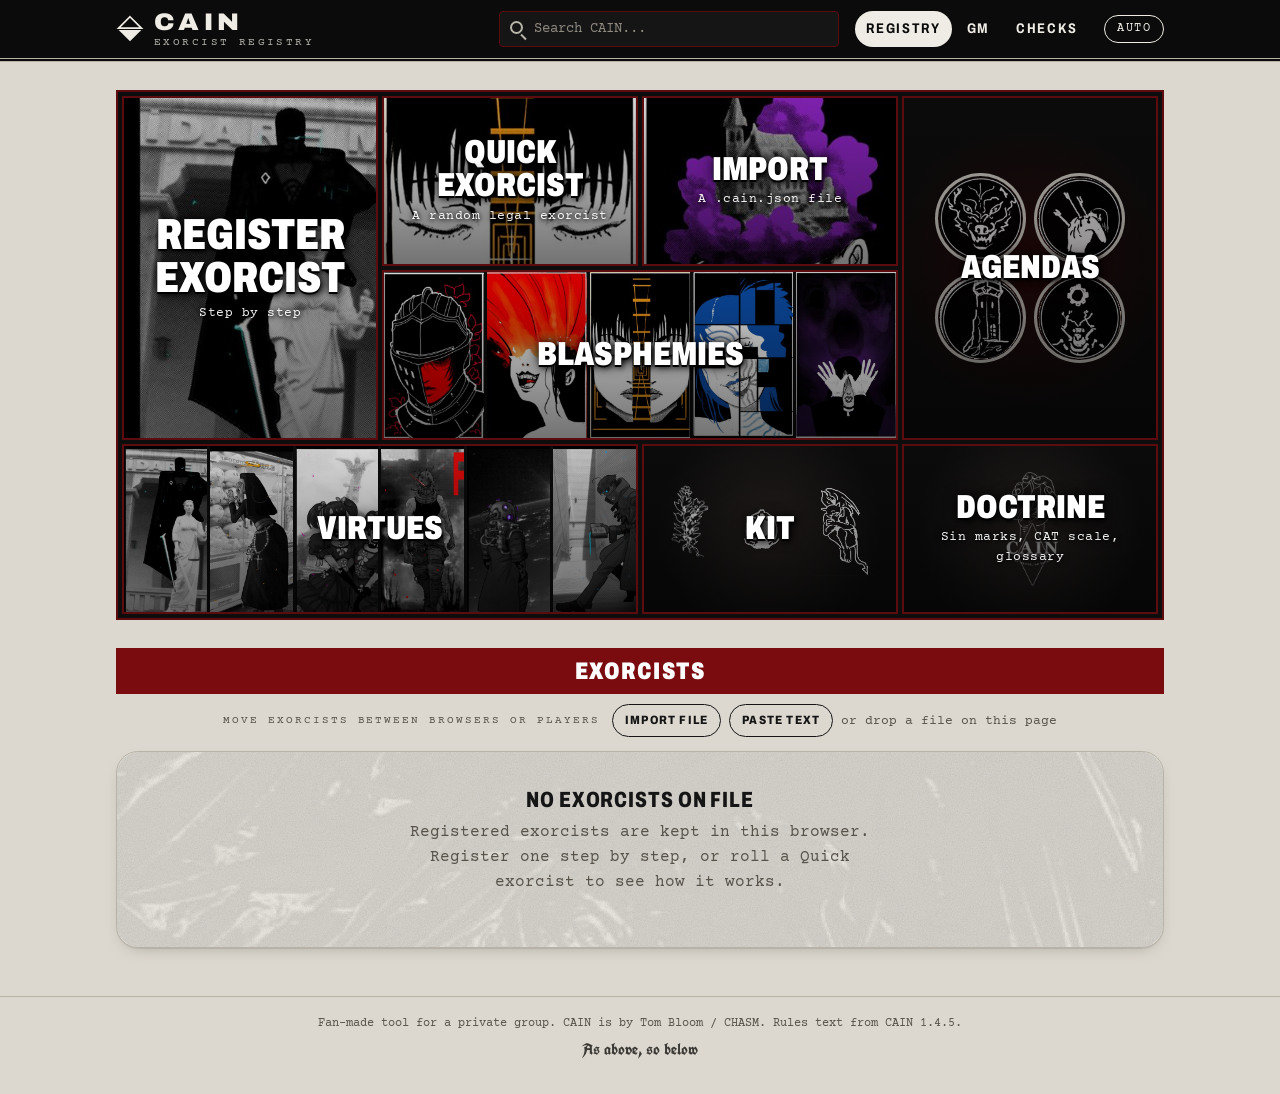
<file: index.html>
<!doctype html>
<html lang="en">
<head>
<meta charset="utf-8">
<meta name="viewport" content="width=device-width, initial-scale=1">
<meta name="robots" content="noindex, nofollow">
<meta name="description" content="Character builder and play sheet for the CAIN tabletop RPG.">
<title>CAIN Exorcist Registry</title>
<link rel="icon" href="data:image/svg+xml,%3Csvg xmlns='http://www.w3.org/2000/svg' viewBox='0 0 32 32'%3E%3Cpath d='M16 2 L29 15 H3 Z' fill='none' stroke='%23888' stroke-width='2'/%3E%3Cpath d='M3 17 H29 L16 30 Z' fill='%23888'/%3E%3C/svg%3E">
<link rel="preconnect" href="https://fonts.googleapis.com">
<link rel="preconnect" href="https://fonts.gstatic.com" crossorigin>
<link rel="stylesheet" href="https://fonts.googleapis.com/css2?family=Archivo:wdth,wght@62..125,400..900&family=Courier+Prime:ital,wght@0,400;0,700;1,400&family=UnifrakturCook:wght@700&family=Special+Elite&family=Grenze+Gotisch:wght@500..800&family=Permanent+Marker&display=swap">
<link rel="stylesheet" href="css/main.css">
</head>
<body>
<header class="masthead">
	<div class="masthead-inner">
		<a class="brand" href="#/">
			<svg class="brand-mark" viewBox="0 0 32 32" aria-hidden="true">
				<path d="M16 2 L29 15 H3 Z" fill="none" stroke="currentColor" stroke-width="2"/>
				<path d="M3 17 H29 L16 30 Z" fill="currentColor"/>
			</svg>
			<span class="brand-text">
				<span class="brand-name">CAIN</span>
				<span class="brand-sub">Exorcist Registry</span>
			</span>
		</a>
		<div class="site-search" id="site-search"></div>
		<nav class="nav" aria-label="Main">
			<a href="#/" data-route="registry">Registry</a>
			<a href="#/gm" data-route="gm" title="The Admin's desk: tension, pressure and the party at a glance">GM</a>
			<a href="tests/rules-test.html">Checks</a>
		</nav>
		<button class="theme-toggle" type="button" id="theme-toggle" aria-label="Switch theme">
			<span id="theme-label">Auto</span>
		</button>
	</div>
</header>

<main id="app" class="page" tabindex="-1"></main>

<footer class="footer">
	<p>Fan-made tool for a private group. CAIN is by Tom Bloom / CHASM. Rules text from CAIN 1.4.5.</p>
	<p class="motto">As above, so below</p>
</footer>

<script src="data/core.js"></script>
<script src="data/sources.js"></script>
<script src="data/agendas.js"></script>
<script src="data/blasphemies.js"></script>
<script src="data/sinmarks.js"></script>
<script src="data/kit.js"></script>
<script src="data/virtues.js"></script>
<script src="data/gff3.js"></script>
<script src="data/gff4.js"></script>
<script src="data/ishmael.js"></script>
<script src="data/harpocrates.js"></script>
<script src="data/order.js"></script>
<script src="data/prompts.js"></script>
<script src="js/rules.js"></script>
<script src="js/hunt.js"></script>
<script src="js/ui.js"></script>
<script src="js/tiles.js"></script>
<script src="js/art.js"></script>
<script src="js/store.js"></script>
<script src="js/transfer.js"></script>
<script src="js/sheet.js"></script>
<script src="js/custom.js"></script>
<script src="js/actions.js"></script>
<script src="js/registration.js"></script>
<script src="js/fx.js"></script>
<script src="js/gm.js"></script>
<script src="js/app.js"></script>
<script src="js/viewer.js"></script>
<script src="js/search.js"></script>
</body>
</html>
</file>
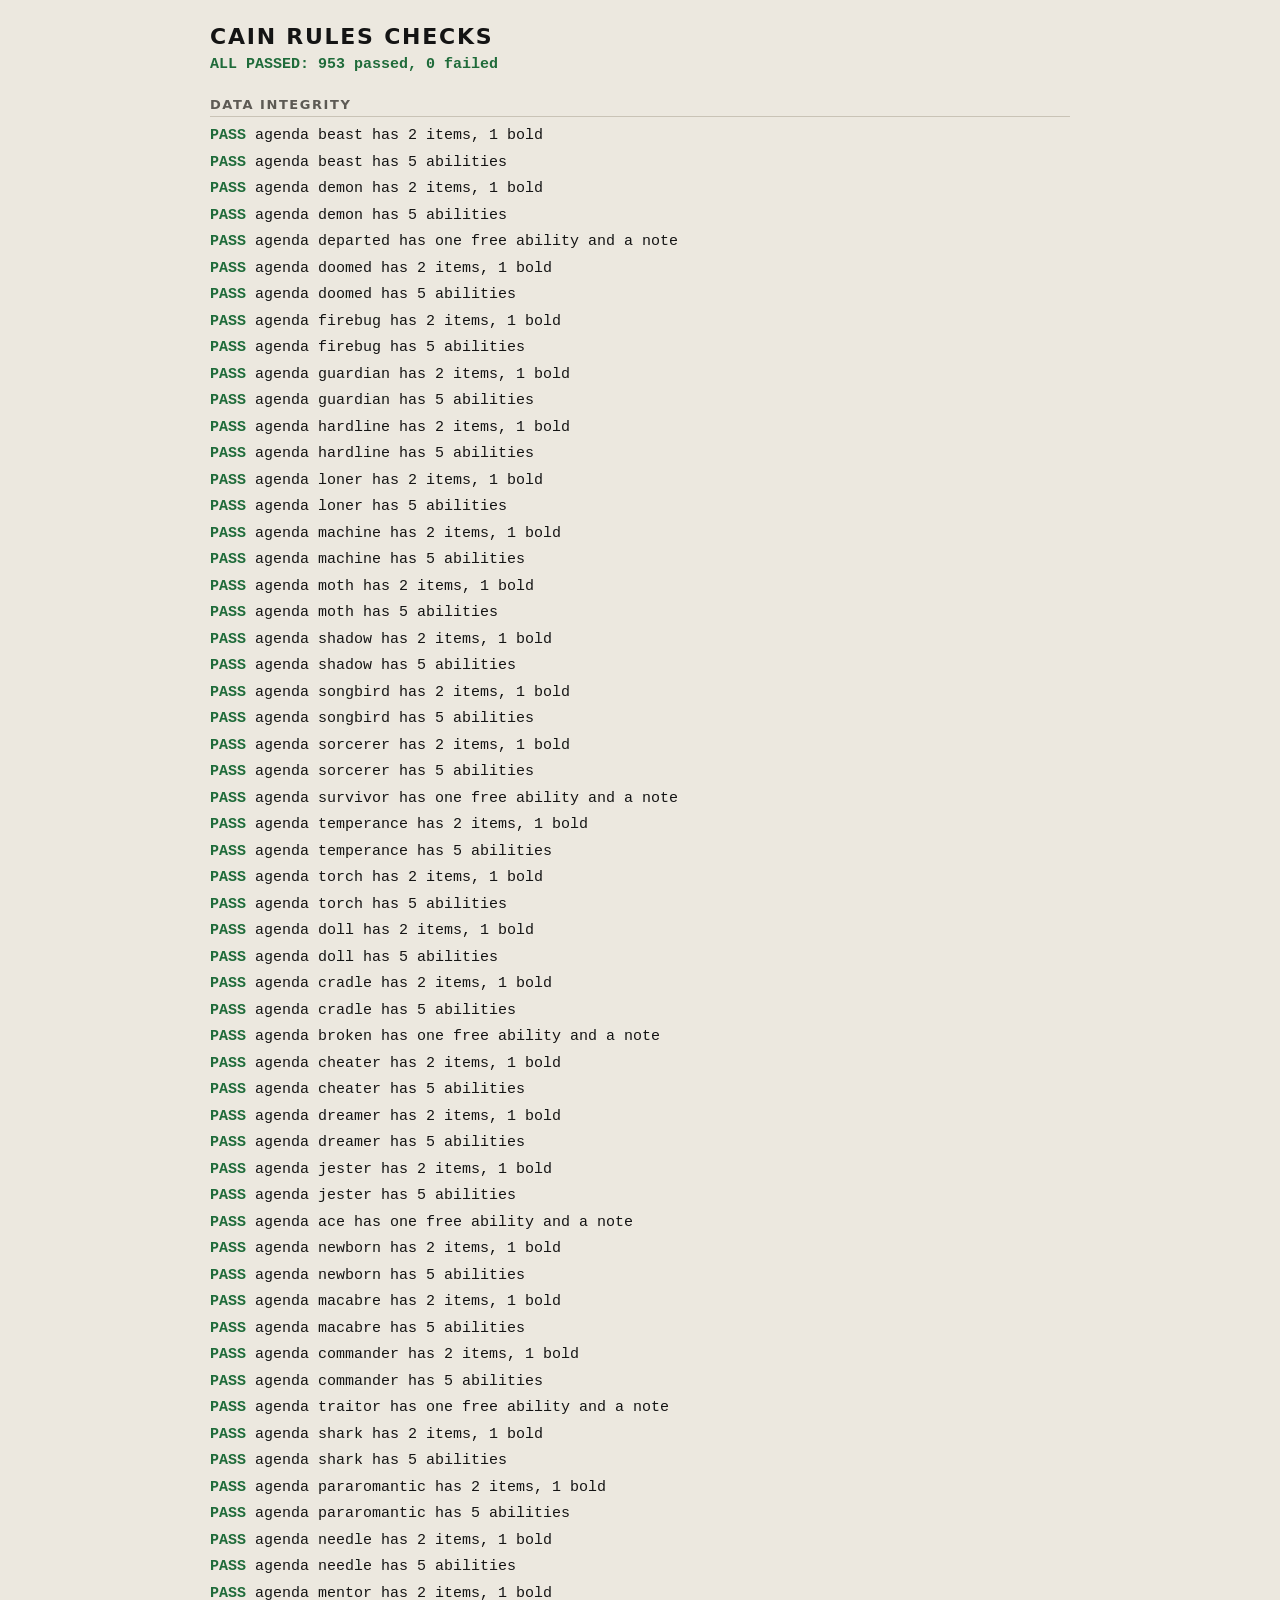
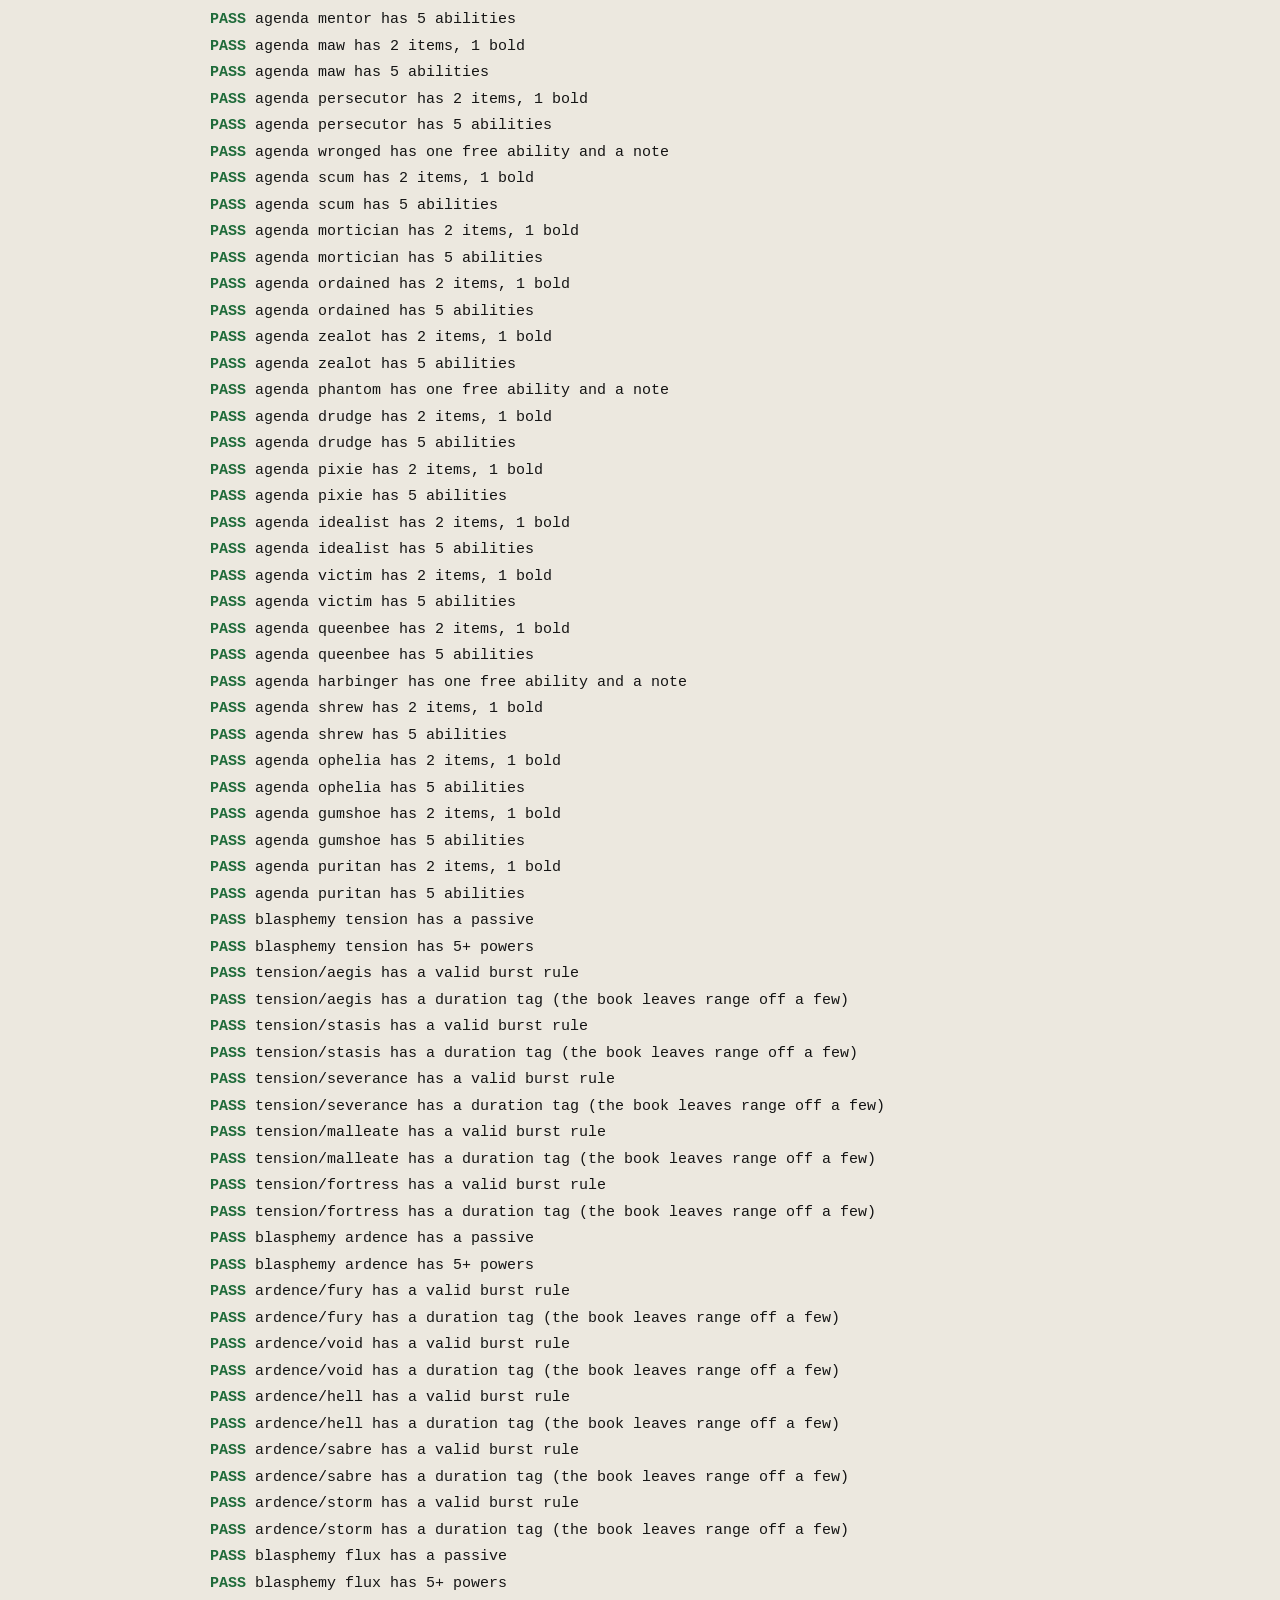
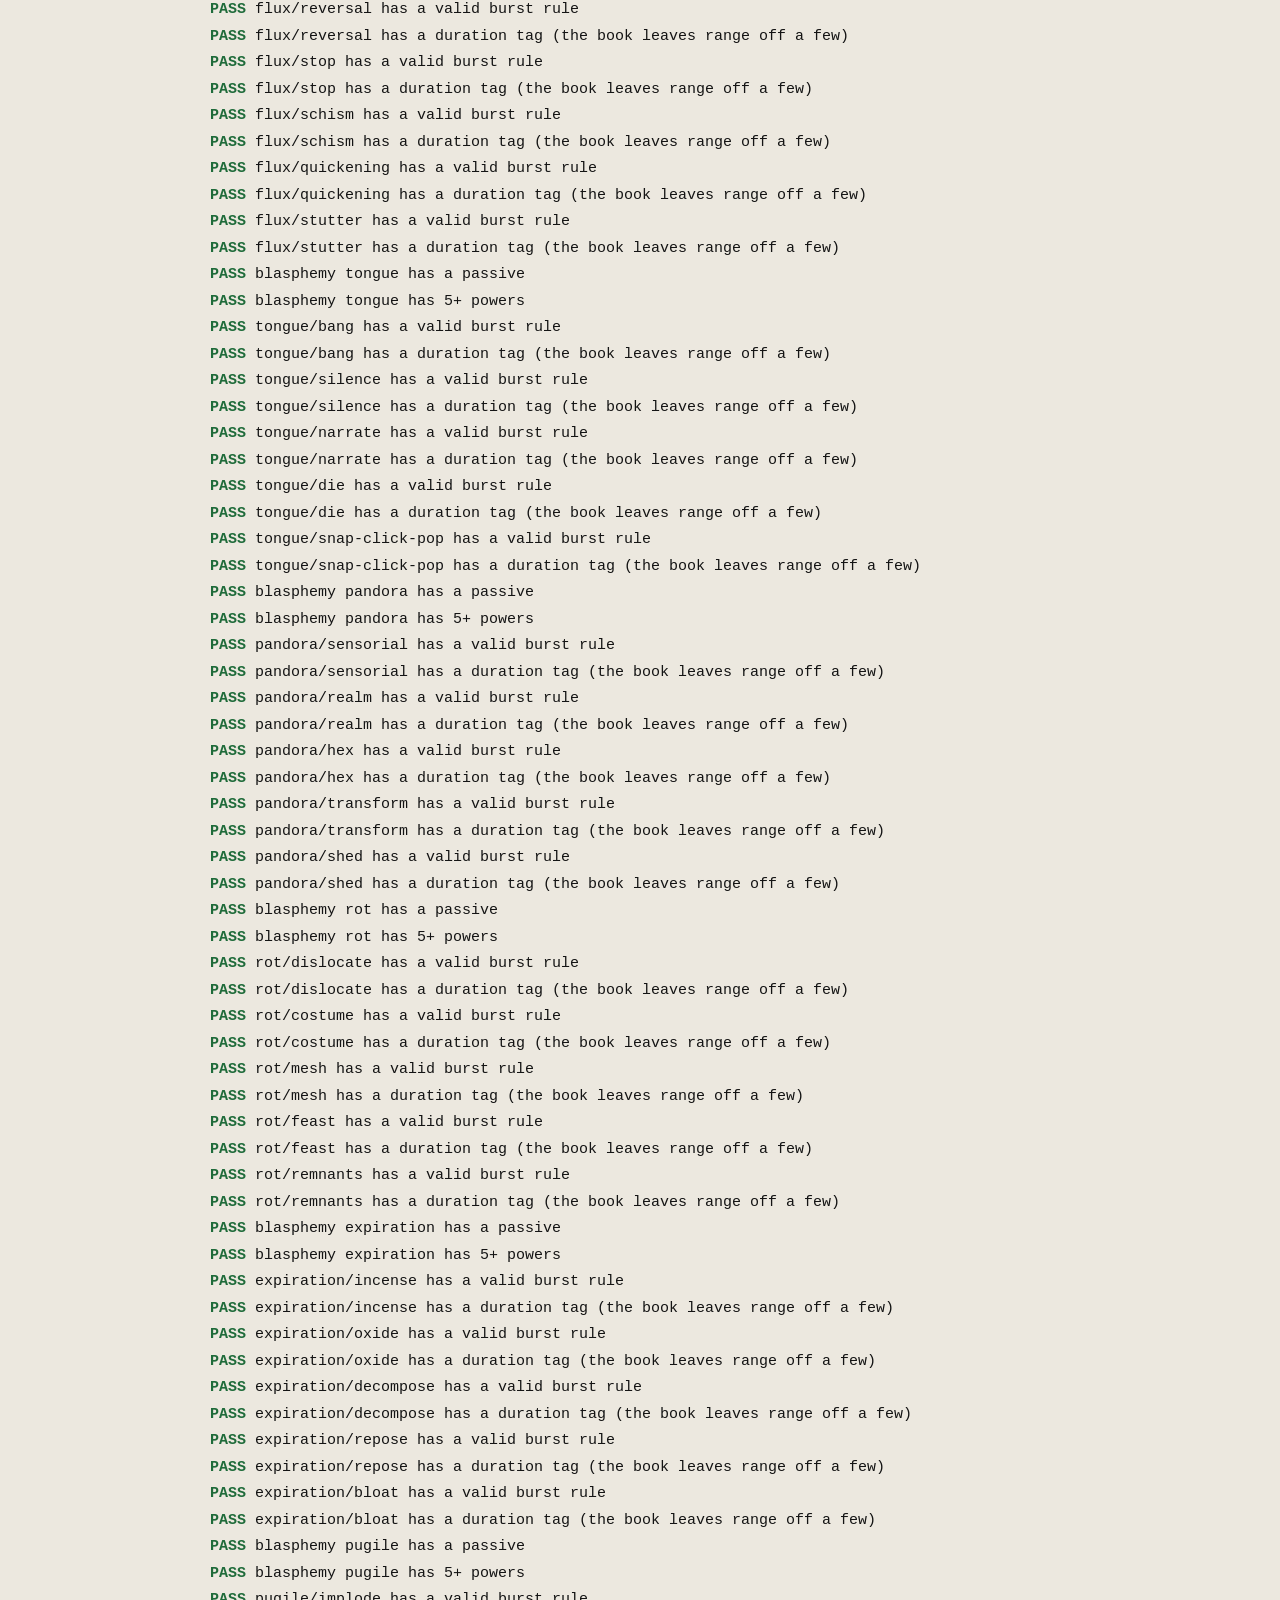
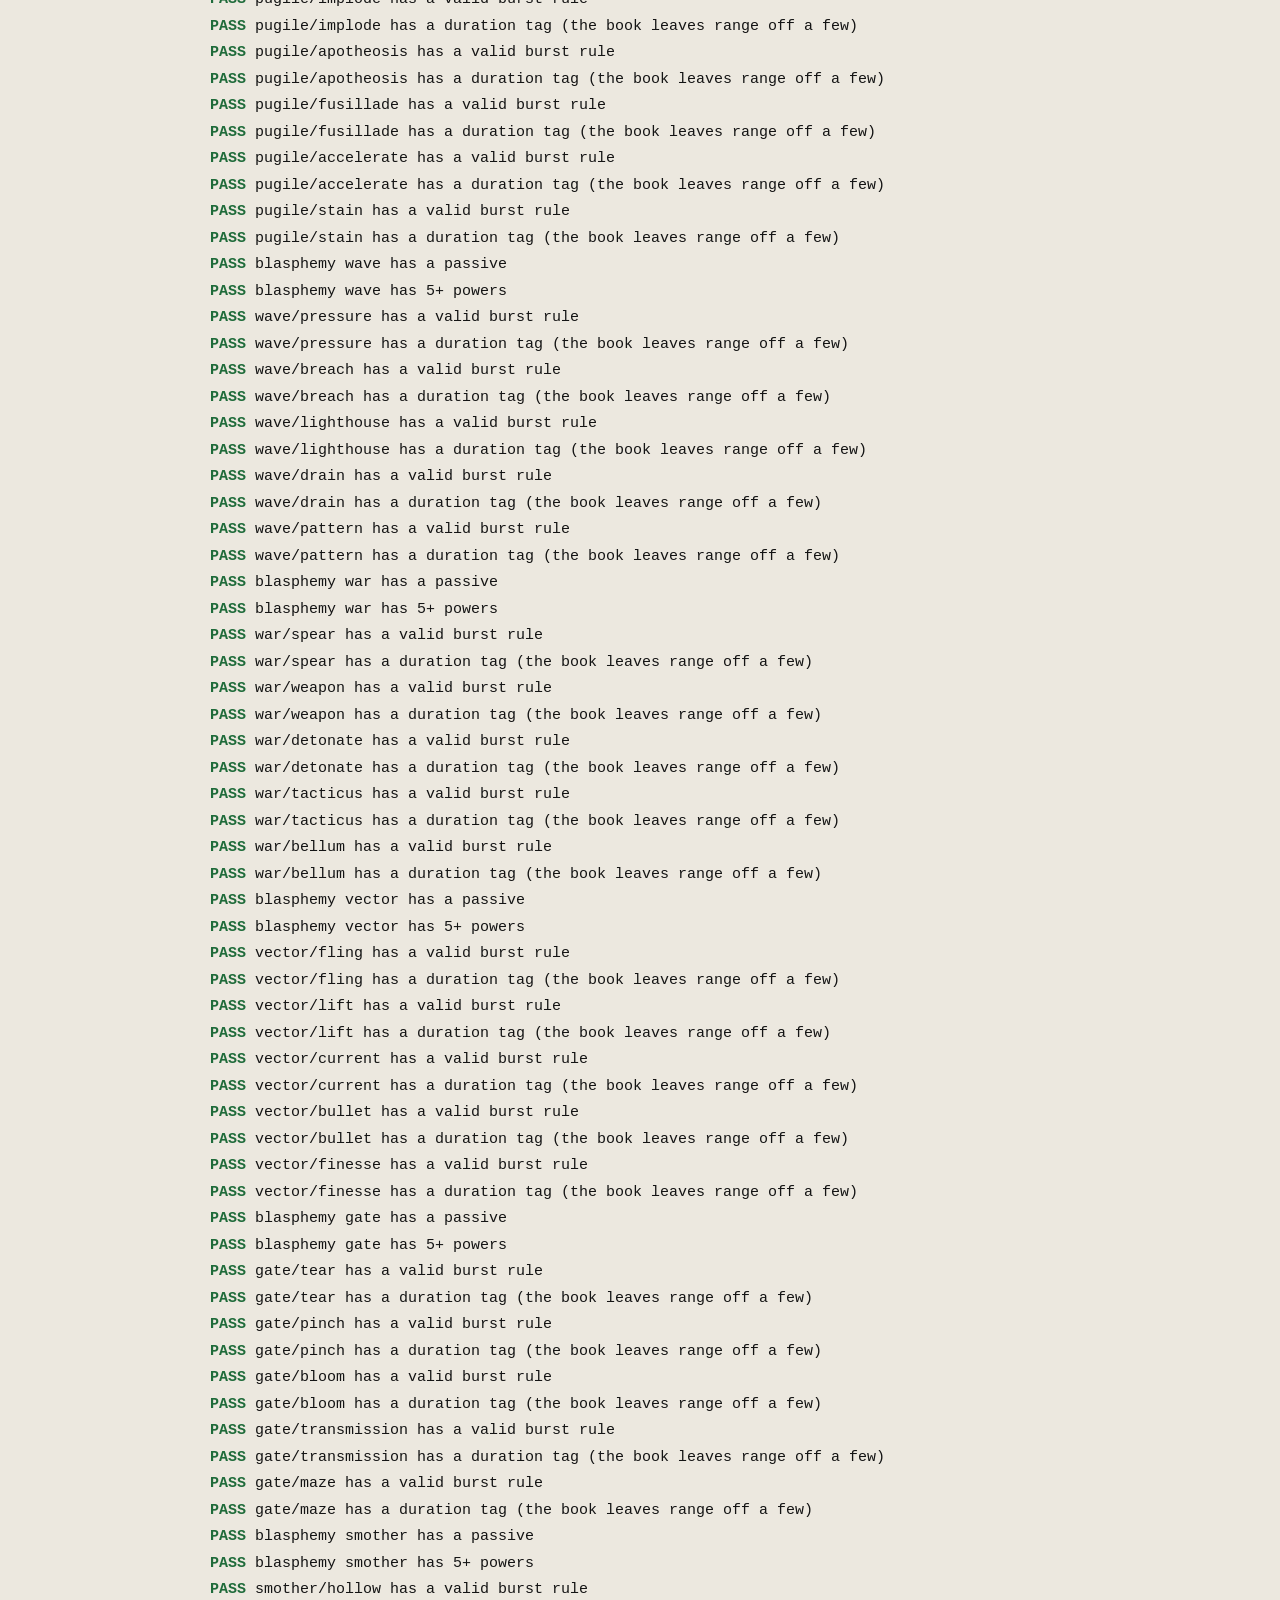
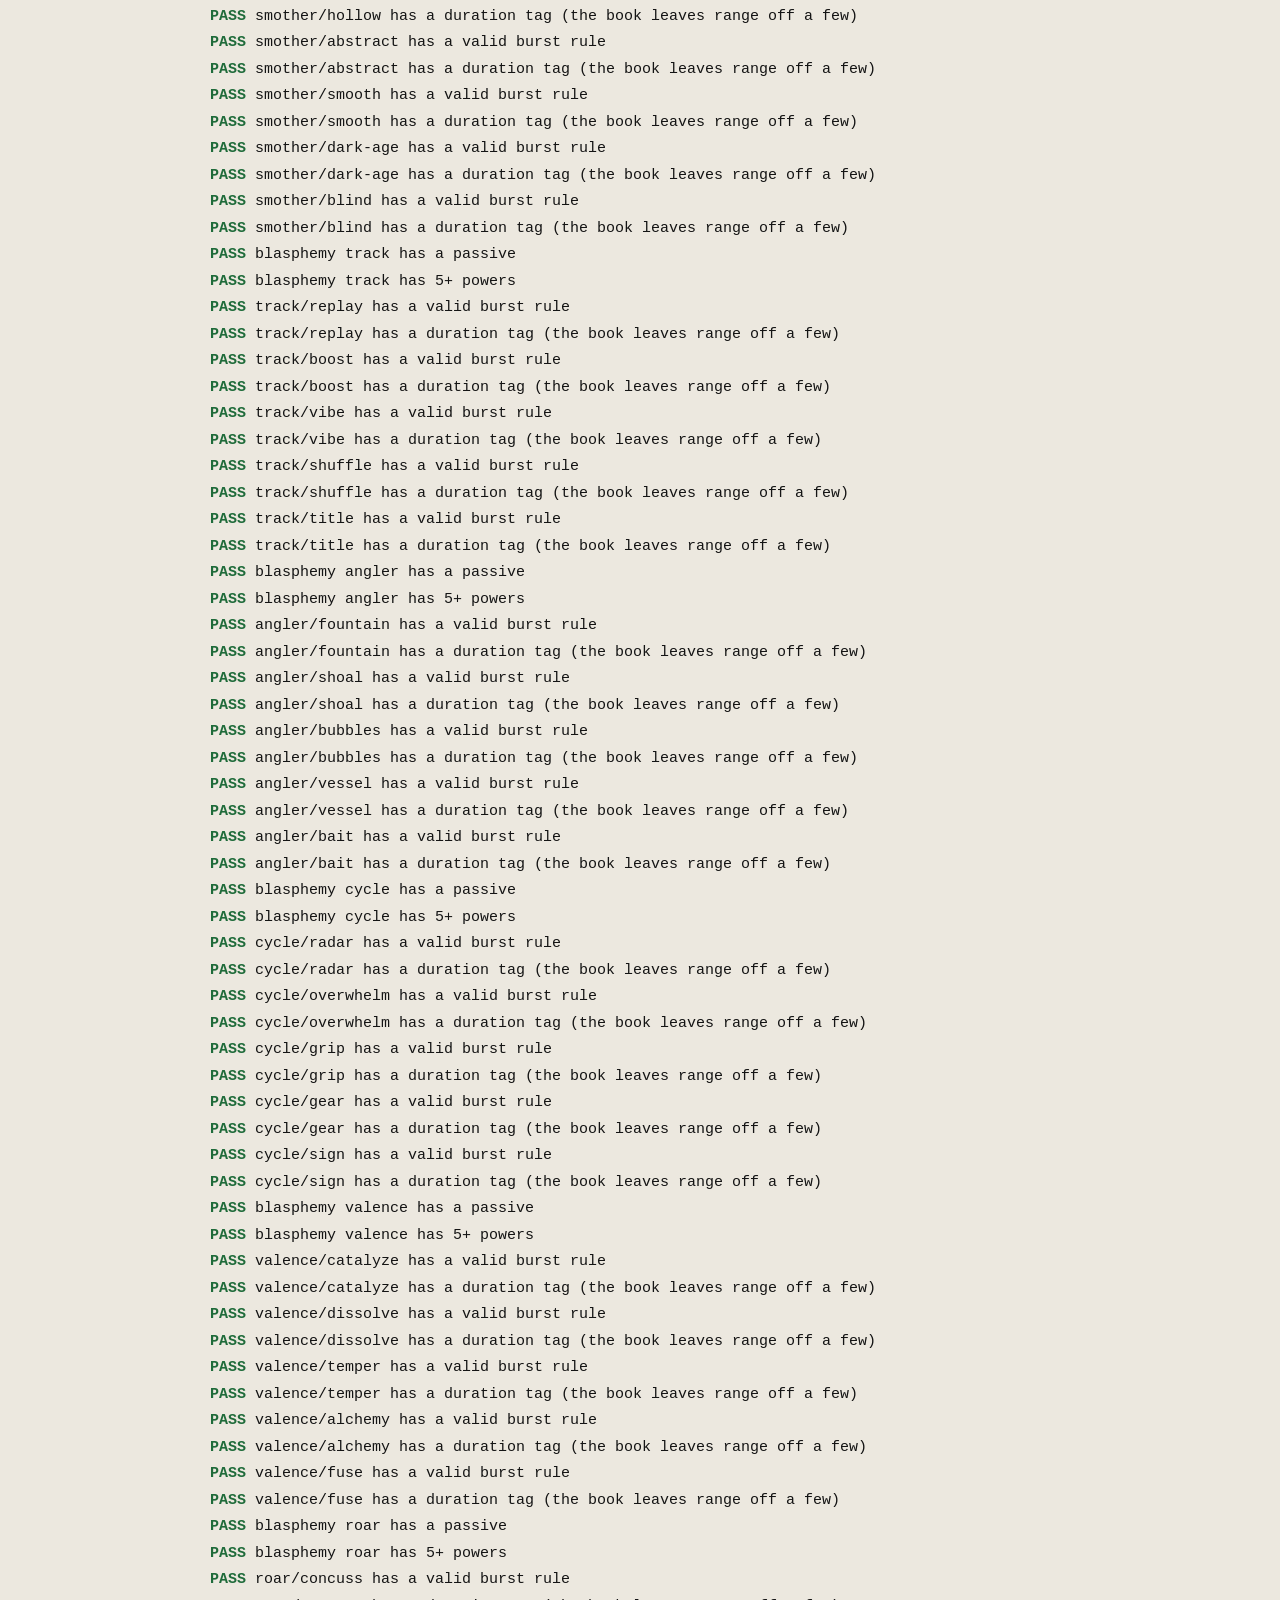
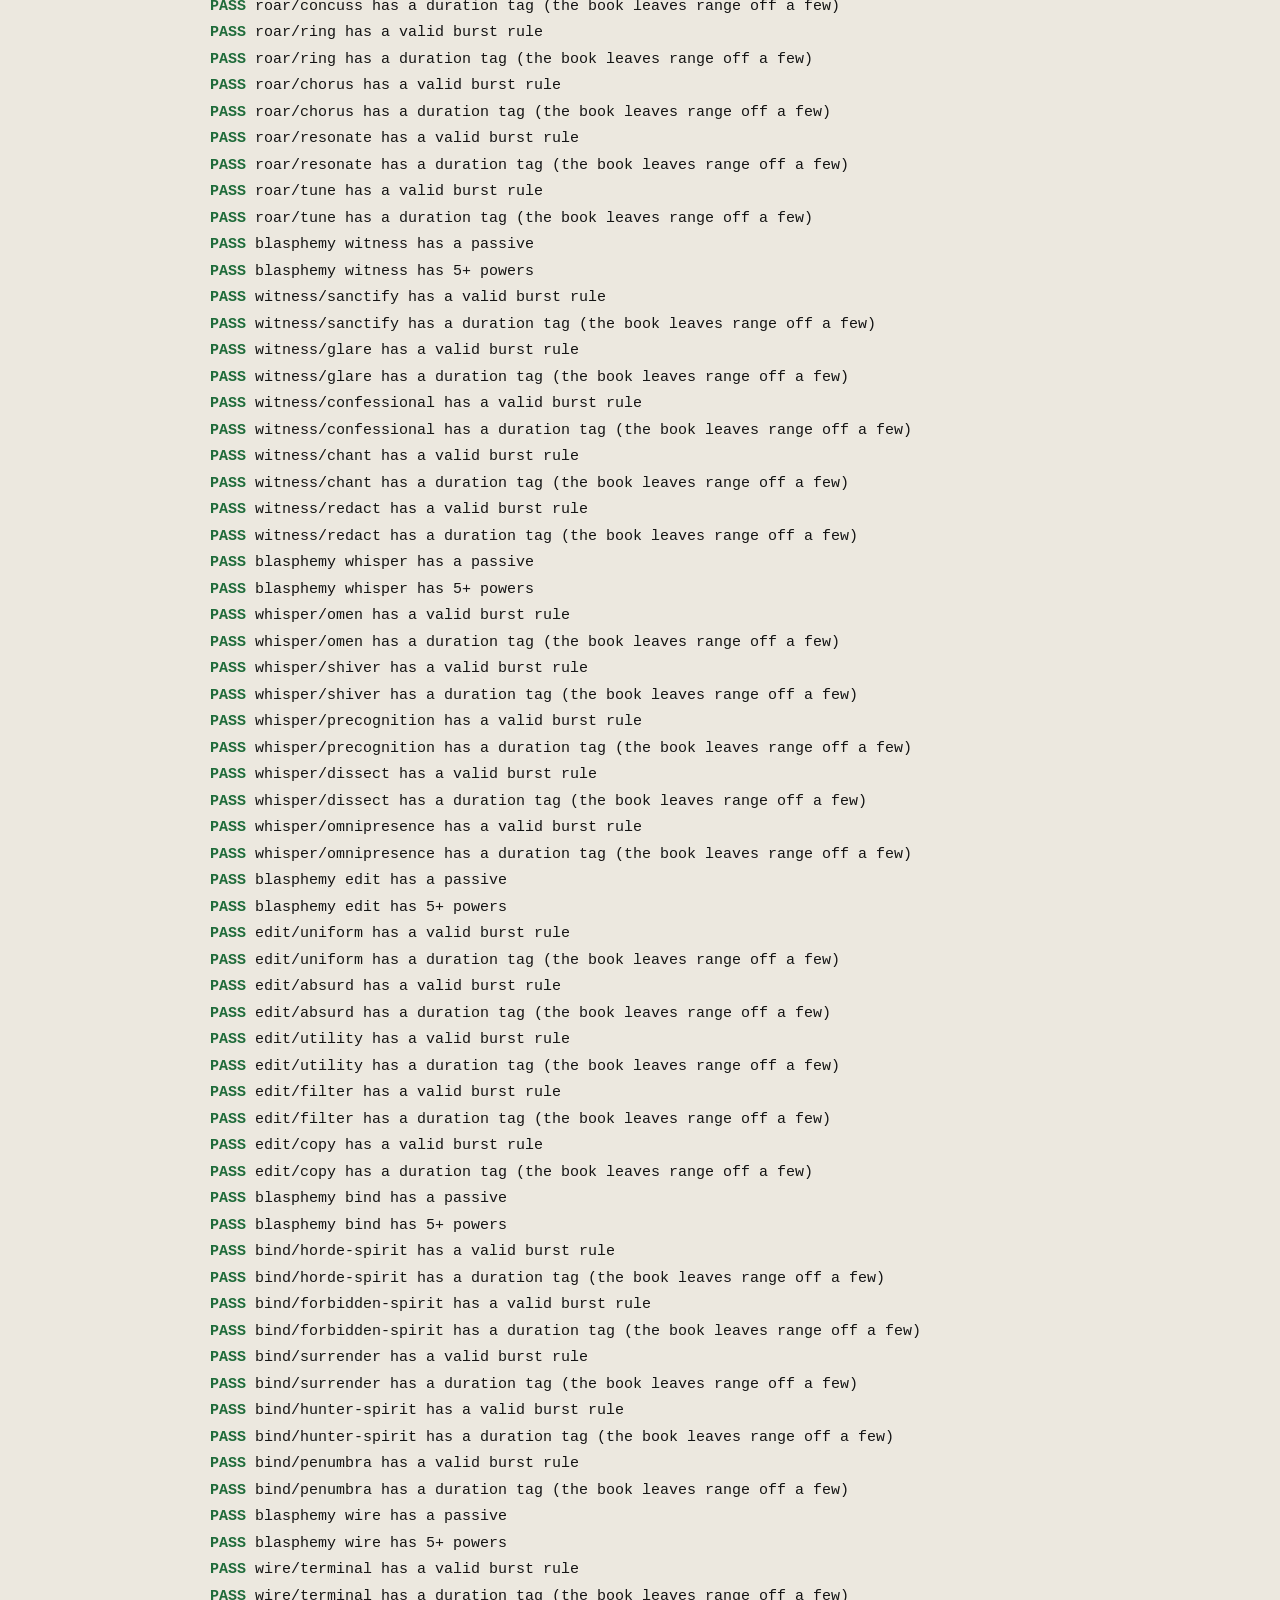
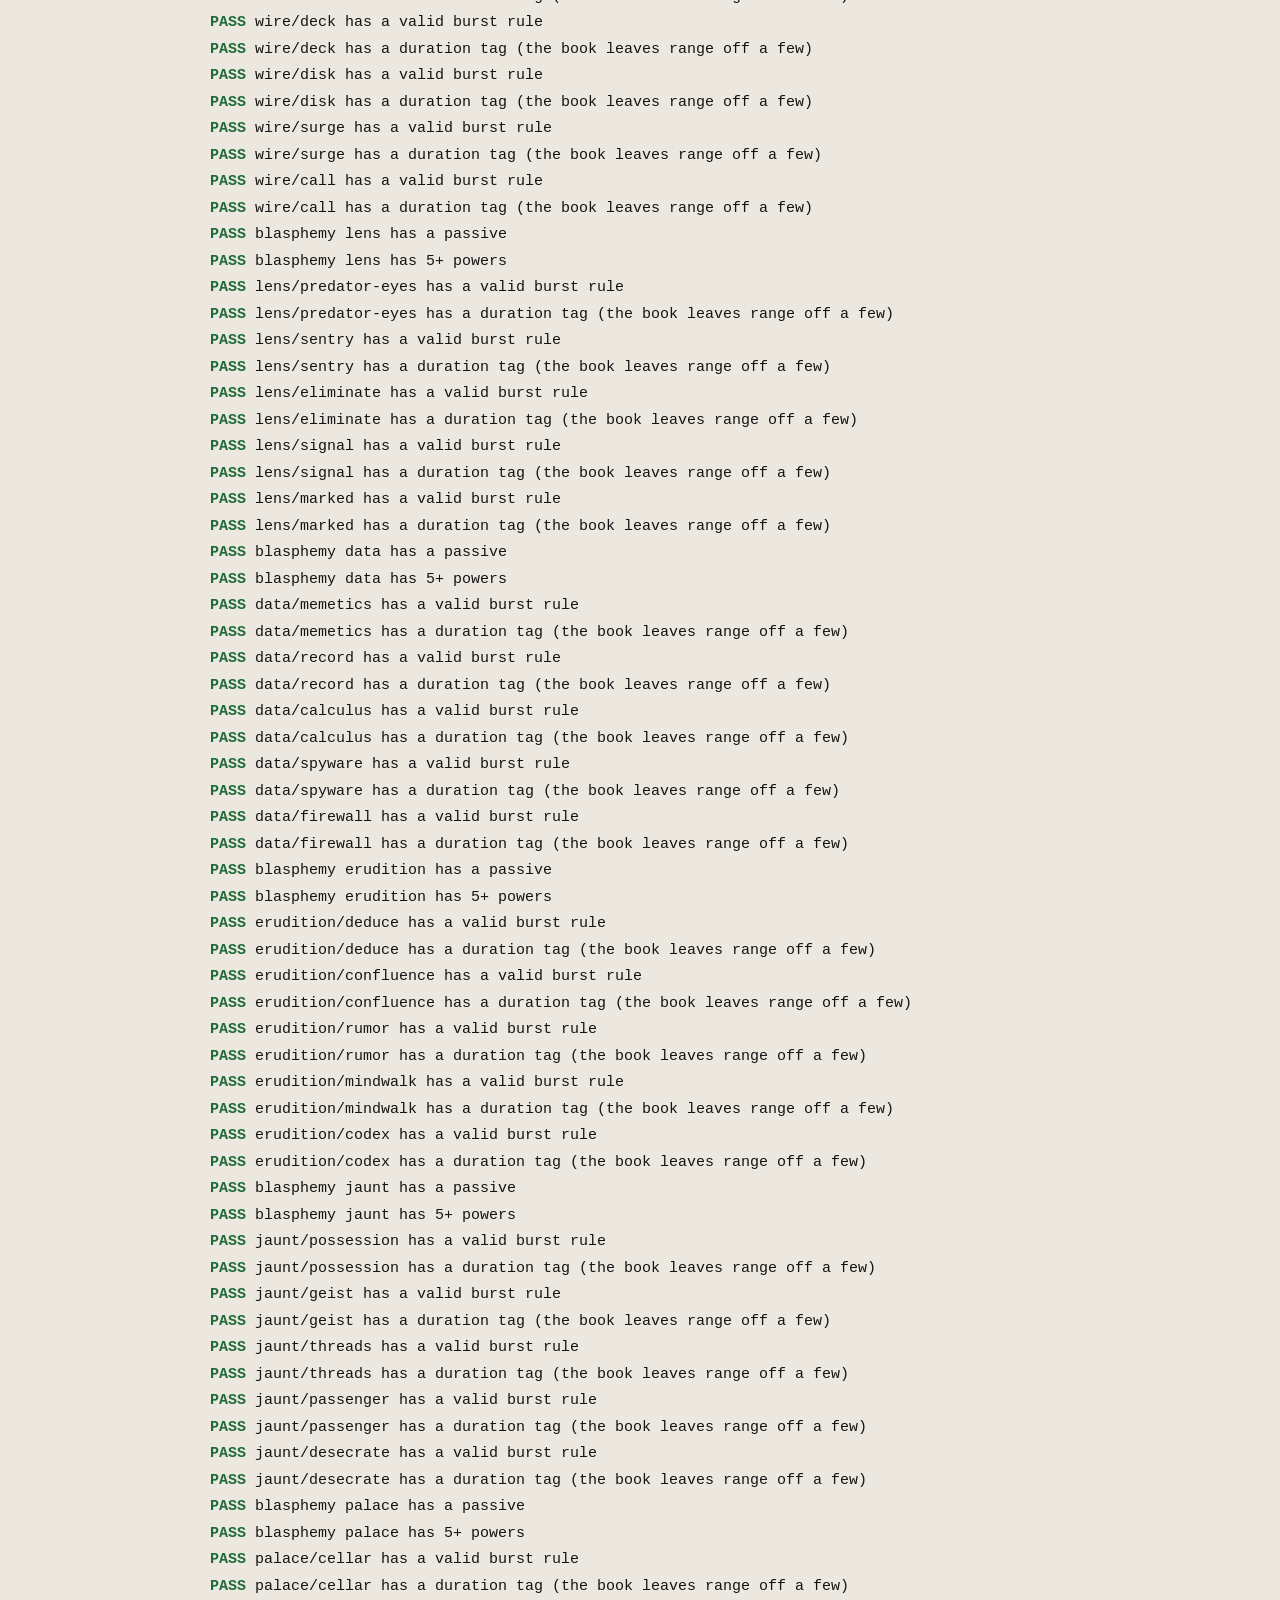
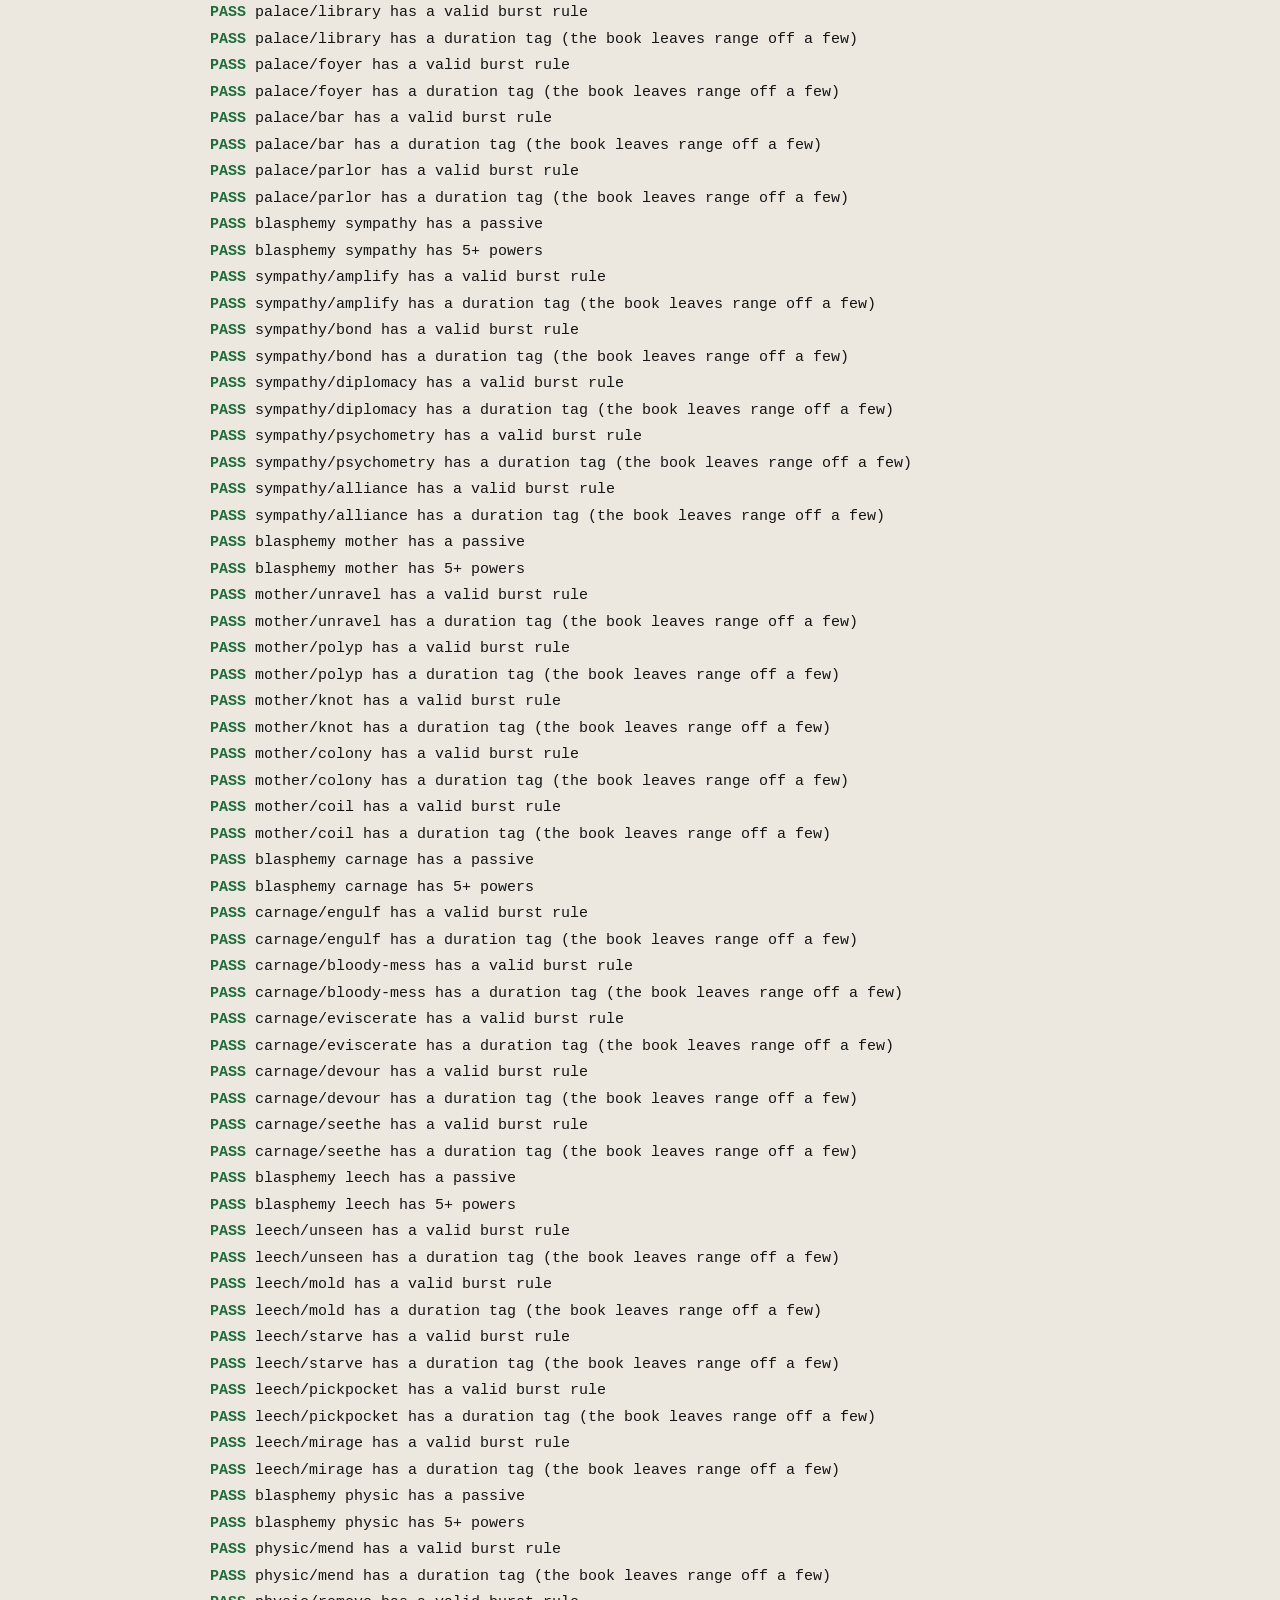
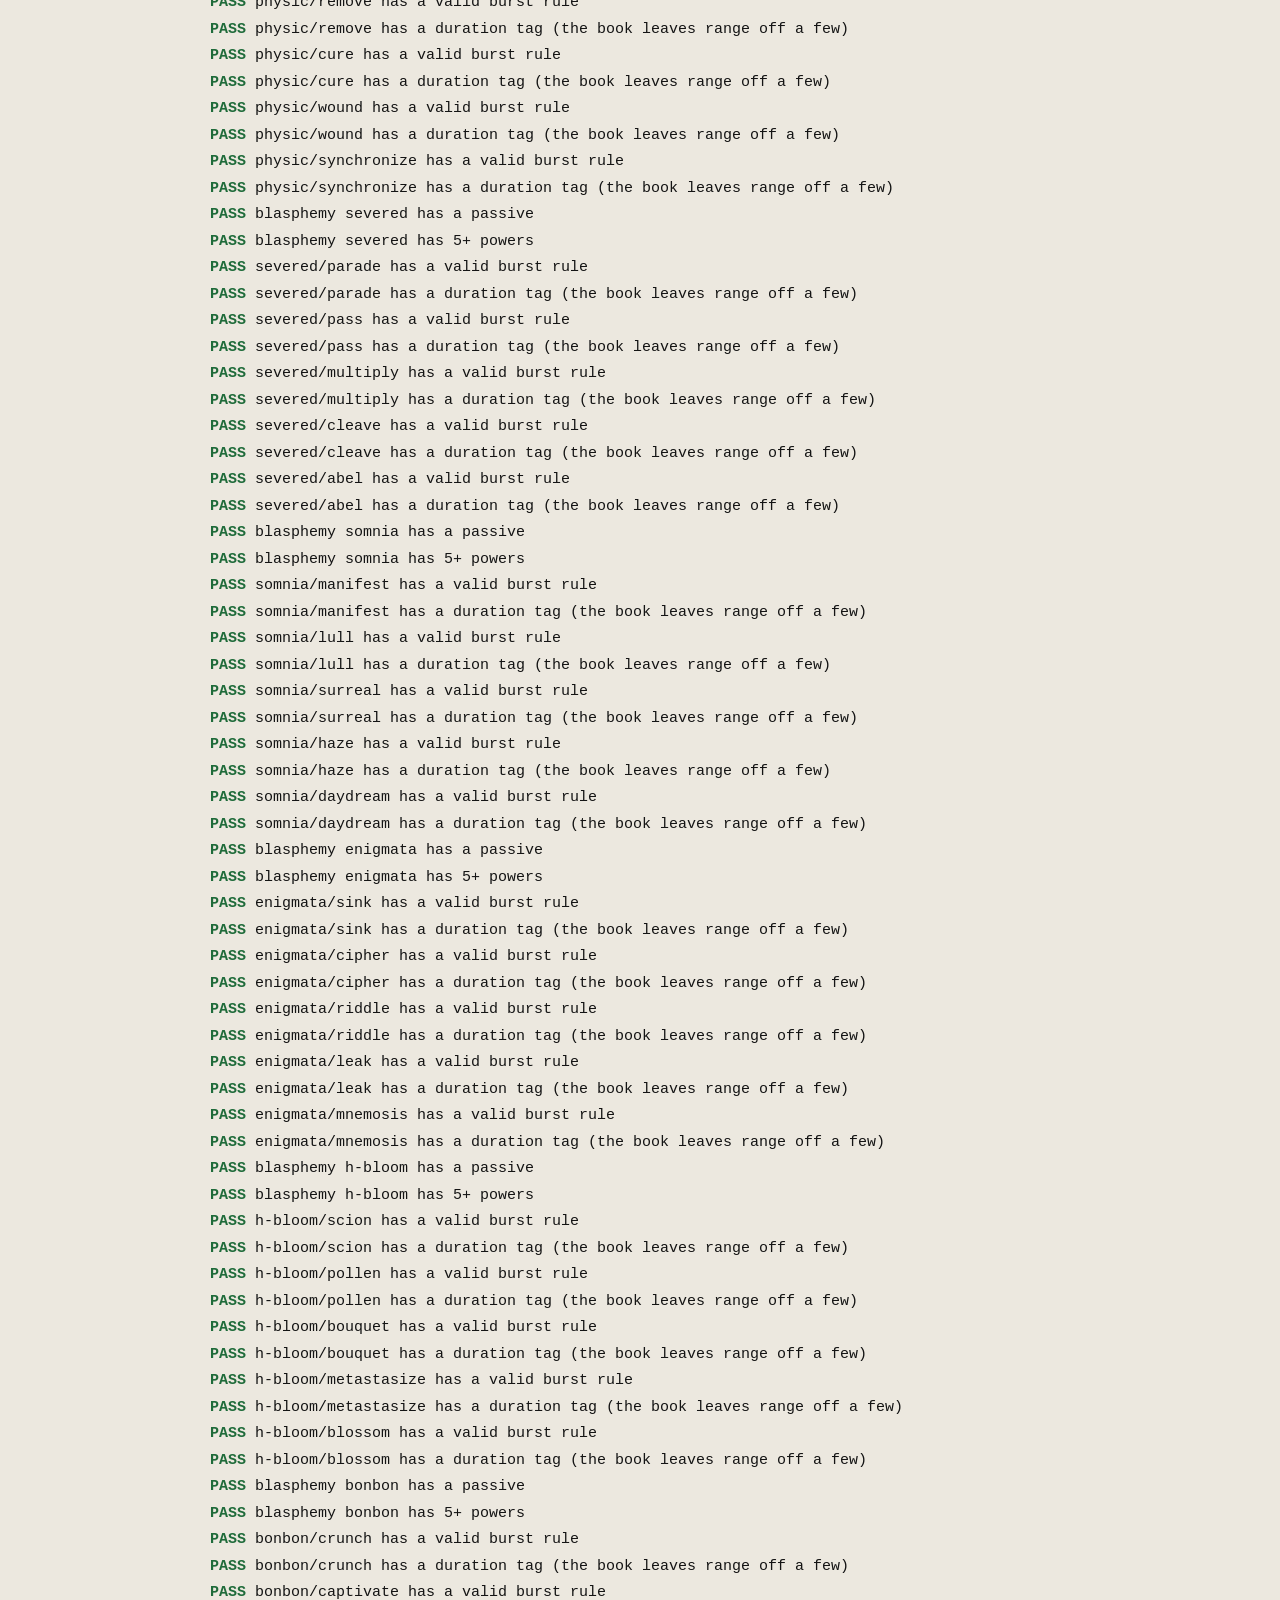
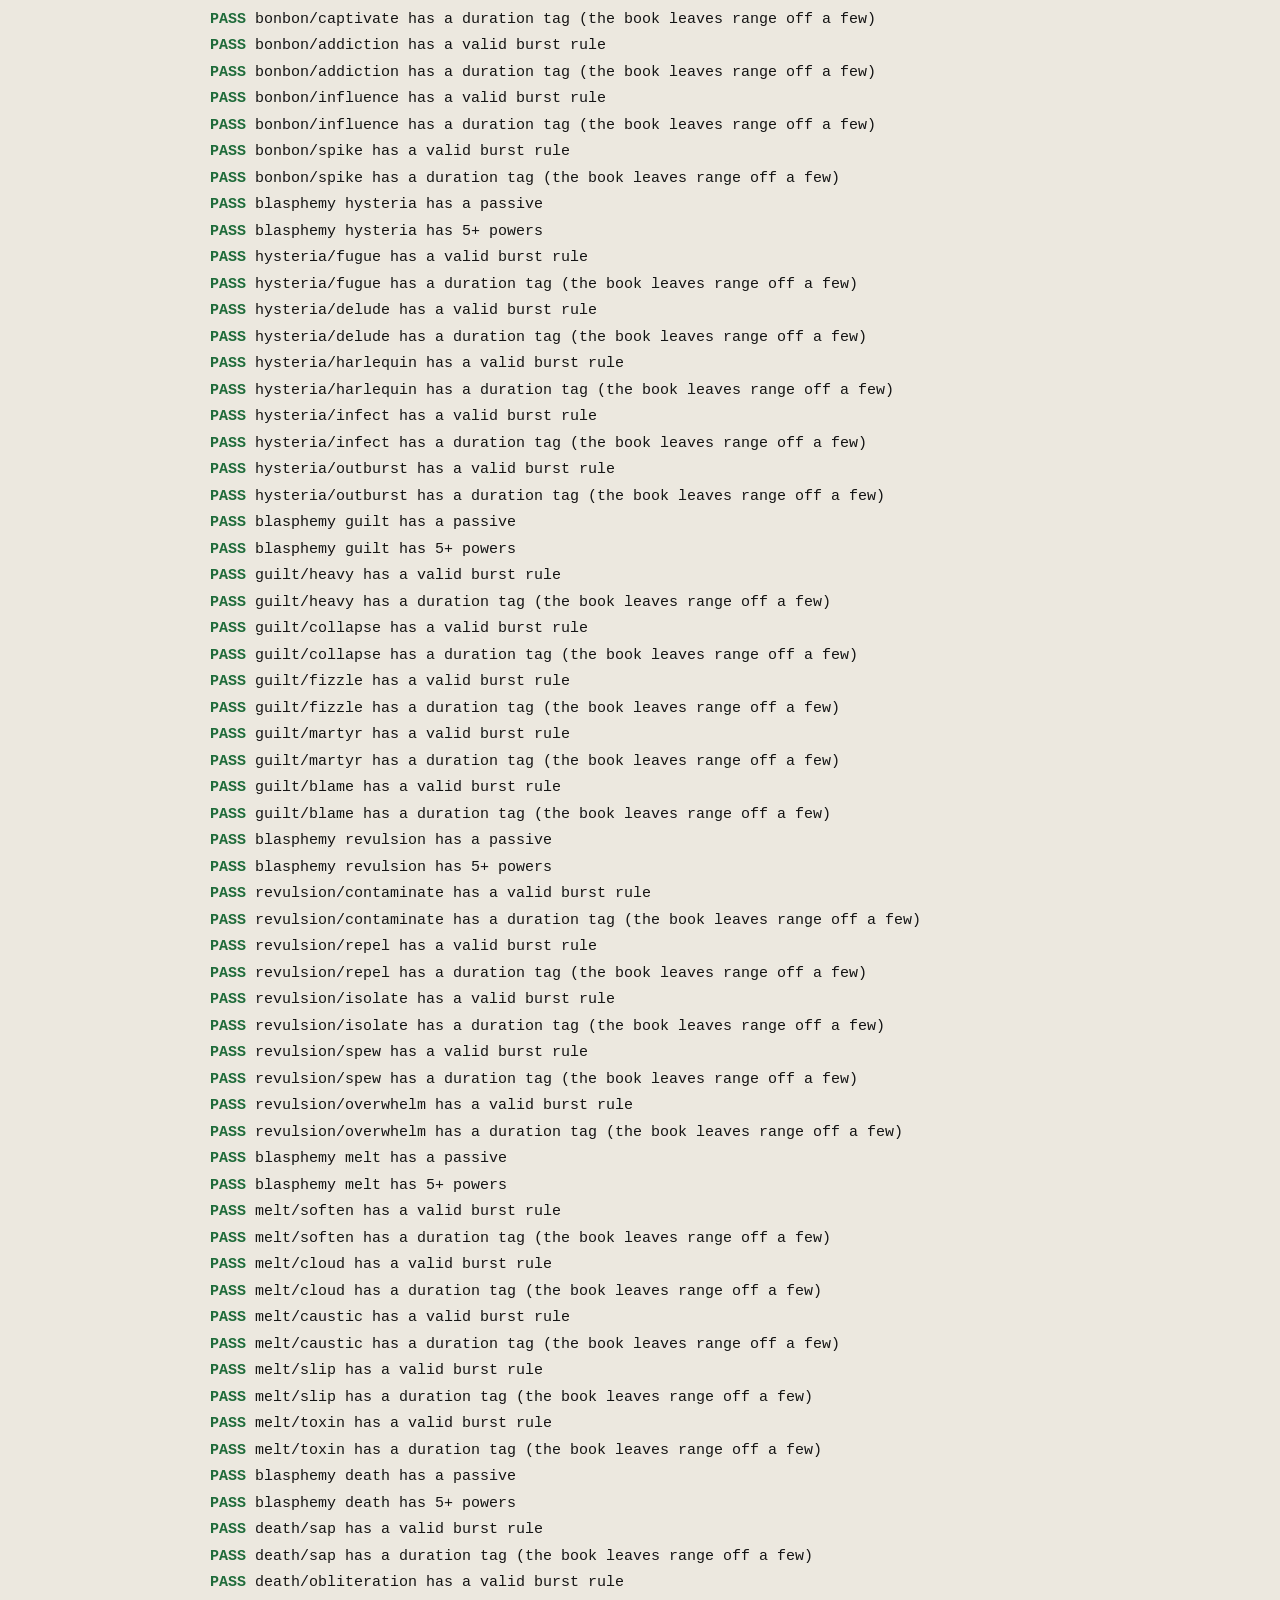
<file: tests/rules-test.html>
<!doctype html>
<html lang="en">
<head>
<meta charset="utf-8">
<meta name="viewport" content="width=device-width, initial-scale=1">
<meta name="robots" content="noindex, nofollow">
<title>Rules Checks</title>
<style>
	:root { --bg: #ece8df; --ink: #141414; --muted: #5d5a54; --pass: #1f6b3a; --fail: #a3161b; --line: #c9c3b6; }
	@media (prefers-color-scheme: dark) {
		:root { --bg: #111; --ink: #e8e4da; --muted: #9a958a; --pass: #6fcf8f; --fail: #ff6b6b; --line: #333; }
	}
	body { margin: 0; padding: 24px 16px; background: var(--bg); color: var(--ink); font: 15px/1.5 "Courier New", monospace; }
	main { max-width: 860px; margin: 0 auto; }
	h1 { font: 700 22px/1.2 system-ui, sans-serif; letter-spacing: .08em; text-transform: uppercase; margin: 0 0 4px; }
	#summary { font-weight: 700; margin: 0 0 20px; }
	#summary.pass { color: var(--pass); }
	#summary.fail { color: var(--fail); }
	h2 { font: 700 13px/1.2 system-ui, sans-serif; letter-spacing: .12em; text-transform: uppercase; color: var(--muted); border-bottom: 1px solid var(--line); padding-bottom: 4px; margin: 20px 0 6px; }
	ul { list-style: none; margin: 0; padding: 0; }
	li { padding: 2px 0; overflow-wrap: anywhere; }
	li.pass::before { content: "PASS "; color: var(--pass); font-weight: 700; }
	li.fail::before { content: "FAIL "; color: var(--fail); font-weight: 700; }
	li.fail { color: var(--fail); }
	a { color: inherit; }
</style>
</head>
<body>
<main>
	<h1>CAIN rules checks</h1>
	<p id="summary">Running...</p>
	<div id="results"></div>
	<p><a href="../index.html">Back to the registry</a></p>
</main>

<script src="../data/core.js"></script>
<script src="../data/sources.js"></script>
<script src="../data/agendas.js"></script>
<script src="../data/blasphemies.js"></script>
<script src="../data/sinmarks.js"></script>
<script src="../data/kit.js"></script>
<script src="../data/virtues.js"></script>
<script src="../data/gff3.js"></script>
<script src="../data/gff4.js"></script>
<script src="../data/ishmael.js"></script>
<script src="../data/harpocrates.js"></script>
<script src="../data/order.js"></script>
<script src="../data/prompts.js"></script>
<script src="../js/rules.js"></script>
<script src="../js/hunt.js"></script>
<script src="../js/transfer.js"></script>
<script>
(function () {
	var R = CAIN.rules;
	var groups = [];
	var current = null;
	var passed = 0;
	var failed = 0;

	function group(name) { current = { name: name, results: [] }; groups.push(current); }

	function check(label, ok, detail) {
		current.results.push({ label: label + (ok || detail === undefined ? "" : " -> " + detail), ok: !!ok });
		if (ok) passed++; else failed++;
	}

	function eq(label, actual, expected) {
		var ok = JSON.stringify(actual) === JSON.stringify(expected);
		check(label, ok, "got " + JSON.stringify(actual) + ", expected " + JSON.stringify(expected));
	}

	// A legal fresh character.
	function build(agendaId, abilityId, blasphemyId, powers) {
		var ch = R.newCharacter();
		ch.name = "Test Exorcist";
		ch.skills.force = 2;
		ch.skills.surveillance = 2;
		ch.skills.covert = 0;
		ch.skills.negotiation = 0;
		ch.skills.authority = 0;
		ch.agenda = agendaId;
		ch.agendaAbilities = [{ agenda: agendaId, ability: abilityId }];
		ch.blasphemies = [{ id: blasphemyId, powers: powers }];
		return ch;
	}

	function sheetNumbers(ch) {
		var d = R.derived(ch);
		return [d.kitPoints, d.maxStress, d.sinCap, d.xpToAdvance, d.psycheBursts, d.psyche];
	}

	function guardianTension() { return build("guardian", "painkiller", "tension", ["aegis", "fortress"]); }
	function firebugGate() { return build("firebug", "oilfinger", "gate", ["tear", "maze"]); }

	try {
		group("Data integrity");
		var ids = {};
		CAIN.agendas.forEach(function (a) {
			// One-ability agendas (Departed, Survivor, Ishmael's Ace and Traitor) explain themselves in a note.
			var single = a.abilities.length === 1 && !!a.note;
			if (single) check("agenda " + a.id + " has one free ability and a note", a.abilities.length === 1 && !!a.note);
			else {
				check("agenda " + a.id + " has 2 items, 1 bold", a.items.length === 2 && a.items.filter(function (i) { return i.bold; }).length === 1);
				check("agenda " + a.id + " has 5 abilities", a.abilities.length === 5);
			}
			a.abilities.forEach(function (ab) { ids[a.id + "/" + ab.id] = (ids[a.id + "/" + ab.id] || 0) + 1; });
		});
		var bursts = CAIN.core.burstKinds.map(function (k) { return k.id; });
		CAIN.blasphemies.forEach(function (b) {
			check("blasphemy " + b.id + " has a passive", !!(b.passive && b.passive.text));
			check("blasphemy " + b.id + " has 5+ powers", b.powers.length >= 5);
			b.powers.forEach(function (p) {
				ids[b.id + "/" + p.id] = (ids[b.id + "/" + p.id] || 0) + 1;
				check(b.id + "/" + p.id + " has a valid burst rule", bursts.indexOf(p.burst) >= 0, p.burst);
				check(b.id + "/" + p.id + " has a duration tag (the book leaves range off a few)", !!p.tags.duration);
			});
		});
		CAIN.sinMarks.forEach(function (m) {
			eq("sin mark " + m.id + " abilities roll 1-6", m.abilities.map(function (a) { return a.roll; }), [1, 2, 3, 4, 5, 6]);
			check("sin mark " + m.id + " abilities have short names for dropdowns (35 chars max)", m.abilities.every(function (a) { return a.short && a.short.length <= 35; }));
		});
		check("content ids are unique", Object.keys(ids).every(function (k) { return ids[k] === 1; }));
		check("10 skills", CAIN.core.skills.length === 10);

		// Every token in every text must resolve at every CAT.
		var texts = [CAIN.blast.text];
		CAIN.blasphemies.forEach(function (b) {
			texts.push(b.passive.text);
			b.powers.forEach(function (p) { texts.push(p.text, p.tags.range || "", p.talisman || ""); });
		});
		CAIN.sinMarks.forEach(function (m) { m.abilities.forEach(function (a) { texts.push(a.text); }); });
		var leftovers = [];
		texts.forEach(function (t) {
			for (var cat = 0; cat <= 7; cat++) {
				if (/[{}]/.test(R.resolveText(t, cat))) leftovers.push(t.slice(0, 40));
			}
		});
		eq("every CAT token resolves at CAT 0-7", leftovers, []);

		group("CAT and PSYCHE");
		eq("0 missions -> CAT 1", R.catFromMissions(0), 1);
		eq("1 mission -> CAT 2", R.catFromMissions(1), 2);
		eq("2 missions -> CAT 3", R.catFromMissions(2), 3);
		eq("3 missions -> CAT 3", R.catFromMissions(3), 3);
		eq("4 missions -> CAT 4", R.catFromMissions(4), 4);
		eq("6 missions -> CAT 4", R.catFromMissions(6), 4);
		eq("7 missions -> CAT 5", R.catFromMissions(7), 5);
		eq("20 missions -> CAT 5", R.catFromMissions(20), 5);
		eq("PSYCHE at CAT 1-5", [1, 2, 3, 4, 5].map(R.psycheFromCat), [1, 1, 2, 2, 3]);
		eq("next CAT at 0 missions is 1", R.nextCatAt(0), 1);
		eq("next CAT at 4 missions is 7", R.nextCatAt(4), 7);
		eq("no next CAT at CAT 5", R.nextCatAt(7), null);
		var vet = guardianTension();
		vet.missionsSurvived = 4;
		eq("derived CAT/PSYCHE at 4 missions", [R.derived(vet).cat, R.derived(vet).psyche], [4, 2]);

		group("CAT text");
		eq("{cat:area} at CAT 1", R.resolveText("{cat:area}", 1), "a few people");
		eq("{cat:area} at CAT 2", R.resolveText("{cat:area}", 2), "an entire room");
		eq("{cat+2:range} caps at CAT 7", R.resolveText("{cat+2:range}", 7), "over the horizon");
		eq("{halfcat:size} at CAT 3", R.resolveText("{halfcat:size}", 3), "a large animal");
		eq("{halfcat} at CAT 5", R.resolveText("{halfcat}", 5), "3");
		eq("{2+cat} at CAT 3 (Fortress talisman)", R.resolveText(R.power("tension", "fortress").talisman, 3), "5");
		eq("{cat+1} at CAT 2 (Bloom limbs)", R.resolveText("{cat+1}", 2), "3");
		eq("unknown token is left alone", R.resolveText("{nonsense}", 3), "{nonsense}");
		var seg = R.resolveSegments("up to {cat:size}.", 4);
		eq("segments mark the token", [seg[1].dim, seg[1].level, seg[1].text], ["size", 4, "a large vehicle"]);

		group("Creation validation");
		eq("Guardian/Tension is legal", R.validateCreation(guardianTension()), []);
		eq("Firebug/Gate is legal", R.validateCreation(firebugGate()), []);
		var bad = R.newCharacter();
		bad.name = "x";
		check("all skills at 1 is rejected", R.validateCreation(bad).some(function (p) { return p.step === "skills"; }));
		bad = guardianTension();
		bad.skills.connection = 2;
		check("three skills at 2 is rejected", R.validateCreation(bad).some(function (p) { return p.step === "skills"; }));
		bad = guardianTension();
		bad.agendaAbilities.push({ agenda: "guardian", ability: "castle" });
		check("two agenda abilities is rejected", R.validateCreation(bad).some(function (p) { return p.step === "agenda"; }));
		bad = guardianTension();
		bad.agendaAbilities = [{ agenda: "firebug", ability: "jack" }];
		check("ability from another agenda is rejected", R.validateCreation(bad).some(function (p) { return p.step === "agenda"; }));
		bad = guardianTension();
		bad.blasphemies[0].powers.push("stasis");
		check("three powers is rejected", R.validateCreation(bad).some(function (p) { return p.step === "blasphemy"; }));
		bad = guardianTension();
		bad.blasphemies[0].powers = ["aegis", "tear"];
		check("power from another blasphemy is rejected", R.validateCreation(bad).some(function (p) { return p.step === "blasphemy"; }));
		bad = guardianTension();
		bad.name = "  ";
		check("blank name is rejected", R.validateCreation(bad).some(function (p) { return p.step === "concept"; }));
		eq("fresh legal character passes career validation", R.validateCharacter(guardianTension()), []);
		bad = guardianTension();
		bad.skills.force = 3;
		check("skill raised without an improvement is rejected", R.validateCharacter(bad).length > 0);
		bad.skillImprovements = 1;
		eq("skill raised with an improvement is fine", R.validateCharacter(bad), []);

		group("Derived stats and modifiers");
		var gt = R.derived(guardianTension());
		eq("Guardian/Tension base stats", [gt.kitPoints, gt.maxStress, gt.maxInjuries, gt.sinCap, gt.xpToAdvance, gt.psycheBursts, gt.restDice], [5, 6, 3, 10, 4, 3, 2]);
		var fg = firebugGate();
		eq("Gate Pocket gives 6 KP", R.derived(fg).kitPoints, 6);
		fg.purchases.push({ item: "improved-meal-plan", count: 1 });
		eq("Gate + Improved meal plan gives 7 KP", R.derived(fg).kitPoints, 7);
		fg.purchases.push({ item: "red-herb", count: 3 });
		eq("consumables don't change KP", R.derived(fg).kitPoints, 7);
		fg.hunt.kpBonus = 3;
		eq("Oilfinger roll of 3 adds to KP", R.derived(fg).kitPoints, 10);

		var pk = guardianTension();
		pk.hunt.injuries = 1;
		eq("Painkiller: first injury keeps max stress 6", R.derived(pk).maxStress, 6);
		pk.hunt.injuries = 2;
		eq("Painkiller: second injury drops to 5", R.derived(pk).maxStress, 5);
		var np = build("guardian", "castle", "tension", ["aegis", "fortress"]);
		np.hunt.injuries = 1;
		eq("without Painkiller first injury drops to 5", R.derived(np).maxStress, 5);
		np.hunt.injuries = 3;
		eq("three injuries drop to 3", R.derived(np).maxStress, 3);

		var two = guardianTension();
		two.blasphemies.push({ id: "gate", powers: ["tear"] });
		eq("extra blasphemy: sin cap 9, XP 5", [R.derived(two).sinCap, R.derived(two).xpToAdvance], [9, 5]);
		two.sinBoxesCrossed = 2;
		eq("two boxes crossed: sin cap 7", R.derived(two).sinCap, 7);
		two.settings.sinCapBonus = 2;
		eq("house rule +2 sin cap: 9", R.derived(two).sinCap, 9);
		var hr = guardianTension();
		hr.settings.psycheBursts = 4;
		eq("house rule 4 psyche bursts", R.derived(hr).psycheBursts, 4);

		var eyes = guardianTension();
		eyes.skills.surveillance = 3;
		eyes.sinMarks = [{ mark: "eyes", abilities: [{ roll: 6, skill: "surveillance" }] }];
		eq("Eyes 6 on Surveillance 3 gives 4 dice", R.derived(eyes).skillDice.surveillance, 4);
		eq("Eyes 6 doesn't touch Investigation", R.derived(eyes).skillDice.investigation, 1);
		var jack = firebugGate();
		jack.hunt.jackSkill = "covert";
		eq("Jack! raises a 0 skill to 1", R.derived(jack).skillDice.covert, 1);
		jack.hunt.jackSkill = "force";
		eq("Jack! does nothing for a skill above 0", R.derived(jack).skillDice.force, 2);

		group("Advances");
		var fresh = guardianTension();
		var kinds = R.legalAdvances(fresh).map(function (o) { return o.kind; });
		eq("fresh character advance options", kinds, ["agendaAbility", "blasphemyPower", "newBlasphemy", "scrip", "skill"]);
		var opt = R.legalAdvances(fresh);
		eq("4 agenda abilities left", opt[0].choices.length, 4);
		eq("3 Tension powers left", opt[1].choices.length, 3);
		eq("every other blasphemy is a new blasphemy option", opt[2].choices, CAIN.blasphemies.map(function (b) { return b.id; }).filter(function (id) { return id !== "tension"; }));
		var maxed = guardianTension();
		maxed.skills.force = 3;
		maxed.skills.surveillance = 3;
		maxed.skillImprovements = 2;
		var skillOpt = R.legalAdvances(maxed).filter(function (o) { return o.kind === "skill"; })[0];
		check("two skills at 3: no other skill can reach 3", skillOpt.choices.indexOf("investigation") >= 0 && skillOpt.choices.indexOf("connection") >= 0 && skillOpt.choices.indexOf("force") < 0);
		maxed.skills.connection = 2;
		skillOpt = R.legalAdvances(maxed).filter(function (o) { return o.kind === "skill"; })[0];
		check("a skill at 2 can't be raised when two are at 3", skillOpt.choices.indexOf("connection") < 0);
		var spent = guardianTension();
		spent.skillImprovements = 6;
		check("6 improvements: no skill option", R.legalAdvances(spent).every(function (o) { return o.kind !== "skill"; }));
		var full = guardianTension();
		full.blasphemies[0].powers = ["aegis", "stasis", "severance", "malleate", "fortress"];
		var fullKinds = R.legalAdvances(full);
		check("all Tension powers taken: no Tension power option", fullKinds.every(function (o) { return o.kind !== "blasphemyPower"; }));
		check("5 powers: new blasphemy must replace one", fullKinds.filter(function (o) { return o.kind === "newBlasphemy"; })[0].mustReplace === true);
		var marked = guardianTension();
		marked.sinMarks = [{ mark: "arms", abilities: [{ roll: 2 }] }];
		check("a sin mark can evolve", R.legalAdvances(marked).some(function (o) { return o.kind === "evolveSinMark"; }));

		group("Dice pool (rolled at the table, not here)");
		check("no dice rolling functions exported", !R.actionRoll && !R.rollDice && !R.d6 && !R.d3 && !CAIN.hunt.roll && !CAIN.hunt.rollSinMark);
		var r = R.dicePool({ skill: 0 });
		eq("0 dice: roll 2, keep lowest; at most 1 success", [r.pool, r.zeroPool, r.maxSuccesses], [0, true, 1]);
		r = R.dicePool({ skill: 2, bonus: 5 });
		eq("bonus dice cap at +3", [r.pool, r.bonusUsed, r.bonusCapped], [5, 3, true]);
		r = R.dicePool({ skill: 1, bonus: 3, agony: 2 });
		eq("Divine Agony goes past the cap", r.pool, 6);
		eq("normal: 4+; hard: 6s", [R.dicePool({ skill: 3 }).target, R.dicePool({ skill: 3, hard: true }).target], [4, 6]);
		var a = R.makeRng(42), b = R.makeRng(42);
		eq("seeded rng repeats (Quick exorcist only)", [a(), a()], [b(), b()]);

		group("Sin overflow and sin marks");
		var so = guardianTension();
		eq("no sin marks: automatic pass, no die needed", R.resistOverflow(so).pass, true);
		so.sinMarks = [{ mark: "eyes", abilities: [{ roll: 1 }] }];
		check("with marks a die is needed", R.resistOverflow(so).needsRoll === true);
		eq("1 mark, roll 5 (total 6) passes", R.resistOverflow(so, 5).pass, true);
		eq("1 mark, roll 6 (total 7) fails", R.resistOverflow(so, 6).pass, false);
		so.sinMarks.push({ mark: "arms", abilities: [{ roll: 1 }] }, { mark: "eyes", abilities: [{ roll: 2 }] });
		eq("3 marks, natural 1 passes", R.resistOverflow(so, 1).pass, true);
		eq("3 marks, roll 4 (total 7) fails", R.resistOverflow(so, 4).pass, false);
		so.sinBoxesCrossed = 10;
		eq("no sin boxes left: automatic fail", R.resistOverflow(so, 1).pass, false);
		eq("location 1 is Eyes", R.markForFace(1).mark, "eyes");
		eq("location 4 is Arms or Hands", R.markForFace(4).mark, "arms");
		eq("location 6 is choose", R.markForFace(6).choose, true);
		eq("location 2 is Jaw, 3 Back, 5 Skin", [2, 3, 5].map(function (f) { return R.markForFace(f).mark; }), ["jaw", "back", "skin"]);
		eq("halve sin rounds up", [R.halveSin(7), R.halveSin(6), R.halveSin(0)], [4, 3, 0]);

		group("Creation helpers");
		eq("fresh character counts", R.creationCounts(R.newCharacter()), { raised: 0, lowered: 0, maxed: 0 });
		eq("legal spread counts", R.creationCounts(guardianTension()), { raised: 2, lowered: 3, maxed: 0 });
		var xrng = R.makeRng(7);
		var xids = [];
		for (var xi = 0; xi < 50; xi++) xids.push(R.generateXid(xrng));
		check("XIDs look like AB-1234", xids.every(function (x) { return /^[A-Z]{2}-\d{4}$/.test(x); }), xids[0]);
		var rrng = R.makeRng(1234);
		var bad = [];
		var seenAgendas = {}, seenBlasphemies = {};
		for (var ri = 0; ri < 300; ri++) {
			var rc = R.randomCharacter(rrng);
			var probs = R.validateCreation(rc).concat(R.validateCharacter(rc));
			if (probs.length) bad.push(rc.name + ": " + probs[0].message);
			seenAgendas[rc.agenda] = 1;
			seenBlasphemies[rc.blasphemies[0].id] = 1;
		}
		eq("300 Quick Exorcists are all legal", bad.slice(0, 3), []);
		eq("Quick Exorcist uses every core agenda a new exorcist may take", Object.keys(seenAgendas).sort(), CAIN.agendas.filter(function (a) { return !a.requires && !a.source; }).map(function (a) { return a.id; }).sort());
		eq("Quick Exorcist uses every core blasphemy", Object.keys(seenBlasphemies).sort(), CAIN.blasphemies.filter(function (b) { return !b.source; }).map(function (b) { return b.id; }).sort());
		var named = R.randomCharacter(R.makeRng(5));
		check("Quick Exorcist fills name, looks, questions and weapons", !!(named.name && named.looks.hair && named.questions.mother && named.weaponLook));

		group("Sheet numbers for the four test pairings");
		// [kit points, max stress, sin cap, XP to advance, bursts, PSYCHE] at CAT 1, by hand from the rules.
		eq("Guardian / Tension", sheetNumbers(build("guardian", "castle", "tension", ["aegis", "stasis"])), [5, 6, 10, 4, 3, 1]);
		eq("Guardian / Gate", sheetNumbers(build("guardian", "iron-wall", "gate", ["tear", "pinch"])), [6, 6, 10, 4, 3, 1]);
		eq("Firebug / Tension", sheetNumbers(build("firebug", "jack", "tension", ["severance", "fortress"])), [5, 6, 10, 4, 3, 1]);
		eq("Firebug / Gate", sheetNumbers(build("firebug", "extra-parts", "gate", ["bloom", "maze"])), [6, 6, 10, 4, 3, 1]);
		var H = CAIN.hunt;

		group("Hunt: deploy");
		var dep = build("firebug", "oilfinger", "gate", ["tear", "maze"]);
		var need = H.startMission(dep, {});
		check("Oilfinger needs its d3 before the hunt starts", need.ok === false && need.needs[0].id === "oilfinger" && !dep.hunt.started);
		H.startMission(dep, { missionRolls: { oilfinger: 3 } });
		eq("bursts full on deploy", dep.hunt.bursts, 3);
		eq("Oilfinger 1d3+1 with a 3 -> +4 KP", dep.hunt.kpBonus, 4);
		eq("Gate + Oilfinger: 10 KP", H.kpLeft(dep), 10);
		var jk = build("firebug", "jack", "tension", ["aegis", "stasis"]);
		H.startMission(jk, { jackSkill: "covert" });
		eq("Jack! skill set for the mission", [jk.hunt.jackSkill, R.derived(jk).skillDice.covert], ["covert", 1]);
		var nj = guardianTension();
		H.startMission(nj, { jackSkill: "covert" });
		eq("no Jack! without the ability", nj.hunt.jackSkill, null);

		group("Hunt: stress and injuries");
		var pk2 = guardianTension();
		H.startMission(pk2, {});
		for (var si = 0; si < 5; si++) H.takeStress(pk2, 2, { ironSoulRoll: null });
		eq("Painkiller: five hits of 2 -> stress 4, 1 injury, max 6", [pk2.hunt.stress, pk2.hunt.injuries, R.derived(pk2).maxStress], [4, 1, 6]);
		eq("injury gives pathos", pk2.hunt.pathos, 1);
		var cs = build("guardian", "castle", "tension", ["aegis", "stasis"]);
		H.startMission(cs, {});
		for (si = 0; si < 7; si++) H.takeStress(cs, 2, { ironSoulRoll: null });
		// 2,4,6 -> injury (max 5), 2,4,6 -> injury, 1 rolls over (max 4), 3.
		eq("no Painkiller: seven hits of 2 -> stress 3, 2 injuries, max 4", [cs.hunt.stress, cs.hunt.injuries, R.derived(cs).maxStress], [3, 2, 4]);
		var ro = build("guardian", "castle", "tension", ["aegis", "stasis"]);
		H.startMission(ro, {});
		H.takeStress(ro, 5, { ironSoulRoll: null });
		H.takeStress(ro, 3, { ironSoulRoll: null });
		eq("5 then 3: injury and 2 rolls over", [ro.hunt.stress, ro.hunt.injuries], [2, 1]);
		H.takeStress(ro, 4, { ironSoulRoll: null });
		eq("4 more against max 5: second injury, 1 rolls over", [ro.hunt.stress, ro.hunt.injuries], [1, 2]);
		var dbl = build("guardian", "castle", "tension", ["aegis", "stasis"]);
		H.startMission(dbl, {});
		H.takeStress(dbl, 5, { ironSoulRoll: null });
		H.takeStress(dbl, 6, { ironSoulRoll: null });
		eq("one hit can fill the talisman twice", [dbl.hunt.stress, dbl.hunt.injuries], [0, 2]);
		H.takeStress(ro, 4, { ironSoulRoll: null });
		eq("third injury: brink, no roll over", [ro.hunt.stress, ro.hunt.injuries, H.atBrink(ro)], [0, 3, true]);
		var brink = H.takeStress(ro, 1, { nonlethal: true });
		check("any stress on the brink is instant death", brink.death === true && ro.hunt.pending.type === "instantDeath");
		var big = build("guardian", "castle", "tension", ["aegis", "stasis"]);
		H.startMission(big, {});
		check("7 stress in one hit is instant death", H.takeStress(big, 7, { ironSoulRoll: null }).death === true);
		var nl = build("guardian", "castle", "tension", ["aegis", "stasis"]);
		H.startMission(nl, {});
		H.takeStress(nl, 4, { ironSoulRoll: null });
		H.takeStress(nl, 5, { nonlethal: true });
		eq("nonlethal stops one short of full", [nl.hunt.stress, nl.hunt.injuries], [5, 0]);
		H.takeStress(nl, 9, { nonlethal: true });
		eq("nonlethal 9 is not instant death", [nl.hunt.stress, nl.hunt.pending], [5, null]);
		H.resolveDeath(big, "defy");
		eq("defy fate: one injury below max, overflow due", [big.hunt.injuries, H.overflowDue(big)], [2, true]);
		var dies = build("guardian", "castle", "tension", ["aegis", "stasis"]);
		H.startMission(dies, {});
		H.takeStress(dies, 8, { ironSoulRoll: null });
		H.resolveDeath(dies, "die");
		check("choosing death marks the exorcist dead", !!dies.dead && dies.hunt.pending === null);
		var iron = build("guardian", "castle", "tension", ["aegis", "stasis"]);
		H.startMission(iron, {});
		H.takeStress(iron, 5, {});
		var ask = H.takeStress(iron, 2, {});
		check("filling hit with Iron Soul asks for the d6 and changes nothing", ask.ask === "ironSoul" && iron.hunt.stress === 5 && iron.hunt.injuries === 0);
		H.takeStress(iron, 2, { ironSoulRoll: 4 });
		eq("Iron Soul 4+: held at max-1, no injury", [iron.hunt.stress, iron.hunt.injuries, iron.hunt.ironSoulUsed], [5, 0, true]);
		check("Iron Soul spent until rest: no more asking", H.takeStress(iron, 2, {}).ask === undefined && iron.hunt.injuries === 1);
		var ironFail = build("guardian", "castle", "tension", ["aegis", "stasis"]);
		H.startMission(ironFail, {});
		H.takeStress(ironFail, 5, {});
		H.takeStress(ironFail, 2, { ironSoulRoll: 3 });
		eq("Iron Soul 1-3: injury anyway", [ironFail.hunt.injuries, ironFail.hunt.stress, ironFail.hunt.ironSoulUsed], [1, 1, true]);
		var ironNo = build("guardian", "castle", "tension", ["aegis", "stasis"]);
		H.startMission(ironNo, {});
		H.takeStress(ironNo, 6, { ironSoulRoll: null });
		eq("declining Iron Soul keeps it", [ironNo.hunt.injuries, ironNo.hunt.ironSoulUsed], [1, false]);
		var noIron = build("guardian", "castle", "gate", ["tear", "maze"]);
		H.startMission(noIron, {});
		check("no Iron Soul without Tension", H.takeStress(noIron, 6, {}).ask === undefined && noIron.hunt.injuries === 1);

		group("Hunt: bursts, sin, rolls");
		var br = guardianTension();
		H.startMission(br, {});
		H.spendBurst(br);
		eq("spend a burst", br.hunt.bursts, 2);
		check("sin instead needs a valid d3", H.spendBurst(br, 4).ok === false && br.sin === 0);
		H.spendBurst(br, 3);
		eq("rolled 3 on the d3: 3 sin, burst kept", [br.hunt.bursts, br.sin], [2, 3]);
		H.spendBurst(br); H.spendBurst(br);
		check("can't spend at 0 bursts", H.spendBurst(br).ok === false);
		var rl = guardianTension();
		H.startMission(rl, {});
		eq("pool helper: Force 2 + setup + burst = 4D", H.poolFor(rl, { skill: "force", setup: true, burst: true }).pool, 4);
		var res = H.recordRoll(rl, { skill: "force", setup: true, burst: true }, 0);
		eq("recording spends the burst", rl.hunt.bursts, 2);
		eq("0 successes gives pathos", rl.hunt.pathos, 1);
		check("can't record more successes than dice", H.recordRoll(rl, { skill: "covert" }, 2).ok === false);
		check("0D: at most 1 success", H.recordRoll(rl, { skill: "covert" }, 1).ok === true);
		eq("bonus capped: Covert 0 + 3", H.poolFor(rl, { skill: "covert", circumstance: 5 }).pool, 3);
		rl.hunt.pathos = 2;
		res = H.recordRoll(rl, { skill: "force", agony: true }, 2);
		eq("Divine Agony adds pathos dice and empties it", [res.roll.pool, rl.hunt.pathos, rl.hunt.divineAgonyUsed], [4, 0, true]);
		check("Divine Agony once a session", H.recordRoll(rl, { skill: "force", agony: true }, 1).ok === false);
		rl.hunt.bursts = 0;
		check("burst at 0 bursts refused", H.recordRoll(rl, { skill: "psyche", burst: true }, 1).ok === false);
		res = H.recordRoll(rl, { skill: "psyche", burst: true, burstSinRoll: 2 }, 1);
		eq("burst paid with the 2 rolled for 1d3 sin", [res.ok, rl.sin, res.roll.pool], [true, 2, 2]);
		eq("rolls are kept, newest first", rl.hunt.rolls[0].skillName, "PSYCHE");

		group("Hunt: rest, hooks, afflictions, kit");
		var rs = guardianTension();
		H.startMission(rs, {});
		H.takeStress(rs, 4, { ironSoulRoll: null });
		H.spendBurst(rs); H.spendBurst(rs);
		H.addHook(rs, "Wanted by police");
		H.slashHook(rs, 0, 2);
		check("rest needs both d3 values", H.rest(rs, [3]).ok === false && H.rest(rs, [3, 4]).ok === false && rs.hunt.rests === 0);
		H.rest(rs, [3, 2]);
		eq("rest records the 2d3", rs.hunt.restDice.map(function (x) { return x.value; }), [3, 2]);
		H.assignRest(rs, 0, "stress");
		H.assignRest(rs, 1, { hook: 0 });
		eq("rest: 3 off stress, 2 off the hook", [rs.hunt.stress, rs.hunt.hooks[0].slashes, rs.hunt.restDice], [1, 0, null]);
		H.rest(rs, [3, 3]);
		H.assignRest(rs, 0, "bursts");
		eq("bursts regained, capped at max", rs.hunt.bursts, 3);
		H.addHook(rs, "Festering wound");
		H.addHook(rs, "festering wound");
		eq("gaining a hook again slashes it", rs.hunt.hooks[1].slashes, 1);
		var pBefore = rs.hunt.pathos;
		H.pressureRises(rs); H.pressureRises(rs);
		eq("pressure slashes every hook; a full hook gives pathos", [rs.hunt.hooks[1].slashes, rs.hunt.pathos], [3, pBefore + 1]);
		H.removeHook(rs, 1);
		eq("hook removed", rs.hunt.hooks.length, 1);
		H.addAffliction(rs, "Black veins");
		eq("affliction gives pathos", [rs.hunt.afflictions.length, rs.hunt.pathos], [1, Math.min(3, pBefore + 2)]);
		var kt = guardianTension();
		H.startMission(kt, {});
		check("no shop: nothing to buy", !H.buy && !H.canBuy && !H.upgradeWeapons);
		H.addItem(kt, "red-herb"); H.addItem(kt, "improved-meal-plan");
		eq("items added for free: scrip untouched, meal plan +1 KP", [kt.scrip, kt.purchases.length, R.derived(kt).kitPoints], [0, 2, 6]);
		check("permanent items listed only once", H.addItem(kt, "improved-meal-plan").ok === false);
		H.addItem(kt, "red-herb");
		eq("consumables stack", kt.purchases[0].count, 2);
		H.takeStress(kt, 5, { ironSoulRoll: null });
		check("Red Herb asks for its d3", H.useConsumable(kt, "red-herb").needsRoll === "1d3" && kt.hunt.kpSpent === 0);
		H.useConsumable(kt, "red-herb", 1);
		eq("Red Herb: 2 KP, heals 1d3+3 (1+3), one left", [kt.hunt.kpSpent, kt.hunt.stress, kt.purchases[0].count], [2, 1, 1]);
		check("custom item needs a name", H.addCustomItem(kt, { name: "  ", kp: 1 }).ok === false);
		var made = H.addCustomItem(kt, { name: "Grandfather's lighter", kp: 1, text: "Never runs out.", consumable: false });
		var custom = kt.purchases.filter(function (p) { return p.item === made.id; })[0];
		eq("custom item stored with its details", [custom.custom.name, custom.custom.kp, custom.custom.text, R.purchaseItem(custom).tags], ["Grandfather's lighter", 1, "Never runs out.", []]);
		var flare = H.addCustomItem(kt, { name: "Road flare", kp: 1, text: "Burns bright.", consumable: true });
		H.useConsumable(kt, flare.id);
		check("custom consumable used up for its KP", !kt.purchases.some(function (p) { return p.item === flare.id; }) && kt.hunt.kpSpent === 3);
		eq("custom items don't change KP or break validation", [R.derived(kt).kitPoints, R.validateCharacter(kt)], [6, []]);
		H.spendKp(kt, 2, "Service weapons");
		check("KP can't go below 0", H.spendKp(kt, 2).ok === false && H.kpLeft(kt) === 1);

		group("Sin overflow");
		var ov = guardianTension();
		H.startMission(ov, {});
		ov.sin = 10;
		check("sin at cap: overflow due", H.overflowDue(ov));
		var rv = H.resolveOverflow(ov, "resist");
		eq("no marks: pass, sin 0, 2 boxes crossed", [rv.pass, ov.sin, ov.sinBoxesCrossed, R.derived(ov).sinCap], [true, 0, 2, 8]);
		var sm = H.gainSinMark(ov, "eyes", 6);
		eq("mark Eyes with ability 6 (skill choice)", [ov.sinMarks[0].mark, ov.sinMarks[0].abilities[0].roll, sm.choose], ["eyes", 6, ["surveillance", "investigation"]]);
		H.setMarkSkill(ov, "eyes", 6, "investigation");
		eq("Eyes 6 on Investigation", R.derived(ov).skillDice.investigation, 2);
		eq("pending cleared", ov.hunt.pending, null);
		check("a duplicate ability is refused: roll again", H.gainSinMark(ov, "eyes", 6).duplicate === true);
		H.gainSinMark(ov, "eyes", 2);
		eq("Eyes again evolves it", ov.sinMarks[0].abilities.map(function (a) { return a.roll; }), [6, 2]);
		eq("owned faces listed for the reroll hint", H.ownedMarkFaces(ov, "eyes"), [6, 2]);
		ov.sin = 8;
		check("with marks, resisting needs the d6", H.resolveOverflow(ov, "resist").needsRoll === true && !ov.dead);
		var fail = H.resolveOverflow(ov, "resist", 6);
		check("2 marks, roll 6 = 8: lose control", fail.pass === false && !!ov.dead);
		var gu = guardianTension();
		gu.sin = 12;
		H.resolveOverflow(gu, "giveUp");
		check("giving up ends the exorcist", !!gu.dead);

		group("Sessions and advances");
		var ss = guardianTension();
		H.startMission(ss, {});
		ss.hunt.pathos = 2; ss.hunt.divineAgonyUsed = true;
		H.endSession(ss, { survived: true, firstItem: true, boldItem: false, harmed: true });
		eq("3 yes answers: 3 XP", [ss.xp, ss.advances], [3, 0]);
		eq("session end clears pathos and Divine Agony", [ss.hunt.pathos, ss.hunt.divineAgonyUsed], [0, false]);
		H.endSession(ss, { survived: true, firstItem: true, boldItem: true, harmed: true });
		eq("XP fills at 4: 1 advance, 3 XP carried", [ss.xp, ss.advances], [3, 1]);
		H.spendAdvance(ss, { kind: "skill", skill: "connection" });
		eq("advance: skill +1", [ss.skills.connection, ss.skillImprovements, ss.advances], [2, 1, 0]);
		check("no advance banked: refused", H.spendAdvance(ss, { kind: "scrip" }).ok === false);
		ss.advances = 6;
		H.spendAdvance(ss, { kind: "agendaAbility", ability: "castle" });
		eq("advance: agenda ability", ss.agendaAbilities.length, 2);
		check("can't take an ability twice", H.spendAdvance(ss, { kind: "agendaAbility", ability: "castle" }).ok === false);
		H.spendAdvance(ss, { kind: "blasphemyPower", blasphemy: "tension", power: "stasis" });
		eq("advance: power", ss.blasphemies[0].powers, ["aegis", "fortress", "stasis"]);
		H.spendAdvance(ss, { kind: "newBlasphemy", blasphemy: "gate", power: "tear" });
		eq("advance: new blasphemy -> sin cap 9, XP 5, Gate KP", [R.derived(ss).sinCap, R.derived(ss).xpToAdvance, R.derived(ss).kitPoints], [9, 5, 6]);
		H.spendAdvance(ss, { kind: "scrip" });
		eq("advance: 3 scrip", ss.scrip, 3);
		check("5 powers: must replace", H.spendAdvance(ss, { kind: "blasphemyPower", blasphemy: "gate", power: "maze" }).ok === true &&
			H.spendAdvance(ss, { kind: "blasphemyPower", blasphemy: "gate", power: "bloom" }).ok === false);
		ss.advances += 1;
		H.spendAdvance(ss, { kind: "blasphemyPower", blasphemy: "gate", power: "bloom", replace: { blasphemy: "tension", power: "stasis" } });
		eq("replace a power at the cap", [ss.blasphemies[0].powers, ss.blasphemies[1].powers], [["aegis", "fortress"], ["tear", "maze", "bloom"]]);
		eq("valid after all that", R.validateCharacter(ss), []);

		group("Extra blasphemies");
		var multi = guardianTension();
		multi.blasphemies.push({ id: "flux", powers: ["stop"] });
		eq("extra at creation is legal with 1 power", R.validateCreation(multi), []);
		eq("extra: sin cap -1, XP +1", [R.derived(multi).extraBlasphemies, R.derived(multi).sinCap, R.derived(multi).xpToAdvance], [1, 9, 5]);
		multi.blasphemies[1].powers = [];
		check("extra with no power is refused", R.validateCreation(multi).some(function (p) { return p.step === "blasphemy"; }));
		multi.blasphemies[1].powers = ["stop"];
		multi.blasphemies[1].free = true;
		eq("free extra costs nothing", [R.derived(multi).extraBlasphemies, R.derived(multi).sinCap, R.derived(multi).xpToAdvance], [0, 10, 4]);
		multi.blasphemies.push({ id: "gate", powers: ["tear"] });
		eq("one free and one paid extra: cost 1", R.derived(multi).extraBlasphemies, 1);

		group("Games for Freaks 4 quirks");
		check("26 quirks", CAIN.quirks.length === 26, CAIN.quirks.length);
		CAIN.quirks.forEach(function (q) {
			var qb = R.blasphemy(q.blasphemy);
			check(q.name + ": on " + q.blasphemy + ", replaces its passive", !!qb && qb.passive.id === q.replaces && q.source === "gff4");
		});
		check("Sin Strike is not a bind power to pick", !R.power("bind", "sin-strike"));
		check("Sin Strike, Sin Evolve and Menagerie are free bind extras", ["Sin Strike", "Sin Evolve", "Menagerie"].every(function (n) {
			return R.blasphemy("bind").extras.some(function (x) { return x.title.indexOf(n) === 0; });
		}));
		var oldBind = R.randomCharacter(R.makeRng(7));
		oldBind.blasphemies = [{ id: "bind", powers: ["sin-strike", "x"] }];
		H.normalize(oldBind);
		eq("a saved pick of Sin Strike is handed back", oldBind.blasphemies[0].powers, ["x"]);
		var furnace = build("guardian", "painkiller", "ardence", ["sabre", "fury"]);
		H.setQuirk(furnace, furnace.blasphemies[0], "void-furnace");
		eq("Void Furnace swaps Sabre and Fury for Nihil and Black Matter", furnace.blasphemies[0].powers, ["nihil", "black-matter"]);
		check("powers on offer follow the swap", R.powersFor(furnace.blasphemies[0]).some(function (p) { return p.id === "nihil"; }) &&
			!R.powersFor(furnace.blasphemies[0]).some(function (p) { return p.id === "sabre"; }));
		eq("legal with the quirk", R.validateCreation(furnace), []);
		H.setQuirk(furnace, furnace.blasphemies[0], null);
		eq("clearing it swaps back", [furnace.blasphemies[0].powers, furnace.blasphemies[0].quirk], [["sabre", "fury"], undefined]);
		var steel = guardianTension();
		H.setQuirk(steel, steel.blasphemies[0], "steel-soul");
		check("Steel Soul turns Iron Soul off", H.hasPassive(guardianTension(), "iron-soul") && !H.hasPassive(steel, "iron-soul"));

		group("Passives that raise caps");
		var wave = build("guardian", "painkiller", "wave", ["pressure", "breach"]);
		eq("Wave's Wellspring: +1 psyche burst max", R.derived(wave).psycheBursts, R.derived(guardianTension()).psycheBursts + 1);

		group("Export and import");
		var T = CAIN.transfer;
		var hero = guardianTension();
		hero.name = "Ines Varga";
		H.startMission(hero, {});
		H.addHook(hero, "Wanted by police");
		H.addCustomItem(hero, { name: "Lighter", kp: 1, text: "Never runs out." });
		hero.sinMarks = [{ mark: "eyes", abilities: [{ roll: 6, skill: "surveillance" }] }];
		H.normalize(hero);
		var text = T.pack([hero]);
		var packed = JSON.parse(text);
		eq("packed file is labelled and versioned", [packed.format, packed.version, packed.characters.length], ["cain-exorcist-builder", 1, 1]);
		var back = T.unpack(text);
		eq("round trip gives the same character", [back.error, back.warnings, JSON.stringify(back.characters[0])], [null, [], JSON.stringify(hero)]);
		var two = T.unpack(T.pack([hero, firebugGate()]));
		eq("several characters in one file", two.characters.length, 2);
		var bare = T.unpack(JSON.stringify(guardianTension()));
		check("a bare character (pre-M6 export) still imports", !bare.error && bare.characters.length === 1);
		var list = T.unpack(JSON.stringify([guardianTension(), firebugGate()]));
		check("a plain list of characters imports", !list.error && list.characters.length === 2);
		check("garbage is refused with a message", !!T.unpack("not json at all").error && T.unpack("not json at all").characters.length === 0);
		check("a JSON file that isn't characters is refused", !!T.unpack(JSON.stringify({ hello: "world" })).error);
		check("a newer file version asks for a refresh", T.unpack(JSON.stringify({ format: "cain-exorcist-builder", version: 99, characters: [] })).error.indexOf("newer") >= 0);
		var old = guardianTension();
		delete old.hunt; delete old.notes; delete old.settings; delete old.kitNotes; delete old.log;
		var filled = T.unpack(JSON.stringify(old));
		check("missing fields are filled in", !filled.error && filled.characters[0].hunt.bursts === 3 && filled.characters[0].settings.psycheBursts === 3 && Array.isArray(filled.characters[0].log));
		var future = guardianTension();
		future.name = "Future";
		future.agendaAbilities.push({ agenda: "not-an-agenda", ability: "nothing" });
		future.blasphemies.push({ id: "not-a-blasphemy", powers: ["nothing"] });
		var fw = T.unpack(JSON.stringify(future));
		check("content not in this build loads with warnings", !fw.error && fw.characters.length === 1 && fw.warnings.length === 2 && fw.warnings[0].indexOf("Future") === 0);
		var broken = guardianTension();
		delete broken.skills.force;
		var mixed = T.unpack(T.pack([broken, firebugGate()]));
		check("a broken entry is skipped, the rest import", !mixed.error && mixed.characters.length === 1 && mixed.warnings[0].indexOf("Skipped entry 1") === 0);
		eq("file names", [T.fileName([hero]), /^cain-exorcists-\d{4}-\d{2}-\d{2}\.cain\.json$/.test(T.fileName([hero, hero]))], ["Ines-Varga.cain.json", true]);

		group("Custom agendas and blasphemies");
		// Stand in for the store: custom content comes from these characters.
		var pool = [];
		R.setCustomProvider(function () {
			var out = { agendas: [], blasphemies: [] };
			pool.forEach(function (c) { out.agendas = out.agendas.concat(c.custom.agendas); out.blasphemies = out.blasphemies.concat(c.custom.blasphemies); });
			return out;
		});
		var maker = guardianTension();
		H.normalize(maker);
		pool.push(maker);
		check("a custom agenda needs a name", H.saveCustomAgenda(maker, { name: " " }).ok === false);
		var ag = H.saveCustomAgenda(maker, {
			name: "Martyr",
			items: [{ text: "Suffer for others", bold: false }, { text: "Refuse help", bold: true }, { text: "  ", bold: false }],
			abilities: [{ key: "k1", name: "Bleed for them", text: "Take an ally's stress, up to {cat}." }, { key: "k2", name: "Last rites", text: "Once a hunt..." }, { key: "k3", name: "", text: "unnamed is dropped" }]
		}, { owned: ["k1"], makeCurrent: true });
		var martyr = R.agenda(ag.id);
		check("custom agenda saved and found by the rules", ag.ok && /^ca-/.test(ag.id) && martyr && martyr.custom && martyr.name === "Martyr");
		eq("blank items and nameless abilities are dropped", [martyr.items.length, martyr.abilities.length], [2, 2]);
		check("made current, the ticked ability owned", maker.agenda === ag.id && maker.agendaAbilities.some(function (r) { return r.agenda === ag.id && r.ability === martyr.abilities[0].id; }));
		eq("CAT tokens in custom text resolve", R.resolveText(martyr.abilities[0].text, 3), "Take an ally's stress, up to 3.");
		var adv = R.legalAdvances(maker).filter(function (o) { return o.kind === "agendaAbility"; })[0];
		eq("advances offer the custom agenda's open ability", adv.choices, [martyr.abilities[1].id]);
		maker.advances = 1;
		H.spendAdvance(maker, { kind: "agendaAbility", ability: martyr.abilities[1].id });
		eq("spending an advance on it works", maker.agendaAbilities.filter(function (r) { return r.agenda === ag.id; }).length, 2);
		var firstId = martyr.abilities[0].id;
		H.saveCustomAgenda(maker, { id: ag.id, name: "Martyr", items: martyr.items, abilities: [martyr.abilities[0]] }, { owned: [firstId], makeCurrent: true });
		eq("editing keeps ids; a removed ability's ref goes too", [R.agenda(ag.id).abilities[0].id, maker.agendaAbilities.filter(function (r) { return r.agenda === ag.id; }).length], [firstId, 1]);

		check("a custom blasphemy needs a name", H.saveCustomBlasphemy(maker, { name: "" }).ok === false);
		var bl = H.saveCustomBlasphemy(maker, {
			name: "Rust",
			summary: "Decay anything you touch.",
			passive: { name: "", text: "Metal near you corrodes." },
			powers: [
				{ key: "p1", name: "Corrode", text: "Rot an object up to {cat:size}.", burst: "onSuccess", tags: { duration: "Instant", effect: "Transmute", range: "Adjacent" } },
				{ key: "p2", name: "Blight", text: "", burst: "nonsense", tags: { duration: "1 scene", effect: "", range: "CAT range ({cat:range})" } }
			]
		}, { owned: ["p1"], have: true });
		var rust = R.blasphemy(bl.id);
		check("custom blasphemy saved and found", bl.ok && /^cb-/.test(bl.id) && rust && rust.custom && rust.passive.name === "Passive");
		eq("burst kept, unknown burst defaults to needs a burst", [rust.powers[0].burst, rust.powers[1].burst], ["onSuccess", "required"]);
		eq("power text and range tag resolve at CAT 2", [R.resolveText(rust.powers[0].text, 2), R.resolveText(rust.powers[1].tags.range, 2)], ["Rot an object up to a large animal.", "CAT range (across the street)"]);
		var entry = maker.blasphemies.filter(function (b) { return b.id === bl.id; })[0];
		eq("held with the ticked power", entry.powers, [rust.powers[0].id]);
		eq("a second blasphemy changes caps as usual", [R.derived(maker).sinCap, R.derived(maker).xpToAdvance], [9, 5]);
		H.saveCustomBlasphemy(maker, { id: bl.id, name: "Rust", passive: rust.passive, powers: rust.powers }, { owned: [], have: false });
		check("unticking 'has this blasphemy' drops it from the sheet but keeps the design", !maker.blasphemies.some(function (b) { return b.id === bl.id; }) && !!R.blasphemy(bl.id));
		H.saveCustomBlasphemy(maker, { id: bl.id, name: "Rust", passive: rust.passive, powers: rust.powers }, { owned: [rust.powers[1].id], have: true });

		var moved = T.unpack(T.pack([maker]));
		check("custom content exports and imports without warnings", !moved.error && moved.warnings.length === 0 && moved.characters[0].custom.blasphemies[0].name === "Rust");
		H.deleteCustom(maker, "agenda", ag.id);
		H.deleteCustom(maker, "blasphemy", bl.id);
		check("deleting removes the design and everything pointing at it", maker.agenda === null && !maker.agendaAbilities.some(function (r) { return r.agenda === ag.id; }) && !maker.blasphemies.some(function (b) { return b.id === bl.id; }) && !R.blasphemy(bl.id));
		eq("still a valid character after all that", R.validateCharacter(maker), []);
		R.setCustomProvider(null);

		group("End of mission");
		var em = guardianTension();
		H.startMission(em, {});
		em.sin = 7;
		H.takeStress(em, 3, { ironSoulRoll: null });
		var out = H.endMission(em, { outcome: "execute", bodies: 0 });
		eq("execute: +5 scrip, sin 7 -> 4, 1 mission, CAT up", [em.scrip, em.sin, em.missionsSurvived, out.catUp], [5, 4, 1, true]);
		eq("hunt reset", [em.hunt.stress, em.hunt.started], [0, false]);
		H.endMission(em, { outcome: "spare", bodies: 2 });
		eq("spare + 2 bodies: +3 +2 scrip, +2 XP", [em.scrip, em.xp, em.missionsSurvived], [10, 2, 2]);
		em.scrip = 0;
		H.endMission(em, { outcome: "fail" });
		eq("failure docks 1 scrip, not below 0", em.scrip, 0);
		em.sin = 5;
		em.settings.clearSinAfterMission = true;
		H.endMission(em, { outcome: "execute" });
		eq("house rule: sin cleared", em.sin, 0);
		H.endMission(em, { died: true });
		check("died on the mission", !!em.dead);
		var old = guardianTension();
		delete old.hunt.rolls; delete old.hunt.started; delete old.dead;
		H.normalize(old);
		check("normalize fills new fields", Array.isArray(old.hunt.rolls) && old.hunt.started === false && old.dead === null);

		var veteran = build("guardian", "painkiller", "gate", ["tear", "pinch"]);
		veteran.missionsSurvived = 7;
		veteran.blasphemies.push({ id: "tension", powers: ["aegis"] });
		veteran.purchases.push({ item: "improved-meal-plan", count: 1 });
		// Gate +1 KP, meal plan +1 KP; extra blasphemy: sin cap 9, XP 5; CAT 5: PSYCHE 3.
		eq("CAT 5 veteran with two blasphemies", sheetNumbers(veteran), [7, 6, 9, 5, 3, 3]);

		group("Fan-made content");
		["agendas", "blasphemies", "virtues", "kit"].forEach(function (k) {
			var fan = CAIN[k].filter(function (x) { return x.source && CAIN.sources[x.source] && CAIN.sources[x.source].fan; });
			check("fan " + k + " are loaded and name a known fan book", fan.length > 0 && fan.every(function (x) { return CAIN.sources[x.source] && CAIN.sources[x.source].fan; }));
			check("Harpocrates " + k + " are loaded", fan.some(function (x) { return x.source === "harpocrates"; }));
		});
		check("core book entries have no source", CAIN.agendas.concat(CAIN.blasphemies).filter(function (x) { return !x.source; }).length === 28);
		check("Ishmael blasphemies have no numeral and don't clash with core ids", CAIN.blasphemies.filter(function (b) { return b.source; }).every(function (b) { return !b.numeral; }));
		var fanAgenda = guardianTension();
		H.normalize(fanAgenda);
		fanAgenda.blasphemies.push({ id: "pandora", powers: ["sensorial"] });
		eq("taking an Ishmael blasphemy counts like any other (sin cap -1)", R.derived(fanAgenda).sinCap, R.derived(guardianTension()).sinCap - 1);

		var xk = CAIN.blasphemies.filter(function (b) { return b.group === "XK"; });
		eq("four XK blasphemies, each with the 66-segment XK talisman", xk.map(function (b) { return b.trackers && b.trackers[0].segments; }), [66, 66, 66, 66]);
		check("XK and LVL 4 blasphemies need Admin approval", CAIN.blasphemies.filter(function (b) { return b.group === "XK" || b.group === "LVL 4 Clearance"; }).every(function (b) { return b.requiresApproval; }));

		eq("Games for Freaks 3 adds Doll, Cradle, Broken and Tongue, Track, Wire, Mother", CAIN.agendas.concat(CAIN.blasphemies).filter(function (x) { return x.source === "gff3"; }).map(function (x) { return x.id; }), ["doll", "cradle", "broken", "tongue", "track", "wire", "mother"]);
	check("Games for Freaks 3 is official, not fan-made", !CAIN.sources.gff3.fan);

		group("Virtues");
		CAIN.virtues.forEach(function (v) {
			check("virtue " + v.id + " has bonds 0-III", v.bonds.map(function (b) { return b.rank; }).join() === "0,1,2,3");
			check("virtue " + v.id + " has a stricture and a high blasphemy", !!v.stricture && v.powers.length >= 1);
		});
		var vb = guardianTension();
		H.normalize(vb);
		eq("no bonds to start", [vb.virtues.length, vb.virtueBonding], [0, null]);
		H.startMission(vb, { virtue: "faith" });
		eq("bonding on deploy starts at rank 0", [vb.virtueBonding, vb.virtues[0].rank], ["faith", 0]);
		H.endMission(vb, { outcome: "execute" });
		eq("surviving raises the bond and clears bonding", [vb.virtues[0].rank, vb.virtueBonding], [1, null]);
		check("rank I grants Null", R.virtueBonds(vb)[0].powers.some(function (p) { return p.id === "null"; }));
		H.startMission(vb, { virtue: "justice" });
		H.endMission(vb, { outcome: "execute" });
		eq("a second virtue is tracked alongside", vb.virtues.map(function (o) { return o.id + o.rank; }), ["faith1", "justice1"]);
		eq("Justice adds an XP question", R.xpQuestions(vb).length, CAIN.core.xpQuestions.length + 1);
		vb.virtues[0].rank = 2;
		check("Faith II: overflow crosses one box", R.hasFlag(vb, "overflowCrossesOne"));
		var injBefore = R.derived(vb).maxInjuries;
		vb.virtues[0].rank = 3;
		eq("Immaculate Defiance only counts once chosen", R.derived(vb).maxInjuries, injBefore);
		vb.virtues[0].chosen = true;
		eq("chosen Immaculate Defiance: +1 max injury", R.derived(vb).maxInjuries, injBefore + 1);
		vb.virtues[0].rank = 3;
		H.startMission(vb, { virtue: "faith" });
		H.endMission(vb, { outcome: "execute" });
		eq("bonds stop at III", vb.virtues[0].rank, 3);
		var died = guardianTension();
		H.normalize(died);
		H.startMission(died, { virtue: "hope" });
		H.endMission(died, { died: true });
		eq("no rank gained if the exorcist dies", died.virtues[0].rank, 0);
	} catch (err) {
		group("Crash");
		check("tests ran without throwing", false, err && err.stack ? err.stack : String(err));
	}

	var out = document.getElementById("results");
	groups.forEach(function (g) {
		var h = document.createElement("h2");
		h.textContent = g.name;
		out.appendChild(h);
		var ul = document.createElement("ul");
		g.results.forEach(function (res) {
			var li = document.createElement("li");
			li.className = res.ok ? "pass" : "fail";
			li.textContent = res.label;
			ul.appendChild(li);
		});
		out.appendChild(ul);
	});
	var summary = document.getElementById("summary");
	summary.textContent = (failed ? "FAILED: " : "ALL PASSED: ") + passed + " passed, " + failed + " failed";
	summary.className = failed ? "fail" : "pass";
	document.title = (failed ? "FAIL " : "PASS ") + passed + "/" + (passed + failed);
})();
</script>
</body>
</html>
</file>
<file: css/main.css>
/* Colour tokens. Light is CAIN paperwork: off-white stock, black ink, a red stamp. */
:root {
	--bg: #dcd8cf;
	--paper: #efece5;
	--paper-2: #e5e1d8;
	--ink: #151515;
	--ink-soft: #3b3935;
	--muted: #57534b;
	--line: #b9b3a6;
	--line-strong: #151515;
	--stamp: #a3161b;
	--stamp-ink: #ffffff;
	--accent: #7a2d8c;
	--token-bg: rgba(122, 45, 140, 0.12);
	--token-ink: #5c1f6b;
	--bold-item: #151515;
	--shadow: 0 1px 0 rgba(0, 0, 0, 0.08), 0 6px 18px -10px rgba(0, 0, 0, 0.35);
	--radius: 22px;
	--radius-sm: 10px;
	--font-type: "Courier Prime", "Courier New", monospace;
	--font-head: "Archivo", "Arial Narrow", system-ui, sans-serif;
	--font-goth: "UnifrakturCook", "Old English Text MT", serif;
	color-scheme: light;
}

@media (prefers-color-scheme: dark) {
	:root:not([data-theme="light"]) {
		--bg: #0b0b0b;
		--paper: #161616;
		--paper-2: #1f1f1f;
		--ink: #e9e5db;
		--ink-soft: #c9c4b8;
		--muted: #8f8a80;
		--line: #333130;
		--line-strong: #e9e5db;
		--stamp: #f0464b;
		--stamp-ink: #0b0b0b;
		--accent: #d27be6;
		--token-bg: rgba(210, 123, 230, 0.14);
		--token-ink: #e7aef3;
		--bold-item: #ffffff;
		--shadow: 0 1px 0 rgba(255, 255, 255, 0.03), 0 8px 24px -12px rgba(0, 0, 0, 0.9);
		color-scheme: dark;
	}
}

:root[data-theme="dark"] {
	--bg: #0b0b0b;
	--paper: #161616;
	--paper-2: #1f1f1f;
	--ink: #e9e5db;
	--ink-soft: #c9c4b8;
	--muted: #8f8a80;
	--line: #333130;
	--line-strong: #e9e5db;
	--stamp: #f0464b;
	--stamp-ink: #0b0b0b;
	--accent: #d27be6;
	--token-bg: rgba(210, 123, 230, 0.14);
	--token-ink: #e7aef3;
	--bold-item: #ffffff;
	--shadow: 0 1px 0 rgba(255, 255, 255, 0.03), 0 8px 24px -12px rgba(0, 0, 0, 0.9);
	color-scheme: dark;
}

/* Base */
*, *::before, *::after { box-sizing: border-box; }

html { -webkit-text-size-adjust: 100%; }

body {
	margin: 0;
	background: var(--bg);
	color: var(--ink);
	font: 16px/1.55 var(--font-type);
	min-height: 100vh;
	display: flex;
	flex-direction: column;
	overflow-x: hidden;
}

a { color: inherit; }

button { font: inherit; color: inherit; }

:focus-visible { outline: 2px solid var(--accent); outline-offset: 2px; }

h1, h2, h3, h4 {
	font-family: var(--font-head);
	font-stretch: 75%;
	font-weight: 800;
	letter-spacing: 0.04em;
	line-height: 1.1;
	text-transform: uppercase;
	margin: 0;
}

p { margin: 0 0 0.6em; }

.page {
	width: 100%;
	max-width: 1080px;
	margin: 0 auto;
	padding: 20px 16px 48px;
	flex: 1;
	outline: none;
}

/* Masthead */
/* The masthead stays black in both themes, like the CAIN ID card header. */
.masthead {
	--mast-bg: #0b0b0b;
	--mast-ink: #efece5;
	background: var(--mast-bg);
	color: var(--mast-ink);
	border-bottom: 4px double var(--line);
}

.masthead-inner {
	max-width: 1080px;
	margin: 0 auto;
	padding: 10px 16px;
	display: flex;
	align-items: center;
	gap: 16px;
	flex-wrap: wrap;
}

.brand {
	display: flex;
	align-items: center;
	gap: 10px;
	text-decoration: none;
	margin-right: auto;
}

.brand-mark { width: 28px; height: 28px; flex: none; }

.brand-text { display: flex; flex-direction: column; line-height: 1; }

.brand-name {
	font-family: var(--font-head);
	font-stretch: 112%;
	font-weight: 900;
	font-size: 24px;
	letter-spacing: 0.18em;
}

.brand-sub {
	font-size: 11px;
	letter-spacing: 0.22em;
	text-transform: uppercase;
	opacity: 0.75;
	margin-top: 3px;
}

.nav { display: flex; gap: 4px; flex-wrap: wrap; }

.nav a {
	text-decoration: none;
	font-family: var(--font-head);
	font-stretch: 80%;
	font-weight: 700;
	letter-spacing: 0.12em;
	text-transform: uppercase;
	font-size: 14px;
	padding: 6px 10px;
	border: 1px solid transparent;
	border-radius: 999px;
}

.nav a:hover { border-color: currentColor; }

.nav a[aria-current="page"] { background: var(--mast-ink); color: var(--mast-bg); }

.theme-toggle {
	background: none;
	border: 1px solid currentColor;
	border-radius: 999px;
	padding: 4px 12px;
	font-size: 12px;
	letter-spacing: 0.12em;
	text-transform: uppercase;
	cursor: pointer;
	color: var(--mast-ink);
}

/* Section headers */
.page-head {
	display: flex;
	align-items: flex-end;
	justify-content: space-between;
	gap: 12px;
	flex-wrap: wrap;
	border-bottom: 2px solid var(--line-strong);
	padding-bottom: 8px;
	margin-bottom: 18px;
}

.page-head h1 { font-size: clamp(28px, 6vw, 44px); }

.page-head .kicker {
	font-size: 12px;
	letter-spacing: 0.2em;
	text-transform: uppercase;
	color: var(--muted);
	margin-bottom: 4px;
}

/* Cards: rounded paper slips like the official sheet */
.card {
	background: var(--paper);
	border: 1px solid var(--line);
	border-radius: var(--radius);
	box-shadow: var(--shadow);
	padding: 18px 18px 16px;
	min-width: 0;
}

.card + .card { margin-top: 16px; }

.grid {
	display: grid;
	gap: 16px;
	grid-template-columns: repeat(auto-fill, minmax(min(100%, 320px), 1fr));
	align-items: start;
}

.grid .card + .card { margin-top: 0; }

.card-head {
	display: flex;
	align-items: baseline;
	justify-content: space-between;
	gap: 10px;
	border-bottom: 1px solid var(--line);
	padding-bottom: 8px;
	margin-bottom: 10px;
}

.card-head h2 { font-size: 26px; }

.card-head .label {
	font-size: 11px;
	letter-spacing: 0.18em;
	text-transform: uppercase;
	color: var(--muted);
	white-space: nowrap;
}

.goth {
	font-family: var(--font-goth);
	font-weight: 700;
	text-transform: none;
	letter-spacing: 0.02em;
}

.label {
	font-size: 11px;
	letter-spacing: 0.18em;
	text-transform: uppercase;
	color: var(--muted);
}

/* Agenda items */
.items { list-style: none; padding: 0; margin: 0 0 12px; }

.items li { padding-left: 18px; position: relative; }

.items li::before { content: "\25B6"; position: absolute; left: 0; font-size: 10px; top: 5px; }

.items li.bold { font-weight: 700; color: var(--bold-item); }

/* Ability / power entries */
.entries { list-style: none; padding: 0; margin: 0; }

.entry { padding: 10px 0; border-top: 1px dashed var(--line); }

.entry:first-child { border-top: 0; padding-top: 2px; }

.entry-name {
	font-family: var(--font-head);
	font-stretch: 85%;
	font-weight: 800;
	letter-spacing: 0.06em;
	text-transform: uppercase;
	font-size: 15px;
	margin-bottom: 3px;
	display: flex;
	flex-wrap: wrap;
	align-items: center;
	gap: 6px;
}

.entry-text { font-size: 14px; color: var(--ink-soft); }

.entry-text p { margin: 0 0 0.45em; }

.entry-text ul { margin: 0 0 0.45em; padding-left: 18px; }

.passive {
	background: var(--paper-2);
	border-radius: var(--radius-sm);
	padding: 10px 12px;
	margin-bottom: 12px;
}

/* Tags and chips */
.tags { display: flex; flex-wrap: wrap; gap: 4px; margin-bottom: 4px; }

.tag {
	font-size: 11px;
	letter-spacing: 0.08em;
	text-transform: uppercase;
	border: 1px solid var(--line);
	border-radius: 999px;
	padding: 1px 8px;
	color: var(--ink-soft);
	white-space: nowrap;
}

.tag.burst { border-color: var(--accent); color: var(--accent); }

.tag.stamp { background: var(--stamp); border-color: var(--stamp); color: var(--stamp-ink); }

.cat-token {
	background: var(--token-bg);
	color: var(--token-ink);
	border-radius: 4px;
	padding: 0 3px;
	font-weight: 700;
	cursor: help;
}

/* Tabs and CAT picker */
.toolbar {
	display: flex;
	flex-wrap: wrap;
	gap: 12px 20px;
	align-items: center;
	margin-bottom: 18px;
}

.tabs { display: flex; flex-wrap: wrap; gap: 6px; }

.tab, .chip {
	background: var(--paper);
	border: 1px solid var(--line);
	border-radius: 999px;
	padding: 6px 12px;
	cursor: pointer;
	font-family: var(--font-head);
	font-stretch: 85%;
	font-weight: 700;
	letter-spacing: 0.08em;
	text-transform: uppercase;
	font-size: 13px;
}

.tab[aria-selected="true"], .chip[aria-pressed="true"] {
	background: var(--ink);
	border-color: var(--ink);
	color: var(--paper);
}

.cat-picker { display: flex; align-items: center; gap: 6px; flex-wrap: wrap; }

.cat-picker .chip { min-width: 36px; padding: 6px 8px; }

/* Registry */
.empty {
	text-align: center;
	padding: 36px 18px;
}

.empty h2 { font-size: 22px; margin-bottom: 8px; }

.empty p { color: var(--muted); max-width: 46ch; margin: 0 auto 16px; }

.btn {
	display: inline-flex;
	align-items: center;
	gap: 8px;
	background: var(--ink);
	color: var(--paper);
	border: 1px solid var(--ink);
	border-radius: 999px;
	padding: 10px 18px;
	font-family: var(--font-head);
	font-stretch: 85%;
	font-weight: 800;
	letter-spacing: 0.1em;
	text-transform: uppercase;
	font-size: 14px;
	text-decoration: none;
	cursor: pointer;
}

.btn[disabled] { opacity: 0.45; cursor: not-allowed; }

.btn.ghost { background: transparent; color: var(--ink); }

.status-list { list-style: none; padding: 0; margin: 0; }

.status-list li {
	display: flex;
	justify-content: space-between;
	gap: 12px;
	padding: 6px 0;
	border-top: 1px dashed var(--line);
	font-size: 14px;
}

.status-list li:first-child { border-top: 0; }

.status-list .done { color: var(--ink); font-weight: 700; }

.status-list .todo { color: var(--muted); }

/* CAT table */
.table-wrap { overflow-x: auto; border-radius: var(--radius-sm); border: 1px solid var(--line); }

.cat-table { border-collapse: collapse; width: 100%; min-width: 720px; font-size: 13px; }

.cat-table th, .cat-table td {
	border: 1px solid var(--line);
	padding: 8px 6px;
	text-align: center;
	vertical-align: middle;
}

.cat-table thead th { font-family: var(--font-head); font-stretch: 80%; letter-spacing: 0.06em; text-transform: uppercase; }

.cat-table tbody th {
	background: var(--paper-2);
	font-family: var(--font-head);
	font-stretch: 80%;
	text-transform: uppercase;
	letter-spacing: 0.08em;
	text-align: left;
}

.cat-table .current { background: var(--token-bg); color: var(--token-ink); font-weight: 700; }

.cat-num { display: block; font-size: 20px; font-weight: 900; }

/* Glossary */
.glossary { margin: 0; }

.glossary dt {
	font-family: var(--font-head);
	font-stretch: 85%;
	font-weight: 800;
	text-transform: uppercase;
	letter-spacing: 0.06em;
	margin-top: 12px;
}

.glossary dd { margin: 2px 0 0; color: var(--ink-soft); font-size: 14px; }

.note { font-size: 13px; color: var(--muted); }

/* Shared controls */
.visually-hidden {
	position: absolute !important;
	width: 1px; height: 1px;
	overflow: hidden;
	clip: rect(0 0 0 0);
	white-space: nowrap;
}

.head-actions { display: flex; flex-wrap: wrap; gap: 8px; align-items: center; }

.btn.ghost:hover { background: var(--paper); }

.btn.danger.confirming, .btn.ghost.confirming { background: var(--stamp); border-color: var(--stamp); color: var(--stamp-ink); }

label.btn { user-select: none; }

.mini-btn {
	background: transparent;
	border: 1px solid var(--line);
	border-radius: 999px;
	padding: 2px 10px;
	font-family: var(--font-type);
	font-size: 12px;
	cursor: pointer;
	color: var(--ink-soft);
	text-decoration: none;
	white-space: nowrap;
}

.mini-btn:hover { border-color: var(--ink); color: var(--ink); }

.link-btn {
	background: none;
	border: 0;
	padding: 0;
	font: inherit;
	color: inherit;
	text-decoration: underline;
	cursor: pointer;
	text-align: left;
}

.chips { display: inline-flex; flex-wrap: wrap; gap: 6px; }

.lede { font-size: 15px; color: var(--ink-soft); max-width: 70ch; margin-bottom: 14px; }

.plain-list { margin: 0; padding-left: 18px; font-size: 14px; }

.plain-list li { margin: 2px 0; }

.card.warn { border-color: var(--stamp); border-width: 2px; margin-bottom: 16px; }

.card.warn .label { color: var(--stamp); margin-bottom: 4px; }

/* Glossary terms and popover */
.term {
	background: none;
	border: 0;
	padding: 0;
	font: inherit;
	color: inherit;
	text-decoration: underline dotted;
	text-underline-offset: 3px;
	cursor: help;
}

.popover {
	position: absolute;
	z-index: 50;
	background: var(--ink);
	color: var(--paper);
	border-radius: var(--radius-sm);
	padding: 10px 12px;
	font-size: 13px;
	line-height: 1.45;
	box-shadow: 0 10px 30px -10px rgba(0, 0, 0, 0.6);
}

.popover p { margin: 0; }

.popover-title {
	font-family: var(--font-head);
	font-stretch: 85%;
	font-weight: 800;
	letter-spacing: 0.08em;
	text-transform: uppercase;
	margin-bottom: 4px;
}

/* Forms */
.form-grid {
	display: grid;
	gap: 12px 14px;
	grid-template-columns: repeat(auto-fill, minmax(min(100%, 150px), 1fr));
}

.field { display: flex; flex-direction: column; gap: 4px; min-width: 0; }

.field.wide { grid-column: 1 / -1; }

.field-label {
	font-size: 11px;
	letter-spacing: 0.14em;
	text-transform: uppercase;
	color: var(--muted);
	display: flex;
	flex-wrap: wrap;
	align-items: center;
	gap: 8px;
}

.input {
	width: 100%;
	background: var(--paper-2);
	border: 0;
	border-bottom: 1.5px solid var(--ink-soft);
	border-radius: 6px 6px 0 0;
	padding: 7px 9px;
	font: 15px/1.45 var(--font-type);
	color: var(--ink);
	resize: vertical;
}

.input:focus { outline: none; border-bottom-color: var(--accent); background: var(--token-bg); }

.field-value { font-size: 15px; border-bottom: 1px solid var(--line); padding: 2px 0 4px; min-height: 1.6em; overflow-wrap: anywhere; white-space: pre-wrap; }

.field-value.empty { color: var(--muted); }

/* Registry roster */
.roster { list-style: none; margin: 0; padding: 0; display: grid; gap: 10px; }

.roster-card {
	display: grid;
	grid-template-columns: auto auto 1fr auto;
	align-items: center;
	gap: 14px;
	background: var(--paper);
	border: 1px solid var(--line);
	border-radius: var(--radius);
	box-shadow: var(--shadow);
	padding: 12px 18px;
	text-decoration: none;
}

.roster-card:hover { border-color: var(--ink); }

/* Portrait thumbnails (roster and GM desk): the photo, or initials without one. */
.pt { display: inline-flex; flex: none; align-items: center; justify-content: center; width: 44px; height: 44px; border-radius: 4px; overflow: hidden; background: var(--paper-2); border: 2px solid var(--ink); box-sizing: border-box; }
.pt img { width: 100%; height: 100%; object-fit: cover; object-position: center 20%; display: block; }
.pt-initials { font-family: var(--font-head); font-weight: 900; font-size: 16px; letter-spacing: 0.02em; color: var(--ink); }
.roster-pt { width: 54px; height: 54px; }
.roster-item { display: flex; align-items: center; gap: 8px; }
.roster-item > .roster-card { flex: 1; min-width: 0; }
.roster-delete { flex: none; }

.roster-cat, .cat-badge {
	display: inline-flex;
	flex-direction: column;
	align-items: center;
	justify-content: center;
	width: 52px;
	height: 52px;
	border: 2px solid var(--ink);
	border-radius: 50%;
	font-family: var(--font-head);
	font-weight: 900;
	font-size: 22px;
	line-height: 1;
}

.roster-cat .label, .cat-badge .label { font-size: 9px; letter-spacing: 0.12em; }

.roster-body { display: flex; flex-direction: column; min-width: 0; }

.roster-name {
	font-family: var(--font-head);
	font-stretch: 80%;
	font-weight: 800;
	font-size: 22px;
	letter-spacing: 0.04em;
	text-transform: uppercase;
	line-height: 1.1;
}

.roster-meta { font-size: 13px; color: var(--muted); overflow-wrap: anywhere; }

.roster-stats { display: flex; flex-direction: column; align-items: flex-end; font-size: 12px; color: var(--ink-soft); white-space: nowrap; }

.draft-note { display: flex; flex-wrap: wrap; align-items: center; justify-content: space-between; gap: 10px; margin-bottom: 12px; padding: 12px 18px; }

/* Export and import on the registry */
.transfer-bar {
	display: flex;
	flex-wrap: wrap;
	align-items: center;
	gap: 8px;
	margin: -6px 0 14px;
}

.transfer-bar > .label { margin-right: 4px; }

.drop-hint { margin: 0; }

.transfer-message {
	background: var(--ink);
	color: var(--paper);
	border-radius: var(--radius-sm);
	padding: 10px 14px;
	font-size: 14px;
	margin-bottom: 12px;
}

.card.conflict { border: 2px solid var(--accent); margin-bottom: 12px; padding: 12px 18px; }

.card.conflict p { margin: 0; }

.paste-box { font-size: 12px; min-height: 120px; }

.registry-page { border-radius: var(--radius); transition: box-shadow 0.15s; }

.registry-page.dropping { box-shadow: 0 0 0 3px var(--accent); background: var(--token-bg); }

@media (max-width: 560px) {
	.roster-card { grid-template-columns: auto auto 1fr; }
	.roster-item { flex-wrap: wrap; justify-content: flex-end; }
	.roster-stats { grid-column: 1 / -1; flex-direction: row; gap: 12px; align-items: center; }
}

/* Registration (character creation) */
.stepbar {
	display: grid;
	grid-template-columns: repeat(7, minmax(0, 1fr));
	gap: 6px;
	margin-bottom: 18px;
}

.step-btn-bar {
	display: flex;
	align-items: center;
	gap: 8px;
	background: var(--paper);
	border: 1px solid var(--line);
	border-radius: 999px;
	padding: 6px 10px 6px 6px;
	cursor: pointer;
	min-width: 0;
	font-family: var(--font-head);
	font-stretch: 85%;
	font-weight: 700;
	letter-spacing: 0.06em;
	text-transform: uppercase;
	font-size: 13px;
}

.step-num {
	flex: none;
	display: inline-flex;
	align-items: center;
	justify-content: center;
	width: 24px;
	height: 24px;
	border-radius: 50%;
	border: 1.5px solid var(--ink-soft);
	font-size: 12px;
}

.step-name { overflow: hidden; text-overflow: ellipsis; white-space: nowrap; }

.step-btn-bar.complete .step-num { background: var(--ink); color: var(--paper); border-color: var(--ink); }

.step-btn-bar.problem .step-num { border-color: var(--stamp); color: var(--stamp); }

.step-btn-bar[aria-current="step"] { border-color: var(--ink); box-shadow: inset 0 0 0 1px var(--ink); }

@media (max-width: 720px) {
	.step-name { display: none; }
	.step-btn-bar { justify-content: center; padding: 6px; }
	.step-btn-bar[aria-current="step"] .step-name { display: inline; }
	.stepbar { grid-template-columns: repeat(7, auto); justify-content: start; }
}

.reg-body > .card + .card { margin-top: 16px; }

.reg-foot {
	display: flex;
	align-items: center;
	justify-content: space-between;
	gap: 12px;
	margin-top: 22px;
	padding-top: 14px;
	border-top: 2px solid var(--line-strong);
	position: sticky;
	bottom: 0;
	background: var(--bg);
	padding-bottom: 12px;
	z-index: 5;
}

.step-status { margin: 0; flex: 1; text-align: center; font-size: 13px; color: var(--stamp); }

.skill-brief { display: none; }

@media (max-width: 560px) {
	.reg-foot { flex-wrap: wrap; }
	.step-status { order: -1; flex-basis: 100%; }
	.step-status:empty { display: none; }
	.skill-long { display: none; }
	.skill-brief { display: block; }
}

.counters { display: flex; flex-wrap: wrap; gap: 8px; align-items: center; margin-bottom: 8px; }

.counter {
	border: 1.5px solid var(--ink-soft);
	border-radius: 999px;
	padding: 3px 12px;
	font-size: 13px;
	font-weight: 700;
}

.counter.done { background: var(--ink); color: var(--paper); border-color: var(--ink); }

.skill-picks { list-style: none; padding: 0; margin: 0; }

.skill-pick {
	display: flex;
	align-items: center;
	justify-content: space-between;
	gap: 14px;
	padding: 10px 0;
	border-top: 1px dashed var(--line);
}

.skill-pick-text { min-width: 0; }

.skill-pick .note { font-size: 13px; margin: 0; }

.segs { display: inline-flex; flex: none; border: 1.5px solid var(--ink); border-radius: 999px; overflow: hidden; }

.seg {
	width: 42px;
	height: 38px;
	background: var(--paper);
	border: 0;
	border-left: 1px solid var(--line);
	font-family: var(--font-head);
	font-weight: 900;
	font-size: 17px;
	cursor: pointer;
}

.seg:first-child { border-left: 0; }

.seg[aria-pressed="true"] { background: var(--ink); color: var(--paper); }

.seg:disabled { color: var(--line); cursor: not-allowed; }

.pick-card.selected { border: 2px solid var(--ink); }

.pick-card.locked { border-style: dashed; }

.pick-card.locked .options { opacity: 0.55; }

.options { list-style: none; margin: 4px 0 0; padding: 0; display: grid; gap: 6px; }

.option {
	display: flex;
	gap: 10px;
	width: 100%;
	text-align: left;
	background: transparent;
	border: 1px solid var(--line);
	border-radius: var(--radius-sm);
	padding: 10px 12px;
	cursor: pointer;
	font: inherit;
	color: inherit;
}

.option:hover:not(:disabled) { border-color: var(--ink); }

.option:disabled { opacity: 0.45; cursor: not-allowed; }

.option[aria-pressed="true"] { border: 2px solid var(--ink); background: var(--paper-2); padding: 9px 11px; }

.option-mark {
	flex: none;
	width: 18px;
	height: 18px;
	margin-top: 2px;
	border: 1.5px solid var(--ink-soft);
	border-radius: 50%;
}

.option.multi .option-mark { border-radius: 4px; }

.option[aria-pressed="true"] .option-mark { background: var(--ink); border-color: var(--ink); box-shadow: inset 0 0 0 3px var(--paper-2); }

.option-body { display: block; min-width: 0; }

.option-body .entry-name { display: flex; }

.option-body .tags { display: flex; margin: 2px 0 4px; }

/* Pips: bubbles, boxes, stars and blots for trackers */
.pips { display: inline-flex; flex-wrap: wrap; gap: 5px; align-items: center; }

.pip {
	position: relative;
	display: inline-block;
	width: 18px;
	height: 18px;
	border: 1.5px solid var(--ink-soft);
	flex: none;
}

.pip.circle { border-radius: 50%; }

.pip.box { border-radius: 3px; width: 20px; height: 24px; }

.pip.star { border: 0; width: 20px; height: 20px; background: var(--line); clip-path: polygon(50% 0, 61% 35%, 98% 35%, 68% 57%, 79% 91%, 50% 70%, 21% 91%, 32% 57%, 2% 35%, 39% 35%); }

.pip.blot { border-radius: 50% 45% 55% 40%; border-width: 2px; }

.pip.filled { background: var(--ink); border-color: var(--ink); }

.pip.star.filled { background: var(--stamp); }

.pip.extra { border-style: dashed; }

.pip.crossed { opacity: 0.55; }

.pip.crossed::after {
	content: "";
	position: absolute;
	left: -3px;
	right: -3px;
	top: 50%;
	border-top: 2px solid var(--stamp);
	transform: rotate(-45deg);
}

/* Sheet */
.sheet-hint { margin-bottom: 14px; }

.save-status { font-size: 12px; color: var(--muted); min-width: 4em; }

.sheet-cols {
	display: grid;
	grid-template-columns: repeat(2, minmax(0, 1fr));
	gap: 16px;
	margin-bottom: 16px;
	align-items: start;
}

.sheet-col { display: grid; gap: 16px; min-width: 0; }

.sheet-col .card + .card { margin-top: 0; }

@media (max-width: 820px) {
	.sheet-cols { grid-template-columns: minmax(0, 1fr); }
}

.sheet-id { padding: 0; overflow: hidden; }

.id-head {
	display: flex;
	align-items: center;
	justify-content: space-between;
	gap: 10px;
	padding: 14px 18px 10px;
	border-bottom: 3px solid var(--ink);
}

.id-title {
	font-family: var(--font-head);
	font-stretch: 100%;
	font-weight: 900;
	font-size: 22px;
	letter-spacing: 0.04em;
	text-transform: uppercase;
}

.id-body {
	display: grid;
	grid-template-columns: repeat(2, minmax(0, 1fr));
	gap: 10px 14px;
	padding: 14px 18px;
}

.id-body .looks {
	grid-column: 1 / -1;
	display: grid;
	grid-template-columns: repeat(5, minmax(0, 1fr));
	gap: 8px;
}

@media (max-width: 480px) {
	.id-body .looks { grid-template-columns: repeat(3, minmax(0, 1fr)); }
}

.id-foot {
	display: flex;
	justify-content: space-between;
	padding: 8px 18px;
	background: var(--paper-2);
	font-size: 11px;
	letter-spacing: 0.16em;
	text-transform: uppercase;
	color: var(--muted);
}

.skill-list { list-style: none; margin: 0 0 8px; padding: 0; }

.skill-row {
	display: grid;
	grid-template-columns: minmax(0, 1fr) auto 3.2em;
	grid-template-areas: "name pips dice" "short pips dice";
	align-items: center;
	column-gap: 12px;
	padding: 6px 0;
	border-top: 1px solid var(--line);
}

.skill-row:first-child { border-top: 0; }

.skill-name {
	grid-area: name;
	font-family: var(--font-head);
	font-stretch: 90%;
	font-weight: 800;
	letter-spacing: 0.08em;
	text-transform: uppercase;
	font-size: 15px;
}

.skill-short { grid-area: short; font-size: 12px; color: var(--muted); }

.skill-row .pips { grid-area: pips; }

.skill-dice { grid-area: dice; text-align: right; font-weight: 700; }

.subrow {
	display: flex;
	flex-wrap: wrap;
	align-items: center;
	justify-content: space-between;
	gap: 8px 14px;
	padding: 8px 0;
}

.subhead {
	font-family: var(--font-head);
	font-stretch: 85%;
	font-weight: 800;
	letter-spacing: 0.08em;
	text-transform: uppercase;
	font-size: 14px;
	margin-top: 10px;
}

.hook-list { list-style: none; padding: 0; margin: 4px 0; }

.hook-list li { display: flex; justify-content: space-between; gap: 10px; padding: 3px 0; }

.stepper-row { display: flex; flex-wrap: wrap; gap: 10px 22px; padding: 6px 0; }

.stepper { display: flex; flex-direction: column; gap: 4px; }

.stepper-controls { display: inline-flex; align-items: center; gap: 6px; }

.step-btn {
	width: 32px;
	height: 32px;
	border-radius: 50%;
	border: 1.5px solid var(--ink);
	background: var(--paper);
	font-weight: 900;
	font-size: 17px;
	line-height: 1;
	cursor: pointer;
}

.step-btn:disabled { opacity: 0.3; cursor: not-allowed; }

.stepper-value { min-width: 2.2em; text-align: center; font-weight: 700; font-size: 18px; }

.cat-tiers {
	list-style: none;
	margin: 0 0 10px;
	padding: 0;
	display: grid;
	grid-template-columns: repeat(5, minmax(0, 1fr));
	gap: 6px;
	text-align: center;
}

.cat-tier { display: flex; flex-direction: column; align-items: center; gap: 2px; }

.cat-tri {
	display: flex;
	align-items: flex-end;
	justify-content: center;
	width: 46px;
	height: 40px;
	padding-bottom: 5px;
	background: var(--line);
	clip-path: polygon(50% 0, 100% 100%, 0 100%);
	font-family: var(--font-head);
	font-weight: 900;
	font-size: 13px;
	color: var(--ink);
}

.cat-tier.passed .cat-tri { background: var(--ink-soft); color: var(--paper); }

.cat-tier.current .cat-tri { background: var(--stamp); color: var(--stamp-ink); }

.cat-tier .label { font-size: 9px; letter-spacing: 0.08em; }

.stat-row { display: flex; flex-wrap: wrap; gap: 14px 28px; align-items: center; margin: 8px 0; }

.stat { display: flex; flex-direction: column; align-items: flex-start; gap: 4px; }

.stat-num { font-size: 40px; line-height: 1; }

.kit-list { list-style: none; margin: 6px 0 12px; padding: 0; font-size: 14px; }

.kit-list li { display: flex; justify-content: space-between; gap: 10px; padding: 5px 0; border-top: 1px dashed var(--line); }

.kit-list li:first-child { border-top: 0; }

.blas-block + .blas-block { margin-top: 18px; padding-top: 14px; border-top: 2px solid var(--line); }

.blas-name { font-size: 22px; margin-bottom: 10px; }

.blast { margin-top: 14px; margin-bottom: 0; }

.goth-name { font-family: var(--font-goth); text-transform: none; font-size: 20px; letter-spacing: 0.02em; }

.sheet-background .field + .field { margin-top: 10px; }

/* Character screen shared controls */
.btn.small { padding: 6px 12px; font-size: 12px; }

.btn-row { display: flex; flex-wrap: wrap; gap: 8px; margin: 8px 0 4px; }

.chip:disabled { opacity: 0.4; cursor: not-allowed; }

.chip { font-size: 12px; padding: 5px 10px; }

.flash {
	background: var(--ink);
	color: var(--paper);
	border-radius: var(--radius-sm);
	padding: 10px 14px;
	margin-bottom: 14px;
	font-size: 14px;
}

.flash ul { margin: 0; padding-left: 18px; }

.card.alert { border: 2px solid var(--stamp); margin-bottom: 16px; }

.card.alert.soft { border-color: var(--accent); }

.alert-title {
	font-family: var(--font-head);
	font-stretch: 90%;
	font-weight: 900;
	letter-spacing: 0.08em;
	text-transform: uppercase;
	font-size: 20px;
	color: var(--stamp);
	margin-bottom: 6px;
}

.card.alert.soft .alert-title { color: var(--accent); }

.brink {
	background: var(--stamp);
	color: var(--stamp-ink);
	border-radius: var(--radius-sm);
	padding: 6px 10px;
	font-weight: 700;
	font-size: 13px;
}

.play-grid {
	display: grid;
	grid-template-columns: repeat(2, minmax(0, 1fr));
	gap: 16px;
	align-items: start;
}

.play-col { display: grid; gap: 16px; min-width: 0; }

.play-col .card + .card { margin-top: 0; }

/* On one column, play cards go in table order: the roller right after the vitals. */
@media (max-width: 820px) {
	.play-grid { grid-template-columns: minmax(0, 1fr); }
	.play-grid .play-col { display: contents; }
	.play-stress { order: 1; }
	.play-psyche { order: 2; }
	.play-roller { order: 3; }
	.play-hooks { order: 4; }
	.play-kit { order: 5; }
	.play-rest { order: 6; }
	.play-afflictions { order: 7; }
	.play-log { order: 8; }
}

.chip { white-space: nowrap; }

.big-pips { margin: 4px 0 8px; }

.big-pips .pip.box { width: 30px; height: 38px; border-width: 2px; }

.big-pips .pip.circle { width: 24px; height: 24px; }

.skill-chips { display: flex; flex-wrap: wrap; gap: 5px; margin-bottom: 4px; }

.counter-chip {
	display: inline-flex;
	align-items: center;
	gap: 4px;
	border: 1px solid var(--line);
	border-radius: 999px;
	padding: 2px 4px 2px 10px;
	font-size: 12px;
	font-weight: 700;
}

.counter-chip .chip { padding: 2px 9px; }

.roll-result {
	border: 2px solid var(--line);
	border-radius: var(--radius-sm);
	padding: 12px;
	margin-top: 10px;
}

.roll-result.ok { border-color: var(--ink); }

.roll-result.bad { border-color: var(--stamp); }

.dice-row { display: flex; flex-wrap: wrap; gap: 6px; margin-bottom: 8px; }

.die {
	display: inline-flex;
	align-items: center;
	justify-content: center;
	width: 38px;
	height: 38px;
	border: 2px solid var(--ink-soft);
	border-radius: 8px;
	font-family: var(--font-head);
	font-weight: 900;
	font-size: 20px;
	flex: none;
}

.die.hit { background: var(--ink); color: var(--paper); border-color: var(--ink); }

.die.dropped { opacity: 0.35; text-decoration: line-through; }

.risk-die { border-color: var(--stamp); color: var(--stamp); border-radius: 50%; }

.verdict {
	font-family: var(--font-head);
	font-stretch: 85%;
	font-weight: 900;
	text-transform: uppercase;
	letter-spacing: 0.06em;
	font-size: 24px;
}

.roll-result.bad .verdict { color: var(--stamp); }

.risk { display: flex; gap: 10px; align-items: center; margin-top: 8px; font-size: 14px; }

.roll-history { margin: 10px 0 0; padding-left: 18px; font-size: 12px; color: var(--muted); }

.hook-list.play li { display: grid; grid-template-columns: minmax(0, 1fr) auto; gap: 6px 10px; align-items: center; padding: 6px 0; border-top: 1px dashed var(--line); }

.hook-list.play li:first-child { border-top: 0; }

.hook-list.play .chips { grid-column: 1 / -1; }

.hook-name { font-weight: 700; overflow-wrap: anywhere; }

.add-row { display: flex; gap: 8px; align-items: stretch; margin-top: 8px; }

.add-row .input { flex: 1; min-width: 0; }

.rest-dice { list-style: none; padding: 0; margin: 8px 0 0; display: grid; gap: 8px; }

.rest-dice li { display: flex; align-items: center; gap: 10px; flex-wrap: wrap; }

.rest-dice li.used { opacity: 0.5; }

.log-list { list-style: none; margin: 0; padding: 0; font-size: 13px; }

.log-list li { display: flex; gap: 10px; padding: 4px 0; border-top: 1px dashed var(--line); }

.log-list li:first-child { border-top: 0; }

.log-time { color: var(--muted); flex: none; }

/* Die entry, manual adjustments, build editor */
.stepper.small .step-btn { width: 28px; height: 28px; font-size: 15px; }

.stepper.small .stepper-value { min-width: 1.8em; font-size: 16px; }

.subrow > .stepper { flex-direction: row; align-items: center; gap: 10px; }

.manual {
	margin-top: 12px;
	padding-top: 10px;
	border-top: 1px dashed var(--line);
}

.manual > .label { margin-bottom: 4px; }

.inline-ask {
	border: 2px solid var(--accent);
	border-radius: var(--radius-sm);
	padding: 10px 12px;
	margin: 8px 0;
	font-size: 14px;
}

.inline-ask p { margin-bottom: 4px; }

.pool-toggles { margin: 8px 0 4px; }

.pool-instruction {
	background: var(--paper-2);
	border-radius: var(--radius-sm);
	padding: 10px 12px;
	margin: 8px 0;
	font-weight: 700;
}

.select { width: auto; max-width: 100%; padding: 6px 8px; cursor: pointer; }

/* Dropdowns need solid colours: the browser draws the open list from them, and the
   see-through focus tint made it light text on a near-white list in dark mode. */
.select, .select:focus { background-color: var(--paper-2); color: var(--ink); }

.select option, .select optgroup { background-color: var(--paper); color: var(--ink); }

.select optgroup { font-style: normal; font-weight: 700; }

.select-field { display: inline-flex; flex-direction: column; gap: 4px; min-width: 0; max-width: 100%; }

.add-row .select { flex: 1; min-width: 0; }

.row-tools { display: inline-flex; flex-wrap: wrap; align-items: center; gap: 8px; justify-content: flex-end; }

.kit-list li .row-tools { flex: none; }

.use-row { flex-wrap: wrap; }

.edit-tools {
	margin-top: 12px;
	padding-top: 10px;
	border-top: 1px dashed var(--line);
	display: grid;
	gap: 8px;
}

.mark-ability {
	display: grid;
	gap: 4px;
	padding: 6px 0;
	border-top: 1px dotted var(--line);
}

.entry-name .mini-btn, .blas-name .mini-btn, .items .mini-btn { margin-left: auto; font-family: var(--font-type); font-weight: 400; letter-spacing: 0; text-transform: none; }

.blas-name { display: flex; flex-wrap: wrap; align-items: baseline; gap: 6px; }

.items li .mini-btn { margin-left: 8px; }

/* Action bar and panels above the sheet */
.action-bar {
	display: flex;
	flex-wrap: wrap;
	gap: 6px;
	margin: -4px 0 16px;
	padding: 8px;
	background: var(--paper);
	border: 1px solid var(--line);
	border-radius: 18px;
	position: sticky;
	top: 0;
	z-index: 20;
	box-shadow: var(--shadow);
}

.action-btn {
	display: inline-flex;
	align-items: center;
	gap: 6px;
	background: transparent;
	border: 1px solid var(--line);
	border-radius: 999px;
	padding: 6px 12px;
	cursor: pointer;
	font-family: var(--font-head);
	font-stretch: 85%;
	font-weight: 800;
	letter-spacing: 0.06em;
	text-transform: uppercase;
	font-size: 13px;
	white-space: nowrap;
}

.action-btn:hover { border-color: var(--ink); }

.action-btn[aria-pressed="true"] { background: var(--ink); color: var(--paper); border-color: var(--ink); }

.badge {
	display: inline-flex;
	align-items: center;
	justify-content: center;
	min-width: 18px;
	height: 18px;
	padding: 0 5px;
	border-radius: 999px;
	background: var(--stamp);
	color: var(--stamp-ink);
	font-size: 11px;
}

.action-panel { border: 2px solid var(--ink); margin-bottom: 16px; }

@media (max-width: 560px) {
	.action-bar { flex-wrap: nowrap; overflow-x: auto; border-radius: 14px; }
}

/* The sheet, laid out like the PDF */
.sheet-page { margin-bottom: 28px; }

.page-tag {
	display: flex;
	justify-content: space-between;
	font-size: 11px;
	letter-spacing: 0.2em;
	text-transform: uppercase;
	color: var(--muted);
	border-bottom: 1px solid var(--line);
	padding-bottom: 4px;
	margin-bottom: 12px;
}

.sheet-page > .card + .card { margin-top: 16px; }

.sheet-page > .card { margin-bottom: 16px; }

.tiny { font-size: 11.5px; line-height: 1.4; color: var(--ink-soft); margin: 2px 0 6px; }

.tiny.right { text-align: right; color: var(--muted); }

.tiny-list { margin: 0; padding-left: 16px; font-size: 12.5px; color: var(--ink-soft); }

.big-label {
	font-family: var(--font-head);
	font-stretch: 90%;
	font-weight: 600;
	font-size: 34px;
	line-height: 1;
	text-transform: uppercase;
	color: var(--ink-soft);
}

.big-label.small { font-size: 22px; font-weight: 800; }

.pips.clickable .pip { cursor: pointer; padding: 0; background: transparent; }

.pips.clickable .pip.filled { background: var(--ink); }

.pips.clickable .pip:hover { box-shadow: 0 0 0 2px var(--token-bg); border-color: var(--accent); }

.pip.brain { width: 30px; height: 26px; border-radius: 48% 52% 45% 55% / 55% 50% 50% 45%; border-width: 2px; }

.pip.big { width: 30px; height: 30px; border-width: 3px; }

.id-foot.inset { margin: 10px -18px -16px; border-radius: 0 0 var(--radius) var(--radius); }

.sheet-execution { padding: 12px 16px; }

.exec-row { display: flex; align-items: center; gap: 12px; flex-wrap: wrap; }

.exec-stress {
	display: inline-flex;
	align-items: center;
	justify-content: center;
	width: 42px;
	height: 42px;
	border: 2px solid var(--ink);
	border-radius: 50%;
	font-family: var(--font-head);
	font-weight: 900;
	font-size: 20px;
}

.exec-row .pip.box { width: 30px; height: 38px; border-width: 2px; border-style: dashed; }

.exec-row .pip.box.filled { border-style: solid; }

.exec-title { margin-left: auto; font-size: 38px; line-height: 1; color: var(--ink-soft); }

.exec-notes {
	display: flex;
	justify-content: space-between;
	flex-wrap: wrap;
	gap: 4px 12px;
	font-family: var(--font-goth);
	font-size: 14px;
	color: var(--muted);
	margin-top: 6px;
}

.exec-notes .mini-btn { font-family: var(--font-type); }

.health-block {
	display: grid;
	grid-template-columns: minmax(0, 1fr) auto;
	gap: 12px;
	align-items: center;
	padding-bottom: 12px;
	margin-bottom: 10px;
	border-bottom: 1px dashed var(--line);
}

@media (max-width: 480px) {
	.health-block { grid-template-columns: minmax(0, 1fr); }
}

.injury-box {
	display: flex;
	flex-direction: column;
	align-items: center;
	gap: 6px;
	border: 1.5px solid var(--line);
	border-radius: 18px;
	padding: 12px 16px;
}

.injury-box .pip.circle { width: 34px; height: 34px; border-width: 2px; }

.hook-cols { display: flex; flex-wrap: wrap; gap: 10px; align-items: flex-start; }

.hook-col { display: flex; flex-direction: column; align-items: center; gap: 4px; width: 140px; }

.hook-col .pips { flex-direction: column; gap: 0; }

.hook-col .pip.box { width: 44px; height: 30px; border-radius: 0; margin-top: -1.5px; }

.hook-input { padding: 4px 6px; font-size: 12px; text-align: center; }

.hook-label { font-size: 12px; font-weight: 700; text-align: center; min-height: 1.4em; }

.hook-add {
	align-self: center;
	background: transparent;
	border: 1.5px dashed var(--line);
	border-radius: var(--radius-sm);
	padding: 18px 12px;
	cursor: pointer;
	font-family: var(--font-type);
	color: var(--muted);
}

.afflictions { min-height: 110px; }

.skill-pips { grid-area: pips; display: inline-flex; align-items: center; gap: 5px; }

.skill-pips .pip.circle { width: 22px; height: 22px; }

.skill-pips > .pip.extra { border-style: dashed; border-radius: 4px; opacity: 0.7; }

.metric-row { display: grid; grid-template-columns: repeat(3, minmax(0, 1fr)); gap: 8px; margin-bottom: 8px; }

.metric {
	display: flex;
	flex-direction: column;
	align-items: center;
	text-align: center;
	border: 1.5px dashed var(--line);
	border-radius: var(--radius-sm);
	padding: 6px;
	font-size: 11.5px;
	color: var(--ink-soft);
}

.metric strong { font-family: var(--font-head); font-size: 18px; text-transform: uppercase; color: var(--ink); }

.metric strong .term { font-weight: inherit; }

.agony-row { display: grid; grid-template-columns: minmax(0, 1fr) auto; gap: 12px; align-items: center; }

@media (max-width: 480px) {
	.agony-row { grid-template-columns: minmax(0, 1fr); }
}

.pathos { display: flex; flex-direction: column; align-items: center; gap: 4px; }

.pathos .pip.star { width: 34px; height: 34px; }

.pathos .pips.clickable .pip.star { background: var(--line); border: 0; }

.pathos .pips.clickable .pip.star.filled { background: var(--stamp); }

.cat-btn {
	display: flex;
	flex-direction: column;
	align-items: center;
	gap: 2px;
	background: none;
	border: 0;
	padding: 0;
	cursor: pointer;
	color: inherit;
	font: inherit;
}

.cat-btn:hover .cat-tri { background: var(--accent); }

.sheet-psyche { padding: 14px 18px; }

.psyche-row { display: grid; grid-template-columns: minmax(0, 1.4fr) minmax(0, 1fr); gap: 16px; align-items: center; }

@media (max-width: 640px) {
	.psyche-row { grid-template-columns: minmax(0, 1fr); }
}

.psyche-main { display: flex; flex-wrap: wrap; align-items: center; gap: 8px 16px; }

.psyche-title { font-size: 48px; line-height: 1; }

.burst-box {
	display: flex;
	flex-direction: column;
	gap: 6px;
	background: var(--ink-soft);
	color: var(--paper);
	border-radius: 18px;
	padding: 10px 14px;
}

.burst-box .tiny { color: var(--paper); opacity: 0.85; }

.burst-box .term { color: inherit; }

.burst-title { font-family: var(--font-goth); font-size: 22px; letter-spacing: 0.1em; }

.burst-box .pip { border-color: var(--paper); }

.burst-box .pips.clickable .pip.filled, .burst-box .pip.filled { background: var(--paper); border-color: var(--paper); }

.kit-box {
	border: 1.5px dashed var(--ink-soft);
	border-radius: 4px;
	padding: 10px 12px;
	margin-bottom: 10px;
}

.kit-typed { list-style: none; margin: 0 0 8px; padding: 0; font-size: 13.5px; line-height: 1.7; }

.kit-bought { display: flex; justify-content: space-between; gap: 8px; align-items: center; flex-wrap: wrap; }

.kit-box .input { background: transparent; border-bottom-style: dotted; }

.kit-desc { display: block; font-size: 12px; color: var(--muted); text-transform: none; line-height: 1.4; }

.custom-item {
	display: grid;
	gap: 8px;
	border: 1.5px dashed var(--line);
	border-radius: var(--radius-sm);
	padding: 10px 12px;
}

/* Book-style power heading: four-point star, name, italic tag line */
.burst-mark { display: inline-flex; align-items: flex-start; flex: none; line-height: 1; }

.burst-star { width: 18px; height: 18px; display: block; }

.burst-star path { fill: none; stroke: var(--ink); stroke-width: 1.6; stroke-linejoin: round; }

.burst-star.filled path { fill: var(--ink); }

.burst-star .burst-cross { stroke-width: 1.8; stroke-linecap: round; }

.burst-plus { font-weight: 900; font-size: 12px; margin-left: -1px; margin-top: -3px; }

.power-name { display: flex; align-items: center; gap: 8px; }

.power-name > span:not(.burst-mark) { flex: 0 1 auto; }

.power-name .mini-btn { margin-left: auto; }

.power-tags { font-style: italic; font-size: 13px; color: var(--ink-soft); margin: 2px 0 6px; }

.burst-legend { display: flex; flex-wrap: wrap; align-items: center; gap: 4px 6px; white-space: pre; }

.burst-legend .burst-star { width: 14px; height: 14px; }

/* Custom agenda and blasphemy editors */
.custom-list { list-style: none; margin: 0; padding: 0; display: grid; gap: 10px; }

.custom-row { display: flex; flex-wrap: wrap; align-items: center; gap: 8px; }

.custom-row > .input { flex: 1 1 220px; min-width: 0; }

.custom-block {
	display: grid;
	gap: 8px;
	border: 1.5px solid var(--line);
	border-radius: var(--radius-sm);
	padding: 10px 12px;
}

.cat-text { display: grid; gap: 6px; }

.cat-text-tools { display: flex; flex-wrap: wrap; align-items: center; justify-content: space-between; gap: 8px; }

.custom-preview {
	border-left: 3px solid var(--accent);
	padding: 4px 0 4px 12px;
}

.custom-preview:empty { display: none; }

.burst-pick { display: flex; flex-wrap: wrap; gap: 6px; }

.burst-choice { display: inline-flex; align-items: center; gap: 6px; text-transform: none; letter-spacing: 0; font-family: var(--font-type); font-weight: 400; }

.burst-choice[aria-pressed="true"] .burst-star path { stroke: var(--paper); }

.burst-choice[aria-pressed="true"] .burst-star.filled path { fill: var(--paper); }

.tag-pick { display: flex; flex-wrap: wrap; gap: 8px 14px; }

.power-star .burst-star { width: 22px; height: 22px; }

.sin-web { padding: 6px 0 10px; }

.sin-web .pip.blot { width: 40px; height: 40px; }

.overflow-box {
	background: var(--ink-soft);
	color: var(--paper);
	border-radius: 18px;
	padding: 12px 16px;
	font-size: 13px;
	margin: 8px 0 12px;
}

.overflow-box p { margin: 0; }

.overflow-title { font-family: var(--font-head); font-weight: 900; letter-spacing: 0.04em; font-size: 20px; margin-bottom: 4px; }

.mark-box {
	border: 1.5px solid var(--ink-soft);
	border-radius: 18px;
	padding: 10px 14px;
	margin-bottom: 10px;
}

.sticker {
	display: inline-block;
	background: var(--paper-2);
	border: 1px solid var(--line);
	border-radius: 10px;
	padding: 4px 14px;
	font-family: var(--font-head);
	font-weight: 800;
	font-size: 18px;
	text-transform: uppercase;
	letter-spacing: 0.04em;
	box-shadow: inset 0 1px 3px rgba(0, 0, 0, 0.12);
}

.agenda-page { display: grid; gap: 16px; }

.sheet-agenda .card-head .select { font-family: var(--font-head); font-weight: 800; text-transform: uppercase; }

.blas-head { display: flex; align-items: center; gap: 10px; flex-wrap: wrap; margin-bottom: 10px; }

.blas-head .mini-btn { margin-left: auto; }
/* Extra blasphemies: the cost tag on each extra, and the running total. */
.blas-cost-row { display: flex; align-items: center; gap: 8px; flex-wrap: wrap; margin: -4px 0 10px; }
.blas-cost-row .mini-btn[aria-pressed="true"] { background: var(--ink); color: var(--paper); border-color: var(--ink); }
.blas-cost { font-family: var(--font-type); font-size: 0.85rem; margin: 4px 0 8px; padding: 6px 10px; border-left: 3px solid var(--ink); background: var(--paper-2); }
.blas-cost-card { margin: 6px 0 14px; }
.pick-detail-wrap > .pick-detail + .pick-detail { margin-top: 14px; }
/* Quirks (Games for Freaks 4): an alternate passive, marked with a dashed rule. */
.quirk-block { border-left: 3px dashed var(--blas, var(--ink)); padding-left: 12px; }
.quirk-note { margin: 2px 0 6px; font-style: italic; }
.quirk-row { display: flex; align-items: center; gap: 10px; flex-wrap: wrap; margin: 6px 0 12px; }
.quirk-row .select { max-width: 340px; }
.spread-quirks { margin-top: 24px; display: grid; gap: 14px; }

.power-grid { display: grid; gap: 10px; }

.power-box {
	display: grid;
	grid-template-columns: auto minmax(0, 1fr);
	border: 1.5px solid var(--ink-soft);
	border-radius: 18px;
	overflow: hidden;
}

.power-side {
	writing-mode: vertical-rl;
	transform: rotate(180deg);
	font-size: 10px;
	letter-spacing: 0.2em;
	text-transform: uppercase;
	color: var(--muted);
	padding: 10px 4px;
	border-left: 1px solid var(--line);
	text-align: center;
}

.power-body { padding: 10px 12px; min-width: 0; }

/* Footer */
.footer {
	border-top: 1px solid var(--line);
	color: var(--muted);
	font-size: 12px;
	text-align: center;
	padding: 18px 16px 28px;
}

.footer p { margin: 0 0 4px; }

.motto { font-family: var(--font-goth); font-size: 16px; color: var(--ink-soft); }

@media (max-width: 560px) {
	.masthead-inner { gap: 10px; }
	.nav { order: 3; width: 100%; }
	.card { padding: 16px 14px 14px; border-radius: 18px; }
	.card-head h2 { font-size: 22px; }
}

@media (prefers-reduced-motion: reduce) {
	* { transition: none !important; animation: none !important; scroll-behavior: auto !important; }
}

/* Text boxes grow to fit what's written (browsers that support it). */
textarea.input { field-sizing: content; min-height: 3.2em; }

/* Sheet look, after the official sheet: its crumpled plastic and paper, tape,
   censor bars, typewriter and blackletter type, and its illustrations (art.js).
   The art is black ink; --ink-filter turns it light on dark paper. */
:root {
	--font-typewriter: "Special Elite", "Courier Prime", monospace;
	--font-goth2: "Grenze Gotisch", "UnifrakturCook", serif;
	--grain: url("data:image/svg+xml,%3Csvg xmlns='http://www.w3.org/2000/svg' width='220' height='220'%3E%3Cfilter id='n'%3E%3CfeTurbulence type='fractalNoise' baseFrequency='.85' numOctaves='3' stitchTiles='stitch'/%3E%3CfeColorMatrix values='0 0 0 0 0 0 0 0 0 0 0 0 0 0 0 0 0 0 .09 0'/%3E%3C/filter%3E%3Crect width='100%25' height='100%25' filter='url(%23n)'/%3E%3C/svg%3E");
	--crease-strength: 0.38;
	--crease-blend: multiply;
	--crease-filter: none;
	--ink-filter: none;
	--ink-filter-rev: invert(0.93);
}

@media (prefers-color-scheme: dark) {
	:root:not([data-theme="light"]) {
		--crease-strength: 0.22;
		--crease-blend: screen;
		--crease-filter: invert(1);
		--ink-filter: invert(0.93);
		--ink-filter-rev: none;
	}
}

:root[data-theme="dark"] {
	--crease-strength: 0.22;
	--crease-blend: screen;
	--crease-filter: invert(1);
	--ink-filter: invert(0.93);
	--ink-filter-rev: none;
}

.card {
	position: relative;
	isolation: isolate;
	background-image: var(--grain);
}

.card::after {
	content: "";
	position: absolute;
	inset: 0;
	border-radius: inherit;
	background: url("../img/sheet/wrinkle.jpg") center / cover;
	mix-blend-mode: var(--crease-blend);
	filter: var(--crease-filter);
	opacity: var(--crease-strength);
	pointer-events: none;
	z-index: -1;
}

.card:nth-of-type(even)::after { background-image: url("../img/sheet/wrinkle-2.jpg"); }

.art { display: inline-block; line-height: 0; }

.art img { width: 100%; height: 100%; display: block; object-fit: contain; filter: var(--ink-filter); user-select: none; }

.censor {
	display: inline-block;
	height: 0.95em;
	vertical-align: -0.12em;
	background: var(--ink);
	transform: skewX(-4deg);
}

/* Typewriter and blackletter headings, as on the printed sheet */
.sheet-skills .card-head h2,
.sheet-kit .card-head h2,
.sheet-metric .card-head h2,
.sheet-abilities .card-head h2 {
	font-family: var(--font-typewriter);
	font-weight: 400;
	font-stretch: normal;
	letter-spacing: 0.12em;
	font-size: 20px;
}

.sheet .goth, .sheet .goth-name { font-family: var(--font-goth2); font-weight: 800; letter-spacing: 0.02em; }

.sheet-agony .card-head h2, .sheet-sin .card-head h2 { font-size: 34px; }

.sheet-advancement .card-head h2 { font-style: italic; letter-spacing: 0.02em; }

/* ID card */
.id-wrap { position: relative; }

.affix {
	font-family: var(--font-head);
	font-weight: 800;
	letter-spacing: 0.12em;
	text-transform: uppercase;
	font-size: 13px;
	color: var(--muted);
	margin: 0 0 4px 18px;
}

.tape {
	position: absolute;
	width: 110px;
	height: 26px;
	top: -12px;
	background: rgba(235, 232, 220, 0.55);
	border: 1px solid rgba(0, 0, 0, 0.06);
	box-shadow: 0 1px 2px rgba(0, 0, 0, 0.15);
	backdrop-filter: blur(0.5px);
	z-index: 3;
	pointer-events: none;
}

.tape-left { left: -14px; transform: rotate(-9deg); }

.tape-right { right: 40px; top: -10px; transform: rotate(5deg); width: 70px; }

.id-main { display: grid; grid-template-columns: 150px minmax(0, 1fr); gap: 14px; padding: 14px 18px 0; }

@media (max-width: 520px) {
	.id-main { grid-template-columns: minmax(0, 1fr); }
}

.photo { display: flex; flex-direction: column; align-items: center; gap: 6px; }

.photo-frame {
	width: 140px;
	height: 170px;
	border: 3px double var(--ink);
	outline: 1px solid var(--ink);
	outline-offset: 3px;
	display: flex;
	align-items: center;
	justify-content: center;
	overflow: hidden;
	background: var(--paper-2);
}

.photo-frame .art-emblem { width: 120px; height: 158px; opacity: 0.85; }

.photo-frame img { width: 100%; height: 100%; object-fit: cover; filter: grayscale(1) contrast(1.1); }

.photo-frame .art img { object-fit: contain; filter: var(--ink-filter); }

.photo-tools { display: flex; gap: 6px; flex-wrap: wrap; justify-content: center; }

.photo-note { font-size: 9px; letter-spacing: 0.06em; color: var(--muted); text-align: center; }

.sheet-id .id-body { position: relative; padding: 0; }

.id-brain {
	position: absolute;
	right: -6px;
	top: -6px;
	width: 52%;
	height: 96%;
	opacity: 0.22;
	z-index: -1;
	pointer-events: none;
}

.sheet-id .id-foot { margin-top: 12px; }

.castle-stamp { display: inline-flex; align-items: center; gap: 6px; font-family: var(--font-head); letter-spacing: 0.18em; color: var(--ink-soft); }

.castle-box {
	display: inline-flex;
	align-items: center;
	justify-content: center;
	width: 18px;
	height: 20px;
	background: var(--ink);
	color: var(--paper);
	font-family: var(--font-goth2);
	font-size: 14px;
	letter-spacing: 0;
}

/* Execution strip: the sheet's seal, dashed boxes, blackletter title */
.exec-seal { width: 46px; height: 44px; flex: none; }

.exec-seal img { filter: none; }

.exec-title { font-family: var(--font-goth2); font-weight: 800; font-size: 34px; }

/* One strip, as on the sheet: seal, count, boxes, title. */
.sheet-execution .exec-row { flex-wrap: nowrap; gap: 8px; }

.sheet-execution .exec-row .pips { flex-wrap: nowrap; gap: 4px; }

.sheet-execution .exec-row .pip.box { width: 24px; height: 34px; }

.sheet-execution .exec-stress { width: 36px; height: 36px; font-size: 17px; flex: none; }

@media (max-width: 480px) {
	.sheet-execution .exec-row { flex-wrap: wrap; }
}

/* ID fields beside the photo: two rows of looks. */
.sheet-id .id-body .looks { grid-template-columns: repeat(3, minmax(0, 1fr)); }

/* The injury box stays compact so the explanation keeps its width. */
.injury-box { max-width: 230px; padding: 10px 12px; }

.injury-box > .tiny { text-align: center; }

.health-block { grid-template-columns: minmax(0, 1fr) minmax(0, 230px); }

@media (max-width: 480px) {
	.health-block { grid-template-columns: minmax(0, 1fr); }
	.injury-box { max-width: none; }
}

/* Injuries with the skull on the last box */
.injury-row { display: flex; align-items: center; gap: 4px; position: relative; }

.injury-skull { width: 36px; height: 44px; margin-left: -40px; opacity: 0.8; pointer-events: none; }

.brink-side {
	writing-mode: vertical-rl;
	transform: rotate(180deg);
	font-size: 8px;
	letter-spacing: 0.04em;
	color: var(--muted);
	max-height: 70px;
	margin-left: 8px;
	text-transform: uppercase;
}

/* Divine Agony blades */
.agony-row { grid-template-columns: auto minmax(0, 1fr) auto; }

.agony-blades { width: 30px; height: 104px; opacity: 0.85; }

@media (max-width: 480px) {
	.agony-row { grid-template-columns: minmax(0, 1fr); }
	.agony-blades { display: none; }
}

/* Psyche inkblot and brain-shaped bursts */
.psyche-blot { width: 66px; height: 64px; }

.psyche-title { font-family: var(--font-goth2); }

/* Brain bubbles: the brain drawing with a circle to mark in the middle. */
.pip.brain {
	position: relative;
	width: 46px;
	height: 60px;
	border: 0 !important;
	background: none !important;
	border-radius: 0;
	color: var(--ink);
}

.pip.brain .art-brain { position: absolute; inset: 0; width: 100%; height: 100%; }

.pip.brain::after {
	content: "";
	position: absolute;
	left: 50%;
	top: 46%;
	width: 16px;
	height: 16px;
	border-radius: 50%;
	transform: translate(-50%, -50%);
	background: var(--ink-soft);
	border: 2px solid currentColor;
}

/* A burst you still have is a white circle to mark, as on the sheet. */
.pip.brain.filled::after { background: var(--paper); }

.burst-box .pip.brain { color: var(--paper); }

.burst-box .pip.brain .art-brain img { filter: var(--ink-filter-rev); }

.burst-box .pip.brain::after { background: var(--ink-soft); }

.burst-box .pip.brain.filled::after { background: var(--paper); }

.burst-box .pips.clickable .pip.brain.filled { background: none !important; }

.burst-title { font-family: var(--font-goth2); font-size: 26px; }

/* Sin: the sheet's ink splats over its nerve-system body */
.sheet-sin .sin-body {
	position: absolute;
	top: 8px;
	bottom: 8px;
	left: 50%;
	width: 60%;
	transform: translateX(-50%);
	opacity: 0.13;
	pointer-events: none;
	z-index: -1;
}

.sin-web { position: relative; padding: 10px 4px; }

.sin-web .pips { position: relative; gap: 8px 6px; }

.pip.blot {
	position: relative;
	width: 40px;
	height: 50px;
	border: 0 !important;
	border-radius: 0;
	background: none !important;
	opacity: 1;
}

.pip.blot::before {
	content: "";
	position: absolute;
	inset: 0;
	background: url("../img/sheet/splat-1.png") center / contain no-repeat;
	filter: var(--ink-filter);
	-webkit-print-color-adjust: exact;
	print-color-adjust: exact;
}

.pip.blot:nth-child(4n+2)::before { background-image: url("../img/sheet/splat-2.png"); }
.pip.blot:nth-child(4n+3)::before { background-image: url("../img/sheet/splat-3.png"); }
.pip.blot:nth-child(4n)::before { background-image: url("../img/sheet/splat-4.png"); }

.pip.blot::after {
	content: "";
	position: absolute;
	left: 50%;
	top: 44%;
	width: 15px;
	height: 15px;
	border-radius: 50%;
	transform: translate(-50%, -50%);
	background: var(--paper);
	border: 0;
}

.pip.blot.filled::after { background: var(--stamp); box-shadow: inset 0 0 0 2px var(--paper); }

.pip.blot.crossed { opacity: 0.45; }

.pip.blot.crossed::after {
	content: "\00d7";
	display: flex;
	align-items: center;
	justify-content: center;
	left: 50%;
	right: auto;
	top: 50%;
	border-top: 0;
	transform: translate(-50%, -50%);
	color: var(--stamp);
	font-weight: 900;
	font-size: 15px;
	line-height: 1;
}

.overflow-box { position: relative; }

.overflow-title::before {
	content: "!";
	display: inline-flex;
	align-items: flex-end;
	justify-content: center;
	width: 34px;
	height: 30px;
	margin-right: 8px;
	background: var(--paper);
	color: var(--ink);
	clip-path: polygon(50% 0, 100% 100%, 0 100%);
	font-size: 16px;
	vertical-align: -6px;
}

.mark-bug { width: 30px; height: 28px; margin-right: 8px; flex: none; }

.mark-box .entry-name { display: flex; align-items: center; }

/* Page footers: DOCREF with a censor bar, and the motto */
.docref {
	display: flex;
	justify-content: flex-end;
	gap: 2px 16px;
	flex-wrap: wrap;
	margin-top: 8px;
	font-family: var(--font-typewriter);
	font-size: 11px;
	letter-spacing: 0.12em;
	text-transform: uppercase;
	color: var(--muted);
}

.motto-line { text-transform: none; letter-spacing: 0.06em; }

/* Keyboard: skip link, visible only when focused */
.skip-link {
	position: absolute;
	left: 16px;
	top: -60px;
	z-index: 100;
	background: var(--ink);
	color: var(--paper);
	padding: 8px 14px;
	border-radius: 0 0 var(--radius-sm) var(--radius-sm);
	font-family: var(--font-head);
	font-weight: 800;
	text-transform: uppercase;
	letter-spacing: 0.08em;
	text-decoration: none;
}

.skip-link:focus { top: 0; }

.action-panel h2:focus { outline: none; }

/* Print: the sheet alone, black on paper, one sheet page per printed page,
   following the official sheet's order. */
@page { size: letter; margin: 10mm; }

/* Blasphemy colours, after each blasphemy's pages in the book: the name in
   blackletter on a black plate with stripes of its colours, and powers edged
   and tinted with them. --blas-ink is the accent darkened (or lightened, in
   dark mode) toward the text colour so it stays readable on paper. */
.blas-themed {
	--blas-ink: color-mix(in srgb, var(--blas-text, var(--blas)) 55%, var(--ink));
	--blas-wash: color-mix(in srgb, var(--blas) 9%, transparent);
	--blas-line: color-mix(in srgb, var(--blas) 70%, var(--ink-soft));
}

.blas-plate {
	position: relative;
	overflow: hidden;
	background:
		linear-gradient(115deg, transparent 62%, var(--blas) 62%, var(--blas) 70%, transparent 70%, transparent 76%, var(--blas-2) 76%, var(--blas-2) 81%, transparent 81%),
		#0d0d0d;
	color: var(--blas-title);
	border: 2px solid var(--blas);
	border-radius: 12px;
	padding: 4px 64px 2px 16px;
	font-family: var(--font-goth2);
	font-weight: 800;
	font-size: 28px;
	line-height: 1.15;
	letter-spacing: 0.04em;
	text-transform: uppercase;
	box-shadow: 3px 3px 0 var(--blas-2);
}

.blas-dark .blas-plate { box-shadow: 3px 3px 0 #000; }

.blas-themed .passive {
	background: var(--blas-wash);
	border: 1.5px dashed var(--blas-line);
}

.blas-themed .passive .tag.stamp { background: var(--ink); border-color: var(--blas); color: var(--paper); }

.blas-themed .power-box {
	border: 2px solid var(--blas-line);
	background: var(--blas-wash);
}

.blas-themed .power-side {
	background: var(--blas);
	color: #0d0d0d;
	border-left: 0;
	font-weight: 700;
}

.blas-dark .power-side { background: #0d0d0d; color: var(--blas-title); }

.blas-themed .power-name { color: var(--blas-ink); }

.blas-themed .burst-star path { stroke: var(--blas-ink); }

.blas-themed .burst-star.filled path { fill: var(--blas-ink); }

.blas-themed .burst-star .burst-cross { stroke: var(--blas-ink); }

.blas-themed .burst-plus { color: var(--blas-ink); }

/* Doctrine and registration cards: a coloured band across the top, the name in
   blackletter, and the powers tinted. */
.blas-card {
	background:
		linear-gradient(115deg, var(--blas) 0 55%, #0d0d0d 55% 62%, var(--blas-2) 62%) top / 100% 10px no-repeat,
		var(--grain),
		var(--paper);
	padding-top: 26px;
}

.blas-card .blas-title { font-family: var(--font-goth2); font-weight: 800; font-size: 30px; letter-spacing: 0.03em; color: var(--blas-ink); text-transform: uppercase; }

.blas-card .entries > .entry, .blas-card .options .option, .blas-pick .options .option { border-left: 4px solid var(--blas-line); }

.blas-card .entries > .entry { padding-left: 10px; background: var(--blas-wash); border-radius: 0 10px 10px 0; padding-top: 6px; padding-bottom: 6px; }

.blas-pick > .passive { margin-top: 10px; }

/* Custom blasphemy colour pickers */
.color-row { display: flex; flex-wrap: wrap; align-items: center; gap: 10px; }

.color-pick { display: inline-flex; align-items: center; gap: 6px; font-size: 13px; }

.color-input { width: 40px; height: 32px; padding: 0; border: 1.5px solid var(--line); border-radius: 8px; background: none; cursor: pointer; }

.blas-preview { display: inline-flex; }

/* Agenda special rules (Doomed, Departed, Survivor...) */
.agenda-note {
	font-size: 12.5px;
	margin: 6px 0 10px;
	padding: 8px 10px;
	border-left: 3px solid var(--stamp);
	background: var(--paper-2);
	border-radius: 0 8px 8px 0;
}

/* Doctrine search and text size */
.doc-search-row { display: flex; align-items: center; gap: 12px; flex-wrap: wrap; margin: -4px 0 16px; }

.doc-search { flex: 1 1 320px; max-width: 560px; font-size: 15px; padding: 9px 12px; }

.doc-search-status { font-size: 13px; color: var(--muted); }

.is-hidden { display: none !important; }





@media (min-width: 1000px) {
	.doc-body.size-small .blas-card:not(.blas-solo) .entries { column-count: 4; }

	.doc-body.size-smaller .blas-card:not(.blas-solo) .entries { column-count: 5; }
}

/* Blasphemy portraits from the book, framed in white like its pages. */
.blas-intro { display: grid; grid-template-columns: auto minmax(0, 1fr); gap: 16px; align-items: start; margin-bottom: 10px; }

.blas-intro-text { min-width: 0; }

.blas-intro:not(:has(.blas-portrait)) { grid-template-columns: minmax(0, 1fr); }

.blas-portrait {
	display: block;
	width: 120px;
	aspect-ratio: 320 / 520;
	object-fit: cover;
	border: 3px solid #f2f0ea;
	outline: 2px solid #0d0d0d;
	box-shadow: 4px 4px 0 var(--blas, #555);
	background: #0d0d0d;
}

.blas-portrait-sm { width: 52px; box-shadow: 2px 2px 0 var(--blas, #555); }

.blas-portrait-pick { width: 46px; grid-row: 1 / 3; box-shadow: none; }

.swap-pick.swap-blas { display: grid; grid-template-columns: 46px minmax(0, 1fr); gap: 4px 10px; align-items: start; }

.swap-pick.swap-blas .blas-plate { justify-self: start; max-width: 100%; }

.ag-emblem-photo { object-fit: cover; object-position: center 20%; }

@media (max-width: 560px) {
	.blas-portrait { width: 76px; }
}

/* Picture picker for custom agendas and blasphemies */
.icon-picker { display: flex; flex-wrap: wrap; gap: 6px; max-height: 190px; overflow-y: auto; padding: 4px; }

.icon-choice {
	width: 52px;
	height: 52px;
	padding: 0;
	border: 2px solid var(--line);
	border-radius: 50%;
	background: #0d0d0d;
	cursor: pointer;
	overflow: hidden;
	flex: none;
}

.icon-choice.icon-tall { border-radius: 4px; width: 40px; height: 60px; }

.icon-choice img { width: 100%; height: 100%; object-fit: cover; display: block; }

.icon-none { background: var(--paper-2); color: var(--ink); font-size: 11px; font-weight: 700; }

.icon-choice[aria-pressed="true"] { border-color: var(--stamp); outline: 3px solid var(--stamp); outline-offset: 1px; }

/* Virtues: bond track 0-III, likes and dislikes, locked ranks dimmed. */
.virtue-bonds { list-style: none; margin: 6px 0 12px; padding: 0; display: grid; gap: 6px; }

.virtue-bond { display: grid; grid-template-columns: 34px minmax(0, 1fr); gap: 10px; align-items: start; }

.virtue-rank {
	display: inline-flex;
	align-items: center;
	justify-content: center;
	width: 32px;
	height: 32px;
	clip-path: polygon(50% 0, 100% 50%, 50% 100%, 0 50%);
	background: var(--blas, var(--ink));
	color: #0d0d0d;
	font-weight: 900;
	font-size: 12px;
}

.virtue-bond-text { padding-top: 4px; }

.virtue-bond.locked, .virtue-powers .entry.locked { opacity: 0.45; }

.virtue-facts { display: grid; grid-template-columns: auto minmax(0, 1fr); gap: 2px 12px; font-size: 12.5px; margin: 6px 0 0; }

.virtue-facts dt { font-weight: 700; text-transform: uppercase; letter-spacing: 0.06em; font-size: 11px; color: var(--muted); }

.virtue-facts dd { margin: 0; }

.virtue-rank-pips { display: inline-flex; align-items: center; gap: 6px; }

.virtue-controls { flex-wrap: wrap; gap: 8px; margin-top: 8px; }

.virtue-rules p { max-width: 90ch; }

.burst-all { font-size: 8px; letter-spacing: 0.04em; margin-top: -1px; }

/* Virtue cards: bond track on the left, high blasphemy on the right. */
@media (min-width: 900px) {
	.virtue-cols { display: grid; grid-template-columns: minmax(0, 1fr) minmax(0, 1fr); gap: 4px 24px; align-items: start; }

	.virtue-cols .virtue-stricture { margin-top: 4px; }

	.virtue-rules { columns: 3 260px; column-gap: 28px; }

	.virtue-rules .card-head { column-span: all; }

	.virtue-rules p { break-inside: avoid; max-width: none; }
}

/* Home page: big picture tiles in the middle, then the exorcists. */
.home-tiles {
	display: grid;
	grid-template-columns: repeat(4, minmax(0, 1fr));
	grid-auto-rows: 170px;
	grid-template-areas:
		"reg quick imp ag"
		"reg blas blas ag"
		"virt virt kit doc";
	gap: 4px;
	max-width: 1100px;
	margin: 8px auto 28px;
	padding: 4px;
	background: #0d0d0d;
	border: 2px solid #5c0b0e;
}

.home-tile {
	position: relative;
	display: flex;
	flex-direction: column;
	align-items: center;
	justify-content: center;
	gap: 4px;
	overflow: hidden;
	border: 2px solid #5c0b0e;
	background: #0d0d0d;
	color: #fff;
	text-decoration: none;
	cursor: pointer;
	font: inherit;
	padding: 10px;
	isolation: isolate;
}

.home-tile::before {
	content: "";
	position: absolute;
	inset: 0;
	z-index: -1;
	background: linear-gradient(180deg, rgba(0, 0, 0, 0.15), rgba(0, 0, 0, 0.55));
	transition: background 0.15s ease;
}

.home-tile:hover::before, .home-tile:focus-visible::before { background: linear-gradient(180deg, rgba(120, 10, 14, 0.25), rgba(0, 0, 0, 0.45)); }

.home-tile:hover, .home-tile:focus-visible { border-color: #e8141c; outline: none; }

.home-tile-art { position: absolute; inset: 0; z-index: -2; display: flex; gap: 3px; background: #0d0d0d; }

.home-tile-art img { flex: 1 1 0; min-width: 0; height: 100%; object-fit: cover; object-position: center 22%; display: block; }

.tile-quick .home-tile-art img { object-position: center 30%; }

.tile-reg .home-tile-art img { object-position: 30% 18%; }

.home-tile-art.art-emblem { flex-flow: row wrap; justify-content: center; align-content: center; gap: 14px; padding: 14px; background: radial-gradient(circle, #2a0a0b, #0d0d0d 70%); }

.home-tile-art.art-emblem img { flex: 0 0 auto; width: min(38%, 110px); height: auto; aspect-ratio: 1; border-radius: 50%; object-fit: contain; box-shadow: 0 0 0 3px #e9e6df; opacity: 0.85; }

.home-tile-art.art-ink { align-items: center; justify-content: center; gap: 18px; padding: 18px; background: radial-gradient(circle, #2a2422, #0d0d0d 75%); }

.home-tile-art.art-ink img { flex: 0 1 auto; height: 72%; width: auto; max-width: 30%; object-fit: contain; filter: invert(0.92); opacity: 1; }

.tile-doc .home-tile-art.art-ink img { max-width: 60%; height: 88%; }

.home-tile-title {
	font-family: var(--font-head);
	font-weight: 900;
	font-stretch: 75%;
	font-size: clamp(22px, 2.6vw, 38px);
	line-height: 1;
	text-transform: uppercase;
	text-align: center;
	text-shadow: 0 2px 0 #000, 0 0 14px rgba(0, 0, 0, 0.9), 2px 2px 6px #000;
}

.home-tile-sub { font-size: 12.5px; letter-spacing: 0.04em; text-shadow: 0 1px 4px #000, 0 0 8px #000; opacity: 0.95; text-align: center; }

.tile-reg { grid-area: reg; }
.tile-reg .home-tile-title { font-size: clamp(28px, 3.4vw, 50px); }
.tile-quick { grid-area: quick; }
.tile-imp { grid-area: imp; }
.tile-ag { grid-area: ag; }
.tile-blas { grid-area: blas; }
.tile-virt { grid-area: virt; }
.tile-kit { grid-area: kit; }
.tile-doc { grid-area: doc; }

.home-banner {
	margin: 0 0 16px;
	padding: 10px 16px;
	background: #7a0b0f;
	color: #fff;
	text-align: center;
	font-family: var(--font-head);
	font-weight: 900;
	font-stretch: 75%;
	font-size: 24px;
	letter-spacing: 0.06em;
	text-transform: uppercase;
}

.registry-page .transfer-bar { justify-content: center; }

@media (max-width: 720px) {
	.home-tiles {
		grid-template-columns: repeat(2, minmax(0, 1fr));
		grid-auto-rows: 130px;
		grid-template-areas:
			"reg reg"
			"quick imp"
			"ag blas"
			"virt kit"
			"doc doc";
	}
}

.size-picker { gap: 8px; }

.size-slider { width: 200px; accent-color: var(--stamp); cursor: pointer; }

.size-end { font-size: 11px; color: var(--muted); }

.size-value { min-width: 3.4em; font-weight: 800; font-size: 13px; }

/* Doctrine hub: six big tiles. Section pages: a way back, no tabs. */
.home-tiles.hub-tiles {
	grid-template-columns: repeat(3, minmax(0, 1fr));
	grid-template-areas: none;
	grid-auto-rows: 210px;
	margin-top: 18px;
}

.hub-tiles .home-tile-title { font-size: clamp(24px, 2.6vw, 40px); }

@media (max-width: 720px) {
	.home-tiles.hub-tiles { grid-template-columns: repeat(2, minmax(0, 1fr)); grid-auto-rows: 140px; }
}

.crumbs { display: flex; align-items: center; justify-content: space-between; gap: 12px; margin: 0 0 6px; font-size: 13px; }

.crumbs a { font-weight: 800; text-transform: uppercase; letter-spacing: 0.06em; color: var(--ink); text-decoration: none; padding: 4px 10px; border: 1.5px solid var(--line); border-radius: 999px; }

.crumbs a:hover, .crumbs a:focus-visible { border-color: var(--stamp); color: var(--stamp); }

.crumbs-count { color: var(--muted); letter-spacing: 0.1em; font-size: 11px; }

.doc-toolbar { align-items: flex-end; gap: 14px 28px; }

/* The CAT picker uses the sheet's triangles. */
.doc-cat { display: flex; align-items: flex-end; gap: 12px; flex-wrap: wrap; margin: 4px 0 10px; }

.doc-cat > .label { padding-bottom: 18px; }

.doc-cat-tiers { grid-template-columns: repeat(8, auto); gap: 6px; margin: 0; }

.doc-cat-tiers .cat-btn { background: none; border: 0; padding: 0; cursor: pointer; display: flex; flex-direction: column; align-items: center; gap: 2px; font: inherit; color: inherit; }

.doc-cat-tiers .cat-tri { width: 44px; height: 38px; font-size: 12px; }

.doc-cat-tiers .label { font-size: 8.5px; white-space: nowrap; }

.doc-cat-tiers .cat-btn:focus-visible .cat-tri { outline: 3px solid var(--stamp); outline-offset: 2px; }

/* Moving to a new page fades it in. */
@keyframes route-in { from { transform: translateY(10px); } to { transform: none; } }

#app.route-enter > * { animation: route-in 0.28s ease both; }

#app.route-enter > *:nth-child(2) { animation-delay: 0.03s; }

#app.route-enter > *:nth-child(3) { animation-delay: 0.06s; }

#app.route-enter > *:nth-child(n+4) { animation-delay: 0.09s; }

/* Compact tiles: picture on the left (35%), key facts on the right. */
.grid.tile-grid, .tile-grid {
	display: grid;
	columns: auto;
	grid-template-columns: repeat(auto-fill, minmax(min(100%, 330px), 1fr));
	gap: 12px;
	align-items: stretch;
	margin-bottom: 18px;
}

.grid.tile-grid > * { margin: 0; break-inside: auto; }

.card.compact-tile {
	display: grid;
	grid-template-columns: 35% minmax(0, 1fr);
	padding: 0;
	min-height: 168px;
	overflow: hidden;
	border-radius: 16px;
}

.compact-tile .ct-pic { position: relative; min-height: 100%; background: #0d0d0d; overflow: hidden; }

.compact-tile .ct-pic > img { position: absolute; inset: 0; width: 100%; height: 100%; object-fit: cover; object-position: center 22%; }

.compact-tile .ct-emblem { display: flex; align-items: center; justify-content: center; background: var(--paper-2); border-radius: 0; box-shadow: none; padding: 10px; }

.compact-tile .ct-emblem.agenda-look { padding: 10px; border-radius: 0; box-shadow: none; }

.compact-tile .ct-emblem > img, .compact-tile .ct-emblem .ag-emblem-blank { position: static; width: min(100%, 104px); height: auto; aspect-ratio: 1; border-radius: 50%; object-fit: contain; box-shadow: 0 0 0 3px #e9e6df, 0 0 0 4px rgba(0, 0, 0, 0.4); }

.compact-tile .ct-pic-text { display: flex; flex-direction: column; align-items: center; justify-content: center; gap: 2px; background: #0d0d0d; color: #e9e6df; font-size: 11px; letter-spacing: 0.08em; text-transform: uppercase; text-align: center; padding: 8px; }

.compact-tile .ct-big { font-family: var(--font-goth2); font-weight: 800; font-size: 54px; line-height: 1; color: var(--stamp); text-transform: none; letter-spacing: 0; }

.compact-tile .ct-kitpic { display: flex; align-items: center; justify-content: center; background: var(--paper-2); padding: 10px; }

.compact-tile .ct-kitpic .kit-pic { float: none; margin: 0; width: 100%; height: 100%; max-height: 130px; }

.compact-tile .ct-body { display: flex; flex-direction: column; gap: 4px; min-width: 0; padding: 12px 14px 12px; }

.compact-tile .ct-name { margin: 0; font-family: var(--font-head); font-weight: 900; font-size: 22px; line-height: 1.05; text-transform: uppercase; overflow-wrap: anywhere; }

.ct-blasphemy .ct-name { font-family: var(--font-goth2); font-weight: 800; text-transform: none; font-size: 28px; color: var(--blas-ink); }

.ct-virtue .ct-name { font-stretch: 62%; font-size: 32px; color: var(--blas-ink); }

.ct-agenda .ct-name { font-family: "Permanent Marker", var(--font-head), cursive; font-weight: 400; font-size: 24px; }

.ct-sinmark .ct-name { font-family: var(--font-goth2); font-weight: 800; text-transform: none; font-size: 26px; }

.compact-tile .ct-sub { margin: 0; display: flex; flex-wrap: wrap; align-items: center; gap: 6px; font-size: 10.5px; letter-spacing: 0.1em; text-transform: uppercase; color: var(--muted); }

.compact-tile .ct-sub .tag { margin: 0; }

.compact-tile .ct-clamp { margin: 0; font-size: 12.5px; line-height: 1.4; display: -webkit-box; -webkit-box-orient: vertical; overflow: hidden; }

.compact-tile .ct-line { margin: 0; font-size: 12.5px; }

.compact-tile .ct-items { list-style: none; margin: 0; padding: 0; font-size: 12.5px; }

.compact-tile .ct-items li::before { content: "\25B8\00a0"; font-size: 0.8em; }

.compact-tile .ct-items li.bold { font-weight: 700; }

.compact-tile .ct-chips { display: flex; flex-wrap: wrap; gap: 4px; margin-top: 2px; }

.compact-tile .ct-chip { font-size: 10.5px; padding: 1px 7px; border-radius: 999px; border: 1px solid var(--line); background: var(--paper-2); white-space: nowrap; max-width: 100%; overflow: hidden; text-overflow: ellipsis; }

.ct-blasphemy .ct-chip, .ct-virtue .ct-chip { border-color: var(--blas-line); }

.compact-tile .ct-locked { margin: 0; font-size: 11.5px; color: var(--stamp); font-weight: 700; }

.compact-tile .ct-actions { margin-top: auto; padding-top: 6px; display: flex; flex-wrap: wrap; gap: 6px; align-items: center; }

.compact-tile.selected { outline: 3px solid var(--stamp); outline-offset: 2px; }

.compact-tile.locked .ct-pic { filter: grayscale(1); opacity: 0.6; }

.pick-detail-wrap { margin: 6px 0 18px; scroll-margin-top: 16px; }

.pick-detail { scroll-margin-top: 16px; }

/* Kit in Doctrine: one group per category, like the book's sections. */
.kit-group { margin: 18px 0 6px; }

.kit-view > .grid:first-child { display: block; columns: auto; }

.kit-view > .grid:first-child .entries { columns: 3 260px; column-gap: 24px; }

.kit-view > .grid:first-child .entry { break-inside: avoid; }

.kit-group-title { display: flex; align-items: center; gap: 10px; flex-wrap: wrap; margin: 0 0 4px; padding-bottom: 6px; border-bottom: 2px solid var(--ink); font-family: var(--font-head); font-weight: 900; font-size: 22px; text-transform: uppercase; }

.kit-group > .note { margin: 0 0 10px; }

/* Viewer: sin marks and kit items */
.mark-spread-head { display: grid; grid-template-columns: auto minmax(0, 1fr); gap: 24px; align-items: start; margin-bottom: 20px; }

.mark-spread-roll { font-family: var(--font-goth2); font-weight: 800; font-size: 150px; line-height: 0.8; color: #e8141c; }

.mark-spread-list { list-style: none; padding: 0; margin: 0; display: grid; grid-template-columns: repeat(auto-fill, minmax(min(100%, 340px), 1fr)); gap: 14px; }

.mark-spread-list li { display: grid; grid-template-columns: 44px minmax(0, 1fr); gap: 12px; padding: 14px 16px; background: rgba(255, 255, 255, 0.06); border: 1px solid #333; border-radius: 18px; }

.mark-spread-list h3 { margin: 0 0 4px; font-size: 16px; text-transform: uppercase; }

.mark-spread-num { font-family: var(--font-goth2); font-weight: 800; font-size: 40px; line-height: 1; color: #e8141c; text-align: center; }

.spread.kit-spread { width: min(900px, 94vw); display: grid; grid-template-columns: minmax(160px, 260px) minmax(0, 1fr); gap: 28px; align-items: start; }

.kit-spread.no-pic { grid-template-columns: minmax(0, 1fr); }

.kit-spread .kit-spread-pic { float: none; margin: 0; width: 100%; height: auto; aspect-ratio: 1; background: #e9e6df; border-radius: 12px; padding: 14px; }

.kit-spread .kit-spread-pic img { filter: none; }

.spread.kit-spread .kit-pic.kit-spread-pic { width: 100%; height: auto; max-width: 260px; aspect-ratio: 1; }

.spread.kit-spread .kit-spread-pic img { width: 100%; height: 100%; object-fit: contain; }

.kit-spread .kit-pic-color.kit-spread-pic { background: #111; }

.kit-spread-name { font-family: var(--font-head); font-weight: 900; font-size: 48px; line-height: 1; text-transform: uppercase; margin: 0 0 4px; }

.kit-spread .tags { margin: 10px 0; }

.kit-spread .tag { color: #eee; border-color: #555; }

.kit-spread-text { font-size: 15px; line-height: 1.6; }

@media (max-width: 700px) {
	.kit-spread, .mark-spread-head { grid-template-columns: minmax(0, 1fr); }
	.mark-spread-roll { font-size: 90px; }
}

/* Rules sections as one row of buttons that open the viewer. */
.rule-row { display: flex; align-items: center; gap: 10px; margin: 6px 0 18px; min-width: 0; }

.rule-row > .label { flex: none; }

.rule-row-chips { display: flex; gap: 8px; overflow-x: auto; padding: 6px 4px; scrollbar-width: thin; }

.rule-chip { flex: none; display: inline-flex; align-items: center; gap: 6px; padding: 6px 12px; border-radius: 999px; border: 1.5px solid var(--line); background: var(--paper); color: var(--ink); font: inherit; font-size: 13px; font-weight: 700; white-space: nowrap; cursor: zoom-in; }

.rule-row .rule-chip.fan-made { box-shadow: none !important; border-color: var(--fan-ring); }

.rule-chip-src { font-size: 10px; font-weight: 700; text-transform: uppercase; letter-spacing: 0.06em; color: var(--fan-ink, var(--muted)); }

.spread.rules-spread { width: min(900px, 94vw); }

.rules-spread-text { font-size: 15px; line-height: 1.65; }

/* Search box in the top bar, with a dropdown of results. */
.site-search { position: relative; margin-left: auto; width: min(340px, 40vw); }

.site-search-input {
	width: 100%;
	height: 36px;
	padding: 0 12px 0 34px;
	border: 1.5px solid #5c0b0e;
	border-radius: 4px;
	background: #151515;
	color: #efece5;
	font: inherit;
	font-size: 14px;
}

.site-search-input::placeholder { color: #8f8a80; }

.site-search-input:focus { outline: none; border-color: #e8141c; box-shadow: 0 0 0 2px rgba(232, 20, 28, 0.25); }

.site-search-icon {
	position: absolute;
	left: 11px;
	top: 50%;
	width: 13px;
	height: 13px;
	margin-top: -8px;
	border: 2px solid #b9b4a8;
	border-radius: 50%;
	pointer-events: none;
}

.site-search-icon::after { content: ""; position: absolute; right: -6px; bottom: -6px; width: 7px; height: 2px; background: #b9b4a8; transform: rotate(45deg); }

.site-search-list {
	position: absolute;
	top: calc(100% + 2px);
	right: 0;
	z-index: 50;
	width: max(100%, 380px);
	max-height: 70vh;
	overflow-y: auto;
	margin: 0;
	padding: 0;
	list-style: none;
	background: #1a1a1a;
	border: 1.5px solid #5c0b0e;
	box-shadow: 0 14px 30px rgba(0, 0, 0, 0.6);
}

.ss-row { display: flex; align-items: center; gap: 12px; padding: 6px 10px; cursor: pointer; color: #e6e3db; border-bottom: 1px solid #262626; }

.ss-row.active { background: #3a2a24; }

.ss-pic { flex: none; width: 40px; height: 40px; border: 1px solid #5c0b0e; background: #0d0d0d; overflow: hidden; display: flex; align-items: center; justify-content: center; }

.ss-pic img { width: 100%; height: 100%; object-fit: cover; object-position: center 22%; }

.ss-pic.ink { background: #e9e6df; }

.ss-pic.ink img { object-fit: contain; }

.ss-pic-text { color: #c9a040; font-size: 18px; font-weight: 700; }

.ss-text { display: flex; flex-direction: column; min-width: 0; }

.ss-name { font-size: 14px; white-space: nowrap; overflow: hidden; text-overflow: ellipsis; }

.ss-name mark { background: none; color: #f0b232; font-weight: 800; }

.ss-kind { font-size: 10.5px; letter-spacing: 0.08em; text-transform: uppercase; color: #8f8a80; white-space: nowrap; overflow: hidden; text-overflow: ellipsis; }

.ss-all { border-top: 1.5px solid #5c0b0e; border-bottom: 0; }

@media (max-width: 760px) {
	.site-search { order: 4; width: 100%; margin-left: 0; }
	.site-search-list { width: 100%; }
}

/* Edges: decorated strips down both sides of wide screens, themed per page. */
.edge { display: none; }

@media (min-width: 1560px) {
	.edge {
		display: block;
		position: fixed;
		top: 64px;
		bottom: 0;
		z-index: 0;
		width: min(200px, calc((100vw - 1440px) / 2 - 16px));
		pointer-events: none;
		overflow: hidden;
		-webkit-mask: linear-gradient(transparent, #000 12%, #000 85%, transparent);
		mask: linear-gradient(transparent, #000 12%, #000 85%, transparent);
	}

	.edge-left { left: 8px; }

	.edge-right { right: 8px; transform: scaleX(-1); }

	.edge::before, .edge::after { content: ""; position: absolute; inset: 0; }
}

/* Gothic columns, with fog drifting past: home, registration, the Doctrine
   hub, the CAT scale and glossary, and the virtues' gallery. */
.edge::before {
	background:
		url("data:image/svg+xml,%3Csvg xmlns='http://www.w3.org/2000/svg' width='110' height='90'%3E%3Cg fill='none' stroke='%23999' stroke-opacity='.45' stroke-width='2'%3E%3Cpath d='M8 88H102M14 80H96L84 56H26Z'/%3E%3Cpath d='M26 56Q55 6 84 56M40 56Q55 28 70 56'/%3E%3Cpath d='M55 6V0'/%3E%3C/g%3E%3C/svg%3E") center 0 / 110px 90px no-repeat,
		url("data:image/svg+xml,%3Csvg xmlns='http://www.w3.org/2000/svg' width='110' height='160'%3E%3Cg fill='none' stroke='%23999' stroke-opacity='.4'%3E%3Cpath stroke-width='2' d='M26 0V160M84 0V160'/%3E%3Cpath d='M38 0V160M50 0V160M60 0V160M72 0V160'/%3E%3Cpath stroke-width='2' d='M26 150Q55 118 84 150'/%3E%3C/g%3E%3C/svg%3E") center 88px / 110px 160px repeat-y;
}

.edge::after {
	background: radial-gradient(ellipse 120px 60px at 50% 50%, rgba(160, 150, 140, 0.12), transparent 70%) 0 0 / 100% 340px;
	animation: fog 26s linear infinite;
}

@keyframes fog { from { background-position: 0 0; } to { background-position: 0 -340px; } }

/* Agendas: ball chains that sway, like the tags hang from. */
body[data-page="doctrine:agendas"] .edge::before {
	background: url("data:image/svg+xml,%3Csvg xmlns='http://www.w3.org/2000/svg' width='60' height='16'%3E%3Ccircle cx='30' cy='8' r='5' fill='%23aaa' fill-opacity='.5'/%3E%3Cpath d='M30 13V19' stroke='%23aaa' stroke-opacity='.5' stroke-width='2'/%3E%3C/svg%3E") 50% 0 / 60px 16px repeat-y,
		url("data:image/svg+xml,%3Csvg xmlns='http://www.w3.org/2000/svg' width='60' height='16'%3E%3Ccircle cx='30' cy='8' r='4' fill='%23aaa' fill-opacity='.3'/%3E%3C/svg%3E") 15% 6px / 60px 16px repeat-y;
	transform-origin: 50% 0;
	animation: chain-sway 7s ease-in-out infinite;
}

body[data-page="doctrine:agendas"] .edge::after { animation: none; background: none; }

@keyframes chain-sway { 0%, 100% { transform: rotate(0.6deg); } 50% { transform: rotate(-0.6deg); } }

/* Blasphemies and the exorcist sheet: thorny vines creeping upward. */
body[data-page="doctrine:blasphemies"] .edge::before, body[data-page^="sheet"] .edge::before {
	background: url("data:image/svg+xml,%3Csvg xmlns='http://www.w3.org/2000/svg' width='120' height='240'%3E%3Cg fill='none' stroke='%237a1418' stroke-width='3' stroke-linecap='round'%3E%3Cpath d='M60 0C20 60 100 120 60 180S20 240 60 240'/%3E%3Cpath stroke-width='2' d='M50 40C30 30 20 40 14 52M72 100C92 92 104 100 108 114M48 160C28 150 18 160 12 172M74 214C92 206 102 214 106 226'/%3E%3C/g%3E%3Cg fill='%237a1418'%3E%3Cpath d='M38 30l-12-6 9 11zM80 72l12-7-9 12zM44 128l-13-4 10 9zM78 190l12-6-9 11zM64 12l7-11-2 13zM56 150l-8-10 2 13z'/%3E%3C/g%3E%3C/svg%3E") 50% 0 / 120px 240px repeat-y;
	opacity: 0.75;
	animation: creep 40s linear infinite;
}

body[data-page="doctrine:blasphemies"] .edge::after, body[data-page^="sheet"] .edge::after {
	background: radial-gradient(circle, rgba(232, 20, 28, 0.35) 1.5px, transparent 2.5px) 30% 0 / 60px 200px;
	animation: creep 18s linear infinite;
}

@keyframes creep { from { background-position-y: 0; } to { background-position-y: -480px; } }

/* Sin marks: red veins that pulse like a heartbeat. */
body[data-page="doctrine:sinmarks"] .edge::before {
	background: url("data:image/svg+xml,%3Csvg xmlns='http://www.w3.org/2000/svg' width='120' height='260'%3E%3Cg fill='none' stroke='%23a3161b' stroke-linecap='round'%3E%3Cpath stroke-width='3' d='M70 0C50 50 80 90 60 140S70 220 66 260'/%3E%3Cpath stroke-width='1.6' d='M64 40C40 50 30 70 18 74M66 110C90 116 100 132 112 132M62 170C40 180 34 200 20 204M66 224C86 230 96 246 108 248'/%3E%3Cpath stroke-width='1' d='M30 62L14 58M98 126L110 118M34 196L18 192'/%3E%3C/g%3E%3C/svg%3E") 50% 0 / 120px 260px repeat-y;
	animation: pulse 2.4s ease-in-out infinite;
}

body[data-page="doctrine:sinmarks"] .edge::after { animation: none; background: none; }

@keyframes pulse { 0%, 100% { opacity: 0.45; } 12% { opacity: 0.9; } 24% { opacity: 0.55; } 36% { opacity: 0.85; } }

/* Kit: a quartermaster's pegboard, with a hook or two swinging. */
body[data-page="doctrine:kit"] .edge::before {
	background: radial-gradient(circle, rgba(150, 145, 135, 0.35) 3px, transparent 3.5px) 0 0 / 26px 26px;
}

body[data-page="doctrine:kit"] .edge::after {
	background: url("data:image/svg+xml,%3Csvg xmlns='http://www.w3.org/2000/svg' width='120' height='300'%3E%3Cg fill='none' stroke='%23aaa' stroke-opacity='.55' stroke-width='2.5'%3E%3Cpath d='M40 30V60Q40 74 52 74'/%3E%3Cpath d='M86 170V196Q86 210 74 210'/%3E%3C/g%3E%3Cg fill='%23d9d4c5' fill-opacity='.35'%3E%3Cpath d='M44 78h30v40h-30z'/%3E%3Cpath d='M56 214h26v34h-26z'/%3E%3C/g%3E%3C/svg%3E") 50% 0 / 120px 300px repeat-y;
	transform-origin: 50% 0;
	animation: chain-sway 6s ease-in-out infinite;
}

/* Doctrine atmosphere and layouts */
/* Slow background art and drifting embers (js/fx.js), Doctrine pages only. */
.fx-bg, .fx-motes { position: fixed; pointer-events: none; z-index: 0; }

.fx-bg {
	inset: -10vh -10vw -60vh;
	background: center 10vh / min(900px, 70vw) auto no-repeat;
	opacity: 0.07;
	filter: var(--ink-filter);
	will-change: transform;
}

.fx-motes { inset: 0; width: 100vw; height: 100vh; }

body:not([data-page^="doctrine"]) .fx-bg, body:not([data-page^="doctrine"]) .fx-motes { display: none; }

#app, .footer { position: relative; z-index: 1; }

.masthead { position: relative; z-index: 30; }

body[data-page="doctrine"] .fx-bg { background-image: url("../img/sheet/emblem.png"); }
body[data-page="doctrine:agendas"] .fx-bg { background-image: url("../img/sheet/daggers.png"); background-size: auto 120vh; }
body[data-page="doctrine:blasphemies"] .fx-bg { background-image: url("../img/sheet/brain.png"); }
body[data-page="doctrine:virtues"] .fx-bg { background-image: url("../img/sheet/emblem.png"); }
body[data-page="doctrine:sinmarks"] .fx-bg { background-image: url("../img/sheet/splat-1.png"); }
body[data-page="doctrine:kit"] .fx-bg { background-image: url("../img/sheet/seal.png"); }
body[data-page="doctrine:reference"] .fx-bg { background-image: url("../img/sheet/inkblot.png"); }

/* The title catches like an old bulb, then holds. */
@keyframes flicker {
	0% { opacity: 0.2; } 8% { opacity: 1; } 12% { opacity: 0.35; } 18% { opacity: 1; }
	24% { opacity: 0.6; } 30%, 100% { opacity: 1; }
}

h1.flicker { animation: flicker 0.9s steps(1, end) both; }

/* Borders breathe: the hub frame and the section heading rule. */
@keyframes breathe { 0%, 100% { box-shadow: 0 0 0 0 rgba(200, 20, 28, 0); } 50% { box-shadow: 0 0 18px 2px rgba(200, 20, 28, 0.35); } }

.home-tiles.hub-tiles { animation: breathe 6s ease-in-out infinite; }

body[data-page^="doctrine:"] .page-head { border-bottom-color: var(--stamp); }

/* Hub tiles: the picture creeps closer under a red vignette. */
.hub-tiles .home-tile-art img { transition: transform 6s ease-out; }
.hub-tiles .home-tile:hover .home-tile-art img, .hub-tiles .home-tile:focus-visible .home-tile-art img { transform: scale(1.06); }
.hub-tiles .home-tile:hover::before { background: radial-gradient(ellipse at center, rgba(0, 0, 0, 0.1) 30%, rgba(90, 6, 10, 0.75) 100%); }

/* Every scattered card keeps its own small tilt. */
.tg-agenda .compact-tile, .tg-blasphemy .compact-tile, .tg-virtue .compact-tile, .tg-kit .compact-tile { transform: rotate(var(--tilt, 0deg)); }

/* Agendas: dog tags on a ball chain, swinging when touched. */
.grid.tg-agenda {
	row-gap: 46px;
	padding-top: 30px;
	background: linear-gradient(#3a3a3c, #1a1a1b) top / 100% 6px no-repeat;
}

.tg-agenda .compact-tile { overflow: visible; transform-origin: 50% -30px; border-radius: 22px 22px 14px 14px; }

.tg-agenda .compact-tile .ct-pic { border-radius: 22px 0 0 14px; overflow: hidden; }

.tg-agenda .compact-tile > .ct-body::before {
	content: "";
	position: absolute;
	left: 50%;
	top: -30px;
	width: 2px;
	height: 30px;
	transform: translateX(-50%);
	background: radial-gradient(circle, #b9b6ae 1.6px, transparent 1.9px) center top / 4px 5px repeat-y;
}

.tg-agenda .compact-tile > .ct-body { position: static; }

@keyframes tag-swing {
	0% { transform: rotate(var(--tilt, 0deg)); }
	18% { transform: rotate(5deg); }
	38% { transform: rotate(-3.5deg); }
	58% { transform: rotate(2deg); }
	78% { transform: rotate(-1deg); }
	100% { transform: rotate(0deg); }
}

.tg-agenda .compact-tile:hover, .tg-agenda .compact-tile:focus-visible { animation: tag-swing 1.6s ease-out both; }

.tg-agenda .compact-tile:hover .ct-emblem img { filter: brightness(1.15) drop-shadow(0 0 6px rgba(255, 255, 255, 0.35)); }

/* Blasphemies: case files thrown on a table. */
.grid.tg-blasphemy {
	padding: 26px;
	gap: 18px;
	border-radius: 18px;
	background:
		radial-gradient(ellipse at 20% 30%, rgba(80, 20, 10, 0.35), transparent 45%),
		radial-gradient(ellipse at 80% 70%, rgba(40, 30, 20, 0.4), transparent 50%),
		repeating-linear-gradient(92deg, #1b1512 0 14px, #211a16 14px 15px, #1d1714 15px 31px),
		#1a1411;
	box-shadow: inset 0 0 60px rgba(0, 0, 0, 0.8);
}

.tg-blasphemy .compact-tile { box-shadow: 4px 8px 18px rgba(0, 0, 0, 0.6); transition: transform 0.25s ease, box-shadow 0.25s ease; }

.tg-blasphemy .compact-tile:hover, .tg-blasphemy .compact-tile:focus-visible {
	transform: rotate(0deg) translateY(-6px) scale(1.02);
	box-shadow: 0 0 0 2px var(--blas), 0 14px 40px color-mix(in srgb, var(--blas) 45%, transparent);
	z-index: 2;
}

/* The rising effect, in the blasphemy's own colour. */
.ct-fx {
	position: absolute;
	inset: 0;
	pointer-events: none;
	opacity: 0;
	transition: opacity 0.4s ease;
	border-radius: inherit;
	mix-blend-mode: screen;
	background: radial-gradient(circle, var(--blas) 1.5px, transparent 2.5px) 0 0 / 34px 46px, radial-gradient(circle, var(--blas) 1px, transparent 2px) 17px 23px / 34px 46px;
	-webkit-mask: linear-gradient(to top, #000, transparent 85%);
	mask: linear-gradient(to top, #000, transparent 85%);
	animation: rise 4s linear infinite paused;
}

.compact-tile:hover .ct-fx, .compact-tile:focus-visible .ct-fx { opacity: 0.45; animation-play-state: running; }

@keyframes rise { from { background-position: 0 0, 17px 23px; } to { background-position: 0 -184px, 17px -161px; } }

/* Ardence: heat and flame licking up. */
[data-fx="ardence"] .ct-fx {
	background: radial-gradient(ellipse 18px 40px at 20% 100%, var(--blas), transparent 70%) 0 0 / 60px 90px,
		radial-gradient(ellipse 14px 30px at 70% 100%, #ffb347, transparent 70%) 30px 45px / 60px 90px;
	animation-name: flames;
}

@keyframes flames { from { background-position: 0 0, 30px 45px; } to { background-position: 0 -180px, 30px -135px; } }

/* Flux: falling sand, the other way. */
[data-fx="flux"] .ct-fx { background: radial-gradient(circle, #e9d9a6 1px, transparent 1.6px) 0 0 / 9px 13px; -webkit-mask: linear-gradient(#000, transparent 85%); mask: linear-gradient(#000, transparent 85%); animation-name: sand; }

@keyframes sand { from { background-position: 0 0; } to { background-position: 0 130px; } }

/* Whisper: wisps of shadow. */
[data-fx="whisper"] .ct-fx { mix-blend-mode: multiply; background: radial-gradient(ellipse 60px 26px at 50% 50%, rgba(0, 0, 0, 0.8), transparent 70%) 0 0 / 120px 70px; animation-name: wisps; }

@keyframes wisps { from { background-position: 0 0; } to { background-position: 120px -140px; } }

/* Gate: a rippling tear. */
[data-fx="gate"] .ct-fx { background: repeating-radial-gradient(circle at 50% 50%, transparent 0 14px, var(--blas) 15px 16px, transparent 17px 30px); -webkit-mask: radial-gradient(circle, #000 30%, transparent 70%); mask: radial-gradient(circle, #000 30%, transparent 70%); animation: ripple 3s ease-in-out infinite paused; }

@keyframes ripple { 0%, 100% { transform: scale(0.9); } 50% { transform: scale(1.1); } }

/* Tension: a force-field sheen sweeping across. */
[data-fx="tension"] .ct-fx { background: linear-gradient(115deg, transparent 35%, rgba(255, 255, 255, 0.55) 48%, var(--blas) 50%, transparent 62%) 0 0 / 250% 100%; -webkit-mask: none; mask: none; animation: sheen 2.4s ease-in-out infinite paused; }

@keyframes sheen { from { background-position: 120% 0; } to { background-position: -120% 0; } }

/* Virtues: posters pinned to a concrete wall. */
.grid.tg-virtue {
	grid-template-columns: repeat(auto-fill, minmax(min(100%, 230px), 1fr));
	gap: 34px 26px;
	padding: 34px 26px;
	border-radius: 14px;
	background:
		radial-gradient(circle at 15% 25%, rgba(255, 255, 255, 0.04), transparent 30%),
		radial-gradient(circle at 75% 80%, rgba(0, 0, 0, 0.35), transparent 40%),
		url("data:image/svg+xml,%3Csvg xmlns='http://www.w3.org/2000/svg' width='160' height='160'%3E%3Cfilter id='n'%3E%3CfeTurbulence type='fractalNoise' baseFrequency='.6' numOctaves='3'/%3E%3CfeColorMatrix values='0 0 0 0 .5 0 0 0 0 .5 0 0 0 0 .5 0 0 0 .18 0'/%3E%3C/filter%3E%3Crect width='100%25' height='100%25' filter='url(%23n)'/%3E%3C/svg%3E"),
		#2b2a28;
	box-shadow: inset 0 0 50px rgba(0, 0, 0, 0.7);
}

.tg-virtue .compact-tile {
	grid-template-columns: 1fr;
	grid-template-rows: 250px auto;
	overflow: visible;
	border-radius: 3px;
	transform-origin: 50% 0;
	box-shadow: 3px 6px 14px rgba(0, 0, 0, 0.6);
	transition: transform 0.35s ease, box-shadow 0.35s ease;
}

.tg-virtue .ct-pic { overflow: visible; }

.tg-virtue .ct-pic > img { border-radius: 3px 3px 0 0; }

/* The pin. */
.tg-virtue .ct-pic::after {
	content: "";
	position: absolute;
	top: -7px;
	left: 50%;
	z-index: 3;
	width: 16px;
	height: 16px;
	margin-left: -8px;
	border-radius: 50%;
	background: radial-gradient(circle at 35% 35%, #ff7a7a, #b3121a 60%, #5a060a);
	box-shadow: 1px 3px 3px rgba(0, 0, 0, 0.6);
}

.tg-virtue .compact-tile:hover, .tg-virtue .compact-tile:focus-visible {
	/* A gentle swing on the pin that stays inside the gaps, lifted above the
	   neighbouring posters so their pins and badges don't cover it. */
	z-index: 6;
	transform: perspective(1400px) rotateX(4deg) rotate(calc(var(--tilt, 0deg) * 0.4));
	box-shadow: 3px 18px 24px rgba(0, 0, 0, 0.7);
}

.tg-virtue .compact-tile:hover .ct-pic > img { filter: saturate(1.4) brightness(1.1); }

/* Sin marks: an anatomy chart, each mark threaded to the body. */
.anatomy { display: grid; grid-template-columns: minmax(0, 1fr) minmax(160px, 260px) minmax(0, 1fr); gap: 16px 54px; align-items: center; }

.anatomy > .tile-grid { display: contents; }

.anatomy-body { grid-column: 2; grid-row: 1 / 4; width: 100%; filter: var(--ink-filter); opacity: 0.75; transition: filter 0.3s ease; }

.anatomy .compact-tile:nth-child(1) { grid-column: 1; grid-row: 1; }
.anatomy .compact-tile:nth-child(2) { grid-column: 1; grid-row: 2; }
.anatomy .compact-tile:nth-child(3) { grid-column: 1; grid-row: 3; }
.anatomy .compact-tile:nth-child(4) { grid-column: 3; grid-row: 1; }
.anatomy .compact-tile:nth-child(5) { grid-column: 3; grid-row: 2; }

.tg-sinmark .compact-tile { overflow: visible; }

.tg-sinmark .compact-tile .ct-pic { border-radius: 16px 0 0 16px; }

.tg-sinmark .compact-tile > .ct-body { position: static; }

/* The thread. */
.tg-sinmark .compact-tile > .ct-body::after {
	content: "";
	position: absolute;
	top: 50%;
	width: 54px;
	height: 2px;
	background: repeating-linear-gradient(90deg, #c0262d 0 6px, transparent 6px 9px);
}

.anatomy .compact-tile:nth-child(-n+3) > .ct-body::after { right: -54px; }

.anatomy .compact-tile:nth-child(n+4) > .ct-body::after { left: -54px; }

@keyframes thread { from { background-position: 0 0; } to { background-position: 18px 0; } }

.tg-sinmark .compact-tile:hover > .ct-body::after { animation: thread 0.6s linear infinite; height: 3px; }

.anatomy:has(.compact-tile:hover) .anatomy-body { filter: var(--ink-filter) drop-shadow(0 0 10px #c0262d); opacity: 1; }

/* Kit: a CASTLE quartermaster's drawers. */
.kit-group {
	position: relative;
	padding: 18px 18px 8px;
	margin: 26px 0;
	border-radius: 8px;
	background: linear-gradient(#232221, #191918);
	border: 2px solid #3b3a37;
	box-shadow: inset 0 12px 24px rgba(0, 0, 0, 0.6), 0 3px 0 #0c0c0c;
}

.kit-group > .note { color: #b7b3aa; }

.kit-group .kit-group-title {
	display: inline-flex;
	padding: 4px 14px;
	margin: -32px 0 10px;
	background: #d9d4c5;
	color: #1d1c1a;
	border: 2px solid #1d1c1a;
	border-bottom: 0;
	font-family: var(--font-typewriter);
	letter-spacing: 0.14em;
	font-size: 16px;
}

.tg-kit .compact-tile { transition: transform 0.2s ease; }

.tg-kit .compact-tile:hover, .tg-kit .compact-tile:focus-visible { transform: translateY(-5px) rotate(0deg); }

/* Fan-made shops hang their own sign instead. */
.kit-group.fan-shop .kit-group-title {
	background: #0d0d0d;
	color: var(--fan-ink);
	border: 2px solid var(--fan-ring);
	box-shadow: 0 0 12px var(--fan-ring);
	font-family: var(--font-goth2);
	letter-spacing: 0.04em;
	font-size: 22px;
	text-transform: none;
}

.kit-group.fan-shop .compact-tile.fan-made.fan-made { box-shadow: 4px 8px 18px rgba(0, 0, 0, 0.6) !important; }

.kit-group.fan-shop .compact-tile.fan-made::before { display: none !important; }

.kit-group.fan-shop { box-shadow: inset 0 12px 24px rgba(0, 0, 0, 0.6), 0 0 0 1px var(--fan-ring); }

/* Phones: straight cards, no anatomy threads. */
@media (max-width: 760px) {
	.tg-agenda .compact-tile, .tg-blasphemy .compact-tile, .tg-virtue .compact-tile, .tg-kit .compact-tile { transform: none; }
	.anatomy { grid-template-columns: minmax(0, 1fr); }
	.anatomy-body { grid-column: 1; grid-row: auto; max-width: 160px; justify-self: center; }
	.anatomy .compact-tile:nth-child(n) { grid-column: 1; grid-row: auto; }
	.tg-sinmark .compact-tile > .ct-body::after { display: none; }
	.grid.tg-blasphemy, .grid.tg-virtue { padding: 14px; }
}

/* Focus viewer: hover lights a card up; clicking opens it over a darkened
   screen, laid out like the book's pages. */
[data-view] { cursor: zoom-in; transition: transform 0.12s ease, outline-color 0.12s ease; outline: 3px solid transparent; outline-offset: 3px; }

[data-view]:hover, [data-view]:focus-visible { outline-color: var(--stamp); transform: translateY(-2px); }

[data-view] button, [data-view] summary, [data-view] a { cursor: pointer; }

body.viewer-open { overflow: hidden; }

.viewer {
	position: fixed;
	inset: 0;
	z-index: 1000;
	overflow: auto;
	background: rgba(4, 4, 4, 0.86);
	backdrop-filter: blur(3px);
	padding: 64px 24px 40px;
}

.viewer-bar {
	position: fixed;
	top: 12px;
	right: 16px;
	z-index: 2;
	display: flex;
	align-items: center;
	gap: 6px;
	padding: 6px 10px;
	background: #111;
	border: 1px solid #333;
	border-radius: 999px;
	color: #eee;
	font-size: 13px;
}

.viewer-btn { min-width: 34px; height: 32px; padding: 0 10px; border-radius: 999px; border: 1px solid #444; background: #1c1c1c; color: #fff; font: inherit; font-weight: 700; font-size: 16px; cursor: pointer; }

.viewer-btn:hover, .viewer-btn:focus-visible { border-color: #fff; outline: none; }

.viewer-zoom { min-width: 3.5em; text-align: center; }

.viewer-count:empty, .viewer-sep { display: none; }

.viewer-stage { display: flex; justify-content: center; align-items: flex-start; min-height: 100%; }

/* Shared look of a spread: the book's black page. */
.spread {
	--ink: #ecebe6;
	--ink-soft: #cfcdc6;
	--muted: #a7a49c;
	--paper: #0d0d0d;
	--paper-2: #1a1a1a;
	--line: #3a3a3a;
	width: min(1320px, 96vw);
	background: var(--grain), radial-gradient(circle at 20% 0%, color-mix(in srgb, var(--blas, #3a3a3a) 14%, transparent), transparent 55%), #0b0b0b;
	color: var(--ink);
	border: 1px solid #2a2a2a;
	border-radius: 6px;
	padding: 28px 32px 32px;
	box-shadow: 0 30px 80px rgba(0, 0, 0, 0.7);
	cursor: default;
}

.spread .burst-star path, .spread .burst-star .burst-cross { stroke: currentColor; }

.spread .burst-star.filled path { fill: currentColor; }

.spread-portrait { width: 100%; max-width: 300px; aspect-ratio: auto; height: auto; border: 3px solid #f2f0ea; outline: 2px solid #000; box-shadow: none; }

.spread-credit { font-size: 12px; color: var(--muted); margin: 0 0 8px; }

/* Blasphemy spread */
.blas-spread .spread-top { display: grid; grid-template-columns: minmax(180px, 300px) minmax(0, 1fr); gap: 28px; margin-bottom: 26px; }

.spread-title { font-family: var(--font-goth2); font-weight: 800; font-size: clamp(54px, 7vw, 96px); line-height: 0.95; color: var(--blas-title); margin: 0 0 6px; }

.spread-lead { font-style: italic; color: var(--ink-soft); margin: 0 0 12px; }

.spread-fact {
	background: #e9e6df;
	color: #141414;
	font-family: var(--font-typewriter);
	font-size: 13.5px;
	padding: 12px 16px;
	margin: 6px 0 18px;
	max-width: 62ch;
	transform: rotate(-0.6deg);
	box-shadow: 3px 4px 0 rgba(0, 0, 0, 0.5);
}

.spread-fact p { margin: 0 0 6px; }

.spread-subtitle { font-family: var(--font-goth2); font-weight: 800; font-size: 40px; color: var(--blas-title); margin: 0 0 6px; }

.spread-passive-body { background: rgba(255, 255, 255, 0.06); border: 1px solid #333; border-radius: 22px; padding: 14px 18px; max-width: 70ch; }

.spread-powers { display: grid; grid-template-columns: repeat(auto-fill, minmax(min(100%, 360px), 1fr)); gap: 22px; align-items: start; }

.spread-power { border-radius: 30px; padding: 18px 22px; }

.spread-power:nth-child(odd) { transform: rotate(-0.5deg); }

.spread-power:nth-child(even) { transform: rotate(0.5deg); }

.spread-power.style-0 { background: rgba(28, 28, 28, 0.92); border: 1px solid #333; }

.spread-power.style-1 { background: color-mix(in srgb, var(--blas) 60%, #f4f2ea); color: #111; --ink: #111; --ink-soft: #222; --muted: #333; }

.spread-power.style-2 { background: #c9c9c6; color: #111; --ink: #111; --ink-soft: #222; --muted: #333; }

.spread-power-name { display: flex; align-items: center; gap: 12px; font-family: var(--font-goth2); font-weight: 800; font-size: 38px; line-height: 1; margin: 0 0 6px; }

.spread-power-name .burst-star { width: 34px; height: 34px; }

.spread-power .power-tags { font-weight: 700; color: inherit; opacity: 0.9; }

.spread-extras { margin-top: 24px; display: grid; gap: 10px; }

/* Virtue spread */
.virtue-spread { display: grid; grid-template-columns: minmax(180px, 280px) minmax(0, 1fr) minmax(0, 1.15fr); gap: 32px; }

.vs-bond { font-family: var(--font-head); font-weight: 900; font-stretch: 75%; font-size: 54px; line-height: 1; text-transform: uppercase; color: var(--blas-title); text-align: center; margin: 12px 0 14px; }

.vs-label { font-family: var(--font-head); font-weight: 900; text-transform: uppercase; letter-spacing: 0.04em; font-size: 15px; margin: 14px 0 4px; }

.vs-ignore { font-style: italic; color: var(--muted); font-size: 13px; margin: 0 0 6px; }

.vs-name { font-family: var(--font-head); font-weight: 900; font-stretch: 62%; font-size: clamp(64px, 8vw, 120px); line-height: 0.9; text-transform: uppercase; color: var(--blas-title); margin: 0; }

.vs-epithet { font-weight: 800; text-transform: uppercase; letter-spacing: 0.1em; font-size: 12px; margin: 4px 0 16px; }

.vs-flavor { font-size: 13.5px; line-height: 1.55; }

.vs-seal {
	display: grid;
	grid-template-columns: 1fr 1fr;
	gap: 10px;
	margin-top: 18px;
	padding: 14px;
	background: #e8e3d6;
	color: #141414;
	font-family: var(--font-typewriter);
	font-size: 13px;
	transform: rotate(0.4deg);
	box-shadow: 4px 5px 0 rgba(0, 0, 0, 0.5);
}

.vs-seal-box { border: 2px solid #3d3b37; padding: 8px 10px; min-height: 90px; }

.vs-seal-box.wide { grid-column: 1 / -1; min-height: 0; }

.vs-seal-box > span { display: block; text-align: right; text-transform: uppercase; font-size: 10px; letter-spacing: 0.1em; color: #555; margin-bottom: 4px; }

.vs-high { font-family: var(--font-head); font-weight: 900; font-stretch: 75%; font-size: 30px; text-transform: uppercase; text-align: center; margin: 0 0 14px; }

.vs-power {
	border: 3px solid var(--blas);
	outline: 3px solid var(--blas);
	outline-offset: 7px;
	margin: 12px 12px 28px;
	padding: 20px 24px;
	background: color-mix(in srgb, var(--blas) 55%, #0b0b0b);
	color: #fff;
}

.vs-power-name { display: flex; align-items: center; gap: 12px; font-family: var(--font-goth2); font-weight: 800; font-size: 52px; line-height: 1; margin: 0; }

.vs-power-name .burst-star { width: 38px; height: 38px; }

.vs-power-rank { font-size: 11px; text-transform: uppercase; letter-spacing: 0.1em; opacity: 0.85; margin: 4px 0; }

.vs-power .power-tags { color: #fff; opacity: 0.9; }

.spread-power.style-1 .cat-token, .spread-power.style-2 .cat-token { color: #111; background: rgba(0, 0, 0, 0.12); }

.vs-power .cat-token { color: #fff; background: rgba(0, 0, 0, 0.35); }

/* Agenda: the card, larger. */
.agenda-spread { width: min(620px, 94vw); font-size: 15px; cursor: default; }

@media (max-width: 900px) {
	.blas-spread .spread-top, .virtue-spread { grid-template-columns: minmax(0, 1fr); }
	.spread-portrait { max-width: 220px; }
	.viewer { padding: 60px 8px 24px; }
	.spread { padding: 18px; }
}

/* Undo and redo, above the action bar. */
.undo-bar { display: flex; flex-wrap: wrap; gap: 8px; align-items: center; margin: 0 0 10px; }

.undo-btn { display: inline-flex; gap: 8px; align-items: center; max-width: 100%; }

.undo-label { font-family: var(--font-type); font-weight: 400; text-transform: none; letter-spacing: 0; opacity: 0.8; max-width: 46ch; overflow: hidden; text-overflow: ellipsis; white-space: nowrap; }

.flash { display: flex; align-items: flex-start; justify-content: space-between; gap: 12px; flex-wrap: wrap; }

.flash-undo { flex: none; }

@media print { .undo-bar, .flash-undo { display: none !important; } }

/* Fan-made content: a badge naming the supplement, and a border of its own so it
   never passes for the core book. Ishmael: harpoon-line red on black, with a tab. */
.fan-badge {
	display: inline-block;
	margin: 4px 0;
	padding: 2px 8px;
	border-radius: 4px;
	background: #0d0d0d;
	color: var(--fan-ink, #ff4a4f);
	border: 1px solid var(--fan-ring, #ff4a4f);
	font-family: var(--font-typewriter);
	font-size: 10.5px;
	letter-spacing: 0.06em;
	text-transform: uppercase;
	line-height: 1.5;
	white-space: normal;
}

.book-badge { display: inline-block; margin: 4px 0; padding: 1px 8px; border: 1px solid var(--line); border-radius: 4px; font-family: var(--font-typewriter); font-size: 10.5px; letter-spacing: 0.06em; text-transform: uppercase; color: var(--muted); }

.fan-made { position: relative; }

/* Say it once: inside a bordered fan-made card the tab already says "Fan-made",
   so nested badges go and the card's own badge becomes a plain credit line. */
.fan-made .fan-badge.short, .fan-made .fan-made .fan-badge, .fan-made .entry .fan-badge { display: none; }

.fan-made .fan-badge.full { background: none; border: 0; padding: 0; color: var(--muted); text-transform: none; letter-spacing: 0.02em; font-size: 11.5px; }

.fan-made .fan-badge.full .fan-prefix { display: none; }

.fan-made .fan-badge.full::before { content: "From "; }

.fan-made .fan-made { box-shadow: none !important; }

.fan-made .fan-made::before { display: none !important; }

/* Each fan book sets its ring colour, tab ink and tab label; the border and
   tab are shared. Ishmael: green. Harpocrates: red. */
.src-ishmael { --fan-ring: #57e33a; --fan-ink: #7cff5c; --fan-label: "Fan-made \00b7 Ishmael"; --fan-glow: rgba(87, 227, 58, 0.35); }

.src-harpocrates { --fan-ring: #e8141c; --fan-ink: #ff4a4f; --fan-label: "Fan-made \00b7 Harpocrates"; --fan-glow: transparent; }

.fan-made:is(.src-ishmael, .src-harpocrates) {
	box-shadow: 0 0 0 2px var(--fan-ring), 0 0 16px 4px var(--fan-glow), var(--shadow) !important;
}

.card.fan-made::before,
.blas-block.fan-made::before {
	content: var(--fan-label);
	position: absolute;
	top: 0;
	right: 22px;
	z-index: 4;
	padding: 2px 10px;
	background: #0d0d0d;
	color: var(--fan-ink);
	border: 1px solid var(--fan-ring);
	border-top: 0;
	border-radius: 0 0 4px 4px;
	font-family: var(--font-typewriter);
	font-size: 10px;
	letter-spacing: 0.1em;
	text-transform: uppercase;
	pointer-events: none;
}

.src-harpocrates.card::before, .src-harpocrates.blas-block::before { font-family: "Courier Prime", monospace; }

.blas-block.fan-made { padding: 12px; border-radius: 14px; margin-top: 18px; }

:not(.fan-made) > .entries > .entry.fan-made { box-shadow: inset 3px 0 0 var(--fan-ring); padding-left: 10px; }

.swap-pick.fan-made { box-shadow: 0 0 0 2px var(--fan-ring), 0 0 0 4px #0d0d0d !important; }

.src-harpocrates .fan-badge, .fan-badge.src-harpocrates { color: var(--fan-ink); border-color: var(--fan-ring); }

.approval-tag { display: inline-block; margin: 4px 6px 4px 0; padding: 2px 8px; border: 1px dashed currentColor; border-radius: 4px; font-size: 10.5px; letter-spacing: 0.06em; text-transform: uppercase; color: var(--stamp); }

.kit-pic-color img { filter: none !important; border-radius: 6px; }

.kit-pic.kit-pic-color { opacity: 1; width: 72px; height: 64px; }

.kit-pic-sm.kit-pic-color { width: 30px; height: 28px; }

.kit-quote { font-style: italic; font-size: 12.5px; color: var(--ink-soft); border-left: 2px solid var(--fan-ring, #e8141c); padding-left: 8px; }

/* Segment talismans on a blasphemy (XK) */
.blas-trackers { display: grid; gap: 10px; margin-top: 12px; }

.blas-tracker { border: 2px solid var(--blas-line, var(--line)); border-radius: 12px; padding: 10px 12px; background: var(--blas-wash, transparent); }

.blas-tracker-head { display: flex; justify-content: space-between; align-items: baseline; gap: 10px; margin-bottom: 6px; }

.blas-tracker-name { font-family: var(--font-goth2); font-weight: 800; font-size: 20px; color: var(--blas-ink, var(--ink)); }

.blas-tracker .pips { flex-wrap: wrap; gap: 4px; }

.blas-tracker .pip.box { width: 16px; height: 24px; }

.blas-tracker .pip.milestone { margin-right: 10px; outline: 2px solid var(--stamp); outline-offset: 1px; position: relative; }

.blas-tracker .pip.milestone::after { content: attr(data-at); position: absolute; top: -15px; left: 50%; transform: translateX(-50%); font-size: 9px; font-weight: 800; color: var(--stamp); }

.blas-tracker.has-milestones .pips { padding-top: 14px; }

.tracker-event { font-size: 12.5px; margin: 6px 0 0; }

.tracker-event.reached { color: var(--stamp); }

/* Extra rules sections that come with some blasphemies (Buddy, Drifters...). */
.blas-extras { margin-top: 10px; display: grid; gap: 8px; }

.blas-extra { border: 1.5px dashed var(--blas-line, var(--line)); border-radius: 10px; padding: 6px 12px; background: var(--blas-wash, transparent); }

.blas-extra summary { cursor: pointer; font-weight: 800; text-transform: uppercase; letter-spacing: 0.04em; font-size: 13px; padding: 4px 0; }

.doc-source { display: flex; align-items: center; gap: 6px; flex-wrap: wrap; }

/* Kit drawings from the book (Occult / Medical). */
.entry.has-pic { display: flow-root; }

.kit-pic { float: right; width: 64px; height: 84px; margin: 0 0 6px 12px; opacity: 0.9; }

.kit-pic-sm { float: none; display: inline-block; width: 28px; height: 34px; margin: 0 8px 0 0; vertical-align: middle; }

/* Kit catalogue in the Kit panel: columns on wide screens. */
@media (min-width: 1000px) {
	.kit-catalog { columns: 300px 3; column-gap: 18px; }

	.kit-catalog > .entry { break-inside: avoid; }
}

/* Swap panel: agendas and blasphemies as small cards to pick from. */
.swap-what { margin-bottom: 12px; }

.swap-grid { display: grid; grid-template-columns: repeat(auto-fill, minmax(180px, 1fr)); gap: 10px; margin: 6px 0 14px; }

.swap-pick {
	display: flex;
	align-items: center;
	gap: 10px;
	min-width: 0;
	padding: 8px 12px;
	border: 2px solid transparent;
	border-radius: 18px;
	text-align: left;
	cursor: pointer;
	font: inherit;
	color: var(--ink);
}

.swap-pick.agenda-look { border-radius: 26px 26px 14px 14px; box-shadow: 0 2px 6px rgba(0, 0, 0, 0.25); flex-wrap: wrap; }

.swap-pick .ag-emblem { width: 42px; height: 42px; flex: none; }

.swap-pick-name { font-family: "Permanent Marker", var(--font-head), cursive; font-size: 20px; text-transform: uppercase; line-height: 1.1; }

.swap-pick-warn { flex-basis: 100%; font-size: 11px; color: var(--muted); }

.swap-pick.swap-blas { flex-direction: column; align-items: flex-start; background: var(--paper-2); border-color: var(--blas-line); }

.swap-pick .blas-plate { font-size: 20px; padding: 2px 44px 0 12px; }

.swap-pick-sub { font-size: 12px; color: var(--ink-soft); }

.swap-pick[aria-pressed="true"] { border-color: var(--stamp); outline: 3px solid var(--stamp); outline-offset: 2px; }

.swap-pick:focus-visible { outline: 3px solid var(--focus, var(--stamp)); outline-offset: 2px; }

.swap-detail { border-top: 1px dashed var(--line); padding-top: 12px; }

.swap-detail.blas-pick .options { margin-bottom: 10px; }

/* Agendas as their cards in the rulebook: rounded tag cards of grey card
   stock, stained paper, black card, brushed gold, a luggage tag or a stamped
   form, each with its round emblem, the name in marker pen, a tape note and
   the punched hole. The paper keeps its own colours in both themes, like a
   physical card on the black page. */
.agenda-look {
	--paper: #e6e3dc;
	--paper-2: #d9d5cc;
	--ink: #141414;
	--ink-soft: #2e2c29;
	--muted: #4f4b44;
	--line: #b3ada2;
	--crease-blend: multiply;
	--crease-filter: none;
	--crease-strength: 0.45;
	--ag-layers: linear-gradient(transparent, transparent);
	color: var(--ink);
	--bold-item: var(--ink);
	container-type: inline-size;
	background: var(--ag-layers), var(--grain), var(--paper);
	border: 0;
	border-radius: 54px 54px 30px 30px;
	padding: 22px 22px 18px;
	box-shadow: 0 2px 0 rgba(0, 0, 0, 0.25), 0 10px 22px rgba(0, 0, 0, 0.28);
}

.agenda-look.paper-beige {
	--paper: #eadcc2;
	--paper-2: #ddcca9;
	--muted: #54442f;
	--line: #b59f7b;
	--ag-layers:
		radial-gradient(circle at 84% 22%, rgba(110, 72, 30, 0.22) 0 26px, transparent 28px),
		radial-gradient(circle at 12% 78%, rgba(110, 72, 30, 0.16) 0 40px, transparent 43px),
		radial-gradient(circle at 70% 88%, rgba(90, 60, 25, 0.18) 0 10px, transparent 12px);
}

.agenda-look.paper-dark {
	--paper: #1c1c1e;
	--paper-2: #2a2a2d;
	--ink: #eeede9;
	--ink-soft: #d4d2cc;
	--muted: #aaa69d;
	--line: #4b4b4f;
	--crease-blend: screen;
	--crease-filter: invert(1);
	--crease-strength: 0.22;
}

.agenda-look.paper-gold {
	--paper: #d6c594;
	--paper-2: #c9b67f;
	--muted: #3a3020;
	--line: #7d6a43;
	--ag-layers: linear-gradient(100deg, rgba(120, 98, 55, 0.55), rgba(255, 248, 225, 0.55) 22%, rgba(150, 125, 75, 0.45) 38%, rgba(255, 246, 215, 0.6) 55%, rgba(125, 102, 60, 0.5) 74%, rgba(240, 228, 190, 0.5));
	border-radius: 54px;
}

.agenda-look.paper-tag {
	--paper: #f0e4c6;
	--paper-2: #e3d4ae;
	--muted: #57472f;
	--line: #b9a37b;
	border-radius: 8px;
	clip-path: polygon(34px 0, 100% 0, 100% 100%, 34px 100%, 0 calc(100% - 34px), 0 34px);
	padding-left: 34px;
}

.agenda-look.paper-pink {
	--paper: #f1b8ef;
	--paper-2: #e6a3e3;
	--muted: #5c3358;
	--line: #c07dbc;
}

.agenda-look.paper-stamp {
	--paper: #f4f2ec;
	border-radius: 6px;
	outline: 3px double #3d3b37;
	outline-offset: -12px;
	padding: 26px 28px 22px;
}

.agenda-look.splatter {
	--ag-layers:
		radial-gradient(circle at 78% 34%, var(--ag-accent) 0 4px, transparent 5px),
		radial-gradient(circle at 81% 37%, var(--ag-accent) 0 2px, transparent 3px),
		radial-gradient(circle at 92% 71%, var(--ag-accent) 0 6px, transparent 7px),
		radial-gradient(circle at 88% 75%, var(--ag-accent) 0 2px, transparent 3px),
		radial-gradient(circle at 18% 93%, var(--ag-accent) 0 5px, transparent 6px),
		radial-gradient(circle at 64% 90%, var(--ag-accent) 0 3px, transparent 4px),
		radial-gradient(circle at 96% 46%, var(--ag-accent) 0 3px, transparent 4px);
}

.ag-head {
	display: grid;
	grid-template-columns: 84px minmax(0, 1fr) auto;
	align-items: center;
	gap: 14px;
	margin-bottom: 8px;
}

.ag-emblem { width: 84px; height: 84px; border-radius: 50%; display: block; box-shadow: 0 0 0 3px var(--paper), 0 0 0 4px rgba(0, 0, 0, 0.35); }

.ag-emblem-blank { background: radial-gradient(circle, #0d0d0d 62%, transparent 63%), #0d0d0d; }

.ag-titles { min-width: 0; display: flex; flex-direction: column; }

.ag-name {
	font-family: "Permanent Marker", var(--font-head), cursive;
	font-weight: 400;
	font-size: clamp(22px, 10cqi, 38px);
	line-height: 1;
	letter-spacing: 0.01em;
	text-transform: uppercase;
	color: var(--ink);
	margin: 0;
	transform: rotate(-4deg);
	transform-origin: left bottom;
	white-space: nowrap;
}

.paper-dark .ag-name, .paper-stamp .ag-name { color: var(--ag-accent); }

.paper-stamp .ag-name { text-transform: none; transform: rotate(-2deg); }

.ag-reg {
	align-self: flex-end;
	margin-top: 8px;
	font-family: var(--font-typewriter);
	font-size: 14px;
	letter-spacing: 0.08em;
	color: var(--muted);
}

.ag-head + * { border-top: 2px solid var(--ink-soft); padding-top: 8px; }

.ag-label { font-size: 11px; color: var(--muted); letter-spacing: 0.04em; margin-top: 6px; }

.ag-items { display: grid; grid-template-columns: auto minmax(0, 1fr); gap: 0 18px; align-items: start; margin-bottom: 4px; }

.ag-items .items { margin: 4px 0 0; font-size: 12.5px; }

.agenda-look .entries.ag-abilities { margin-top: 4px; }

.agenda-look .ag-abilities .entry { border-top: 0; padding: 3px 0; }

.agenda-look .ag-abilities .entry-name,
.agenda-look .ag-abilities .entry-text,
.agenda-look .ag-abilities .entry-text > p:first-child { display: inline; }

.agenda-look .ag-abilities .entry-name { text-transform: none; letter-spacing: 0; font-family: inherit; font-size: inherit; }

.agenda-look .ag-abilities .entry-name::before { content: "\25B6\00a0"; font-size: 0.8em; }

.agenda-look .ag-abilities .entry-name::after { content: ": "; }

.agenda-look .agenda-note {
	position: relative;
	margin: 16px -4px 6px;
	padding: 10px 14px;
	border: 0;
	border-radius: 2px;
	background: var(--ag-tape);
	color: #141414;
	font-weight: 700;
	font-size: 12.5px;
	transform: rotate(-1.6deg);
	box-shadow: 0 2px 4px rgba(0, 0, 0, 0.25);
}

.ag-foot { display: flex; justify-content: space-between; align-items: flex-end; margin-top: 12px; }

.ag-tris { display: flex; flex-direction: column; line-height: 0.95; color: var(--muted); font-size: 26px; }

.ag-tris span:first-child::before { content: "\25B3"; }

.ag-tris span:last-child::before { content: "\25BD"; }

.ag-hole { width: 34px; height: 34px; border-radius: 50%; background: #0b0b0b; box-shadow: inset 0 2px 3px rgba(255, 255, 255, 0.12); }

.paper-tag .ag-hole, .paper-stamp .ag-hole { display: none; }

.ag-picked { margin-left: auto; }

/* On the sheet, the agenda card keeps its dropdown header above the art. */
.sheet-agenda.agenda-look .ag-head { margin-top: 6px; }

@media (max-width: 560px) {
	.ag-head { grid-template-columns: 60px minmax(0, 1fr); }
	.ag-emblem { width: 60px; height: 60px; }
	.ag-picked { grid-column: 1 / -1; }
}

/* Wide screens: use the room. The page grows, each sheet page flows its cards
   into as many columns as fit, and blasphemies spread their powers across the
   width instead of one long column. */
@media (min-width: 1000px) {
	/* Masonry: cards stack in columns, so a short card never leaves a gap
	   beside a tall one. Blasphemies span the width. */
	.grid { display: block; columns: 320px; column-gap: 16px; }

	.grid > * { break-inside: avoid; margin: 0 0 16px; }

	.grid > .blas-card, .grid > .virtue-rules { column-span: all; }

	/* Powers flow the same way, at most --n columns (the number of powers, 3 at most). */
	.blas-card .entries,
	.blas-card .options,
	.blas-pick .options,
	.sheet-blasphemy .power-grid {
		display: block;
		columns: 320px var(--n, 3);
		column-gap: 16px;
	}

	.blas-card .entries > *,
	.blas-card .options > *,
	.blas-pick .options > *,
	.sheet-blasphemy .power-grid > * { break-inside: avoid; margin-bottom: 12px; }

	.blas-card .entries > .entry { border-top: 0; }

	.blas-solo .entries { columns: auto; }
}

@media (min-width: 1300px) {
	.page, .masthead-inner { max-width: 1440px; padding-left: 40px; padding-right: 40px; }

	.sheet-cols { display: block; columns: 440px; column-gap: 16px; }

	.sheet-col { display: contents; }

	.sheet-col > * { break-inside: avoid; margin-bottom: 16px; }

	.sheet-col > .sheet-blasphemy { column-span: all; }

	.sheet-col > .agenda-page { column-span: all; grid-template-columns: repeat(2, minmax(0, 1fr)); align-items: start; }

	/* Page 2: kit beside a wider sin card, its marks side by side. */
	.sheet-cols.cols-kit-sin { display: grid; columns: auto; grid-template-columns: minmax(0, 1fr) minmax(0, 2fr); }

	.cols-kit-sin .sheet-col { display: grid; }

	.cols-kit-sin .sheet-col > * { margin-bottom: 0; }

	.sheet-sin .mark-list { display: grid; grid-template-columns: repeat(auto-fill, minmax(330px, 1fr)); gap: 12px; align-items: start; }

	.sheet-sin .mark-list .mark-box { margin: 0; }
}

/* GM desk: the chosen exorcist on the page, the table and the hunt in a dock. */
.gm-page { padding-bottom: 190px; }
.gm-sheet { border: 2px solid var(--ink); border-radius: var(--radius); background: var(--paper); box-shadow: var(--shadow); padding: 18px 20px 20px; margin-bottom: 16px; }
.gm-sheet-head { display: flex; justify-content: space-between; align-items: flex-end; gap: 12px; flex-wrap: wrap; border-bottom: 2px solid var(--ink); padding-bottom: 10px; margin-bottom: 14px; }
.gm-sheet-name { font-family: var(--font-head); font-size: 2rem; text-transform: uppercase; margin: 2px 0 0; display: flex; gap: 10px; align-items: center; flex-wrap: wrap; }
.gm-tracks { display: grid; grid-template-columns: repeat(auto-fit, minmax(240px, 1fr)); gap: 14px 22px; margin-bottom: 14px; }
.gm-track-head { display: flex; gap: 8px; align-items: baseline; font-family: var(--font-type); }
.gm-track-label { font-weight: 700; text-transform: uppercase; letter-spacing: 0.06em; }
.gm-track-value { color: var(--stamp); font-weight: 700; }
.gm-track-row { display: flex; align-items: center; gap: 6px; margin-top: 4px; }
.gm-pips { display: flex; flex-wrap: wrap; gap: 4px; }
.gm-pip { width: 20px; height: 20px; border-radius: 50%; border: 2px solid var(--ink); background: var(--paper); padding: 0; cursor: pointer; }
.gm-pip.on { background: var(--ink); }
.t-stress .gm-pip.on, .t-injury .gm-pip.on, .t-sin .gm-pip.on { background: var(--stamp); border-color: var(--stamp); }
.gm-pip.over { border-style: dashed; }
.gm-pip:focus-visible, .gm-seg:focus-visible, .gm-dcard:focus-visible { outline: 3px solid var(--accent); outline-offset: 2px; }
.gm-step { width: 24px; height: 24px; border: 1px solid var(--line-strong); border-radius: 50%; background: transparent; color: var(--ink); cursor: pointer; font-family: var(--font-type); line-height: 1; padding: 0; }
.gm-step:disabled { opacity: 0.35; cursor: default; }
.gm-cols { display: grid; grid-template-columns: minmax(0, 1fr) minmax(0, 1.4fr); gap: 20px; }
@media (max-width: 820px) { .gm-cols { grid-template-columns: minmax(0, 1fr); } }
.gm-sheet .add-row .input { min-width: 0; flex: 1 1 120px; }
.gm-dock-inner > * { min-width: 0; }
.gm-label { font-family: var(--font-type); font-size: 0.72rem; letter-spacing: 0.16em; text-transform: uppercase; color: var(--muted); margin: 10px 0 6px; }
.gm-hooks { list-style: none; padding: 0; margin: 0 0 8px; }
.gm-hooks li { display: flex; align-items: center; gap: 10px; flex-wrap: wrap; padding: 6px 0; border-bottom: 1px dashed var(--line); }
.gm-hook-name { font-family: var(--font-type); font-weight: 700; flex: 1 1 120px; }
.gm-loadout { list-style: none; padding: 0; margin: 0; display: grid; grid-template-columns: repeat(auto-fill, minmax(230px, 1fr)); gap: 6px; }
.gm-item { display: flex; align-items: center; gap: 8px; border: 1px solid var(--line); border-radius: var(--radius-sm); padding: 7px 8px 7px 10px; background: var(--paper-2); }
.gm-item-name { font-family: var(--font-head); font-weight: 700; text-transform: uppercase; font-size: 0.85rem; }
.gm-item-meta { font-family: var(--font-type); font-size: 0.7rem; color: var(--muted); flex: 1; }
.gm-info { margin-left: auto; flex: none; width: 22px; height: 22px; border-radius: 50%; border: 1.5px solid var(--muted); background: transparent; color: var(--muted); font-family: Georgia, serif; font-style: italic; font-weight: 700; cursor: pointer; padding: 0; line-height: 1; }
.gm-info:hover, .gm-info:focus-visible { border-color: var(--ink); color: var(--ink); }
.gm-notes { margin: 0 0 16px; }
.gm-notes summary { display: inline-block; cursor: pointer; font-family: var(--font-type); font-weight: 700; text-transform: uppercase; letter-spacing: 0.08em; background: var(--ink); color: var(--paper); padding: 6px 14px; border-radius: 3px; }
.gm-notes textarea { margin-top: 8px; width: 100%; }
.gm-add-list { list-style: none; padding: 0; margin: 8px 0; display: grid; grid-template-columns: repeat(auto-fill, minmax(220px, 1fr)); gap: 6px; }
.gm-flash { font-family: var(--font-type); padding: 6px 12px; border-left: 4px solid var(--stamp); background: var(--paper-2); margin: 4px 0 10px; }

/* The dock */
.gm-dock { position: fixed; left: 0; right: 0; bottom: 0; z-index: 25; background: var(--bg); border-top: 3px solid var(--ink); box-shadow: 0 -6px 18px rgba(0, 0, 0, 0.25); }
.gm-dock-inner { max-width: 1400px; margin: 0 auto; padding: 10px 16px; display: flex; align-items: stretch; gap: 14px; }
.gm-dock .gm-flash { max-width: 1400px; margin: 0 auto 8px; box-sizing: border-box; width: calc(100% - 32px); }
.gm-dock-party { display: flex; gap: 8px; overflow-x: auto; flex: 1 1 auto; padding: 4px 2px 2px; }
.gm-dcard { --dc: #141414; flex: none; width: 236px; display: flex; flex-direction: column; text-align: left; border: 2px solid var(--dc); border-radius: 4px; background: var(--paper); color: var(--ink); padding: 0; cursor: pointer; overflow: hidden; font: inherit; }
.gm-dcard.on { box-shadow: 0 0 0 3px var(--ink), 0 4px 12px rgba(0, 0, 0, 0.3); }
.gm-dcard.dead { opacity: 0.6; }
.gm-dcard { position: relative; }
.gm-dpick { flex: 1; display: flex; flex-direction: column; width: 100%; text-align: left; background: none; border: 0; padding: 0; font: inherit; color: inherit; cursor: pointer; }
.gm-dpick:focus-visible, .gm-dsheet:focus-visible { outline: 3px solid var(--accent); outline-offset: -3px; }
.gm-dcard .gm-dname { padding-right: 56px; }
.gm-dsheet { position: absolute; top: 3px; right: 4px; z-index: 1; font-family: var(--font-type); font-size: 0.62rem; font-weight: 700; text-transform: uppercase; letter-spacing: 0.06em; color: #fff; border: 1px solid rgba(255, 255, 255, 0.75); border-radius: 3px; padding: 1px 6px; text-decoration: none; }
.gm-dsheet:hover { background: #fff; color: var(--dc); }
.gm-sheet-name a { color: inherit; text-decoration: none; }
.gm-sheet-name a:hover { text-decoration: underline; }
.gm-dname { background: var(--dc); color: #fff; font-family: var(--font-head); font-weight: 700; font-size: 0.82rem; text-transform: uppercase; padding: 4px 8px; white-space: nowrap; overflow: hidden; text-overflow: ellipsis; }
.gm-dstats { display: grid; grid-template-columns: repeat(3, 1fr); gap: 2px 6px; padding: 0; flex: 1; min-width: 0; font-family: var(--font-type); font-size: 0.74rem; font-weight: 700; }
.gm-dstat { white-space: nowrap; }
.gm-dbody { display: flex; align-items: center; gap: 8px; padding: 6px 8px; }
.gm-dpt { width: 40px; height: 40px; border-width: 1.5px; border-color: var(--dc); }
.gm-dpt.pt-initials { font-size: 14px; }
.gm-head-pt { width: 76px; height: 76px; border-radius: 6px; }
.gm-head-pt.pt-initials { font-size: 26px; }
.gm-head-text { flex: 1; min-width: 0; }
.gm-add-option { display: flex; align-items: center; gap: 10px; }
.gm-add-pt { width: 40px; height: 40px; }
.gm-dstat.warn { color: var(--stamp); }
.gm-dabbr { font-size: 0.6rem; color: var(--muted); margin-right: 3px; letter-spacing: 0.06em; font-weight: 400; }
.gm-dadd { width: 76px; align-items: center; justify-content: center; border-style: dashed; border-color: var(--line-strong); color: var(--muted); font-family: var(--font-type); text-transform: uppercase; font-size: 0.7rem; gap: 2px; }
.gm-dplus { font-size: 1.6rem; line-height: 1; }
.gm-hunt { flex: none; display: flex; flex-direction: column; gap: 6px; padding-left: 14px; border-left: 2px solid var(--line-strong); }
.gm-talisman { display: flex; align-items: center; justify-content: space-between; gap: 10px; }
.gm-talisman-name { font-family: var(--font-type); font-weight: 700; text-transform: uppercase; font-size: 0.74rem; letter-spacing: 0.08em; min-width: 104px; }
.gm-talisman-value { color: var(--muted); font-weight: 400; }
.gm-segs { display: inline-flex; gap: 4px; }
.gm-seg { width: 18px; height: 24px; border: 2px solid var(--ink); background: var(--paper); border-radius: 2px; cursor: pointer; padding: 0; position: relative; }
.gm-seg.small { width: 16px; height: 20px; }
.gm-seg.on { background: var(--ink); }
.gm-seg.on::after { content: ""; position: absolute; left: 50%; top: -3px; bottom: -3px; width: 2px; background: var(--paper); transform: translateX(-50%) rotate(28deg); }
.gm-pressure .gm-seg.on { background: var(--stamp); border-color: var(--stamp); }
.gm-pressure .gm-seg:last-child { border-style: double; border-width: 4px; }
.gm-hunt-btns { display: flex; gap: 4px; }
.gm-hunt-btn { flex: 1; font-family: var(--font-type); font-weight: 700; font-size: 0.68rem; text-transform: uppercase; letter-spacing: 0.04em; border: 1.5px solid var(--ink); background: var(--paper); color: var(--ink); border-radius: 3px; padding: 5px 6px; cursor: pointer; }
.gm-hunt-btn.primary { background: var(--stamp); border-color: var(--stamp); color: var(--paper); }
@media (max-width: 760px) {
	.gm-dock-inner { flex-direction: column; gap: 8px; padding: 8px 12px; }
	.gm-hunt { border-left: 0; padding-left: 0; border-top: 1px solid var(--line); padding-top: 6px; }
	.gm-page { padding-bottom: 300px; }
}

@media print {
	.blas-plate, .blas-themed .power-side { -webkit-print-color-adjust: exact; print-color-adjust: exact; }

	:root, :root[data-theme="dark"] {
		--bg: #ffffff;
		--paper: #ffffff;
		--paper-2: #f2f2f2;
		--ink: #000000;
		--ink-soft: #222222;
		--muted: #555555;
		--line: #999999;
		--line-strong: #000000;
		--stamp: #000000;
		--stamp-ink: #ffffff;
		--accent: #000000;
		--token-bg: transparent;
		--token-ink: #000000;
		--bold-item: #000000;
		--shadow: none;
		color-scheme: light;
	}

	html, body { background: #ffffff; font-size: 11px; }

	.masthead, .footer, .skip-link, .action-bar, .action-panel, .alert, .flash, .card.warn,
	.head-actions, .sheet-hint, .btn, .btn-row, .mini-btn, .add-row, .hook-add,
	.step-btn, .popover, .sheet-rules, .chip, .cat-text-tools select, .page-tag span:last-child {
		display: none !important;
	}

	/* Screen sizes, scaled down so each sheet page fits one printed page. */
	.page { max-width: none; padding: 0; zoom: 0.6; }

	.page-head { margin-bottom: 8px; padding-bottom: 4px; }

	.page-head h1 { font-size: 26px; }

	.sheet-page { break-before: page; margin: 0; }

	.sheet-page:first-of-type { break-before: auto; }

	.card { box-shadow: none; border-color: #777; padding: 10px 12px; break-inside: avoid; }

	.sheet-cols, .sheet-col { gap: 8px; }

	.sheet-cols { margin-bottom: 8px; grid-template-columns: repeat(2, minmax(0, 1fr)) !important; }

	.sheet-page > .card { margin-bottom: 8px; }

	.input {
		background: transparent !important;
		border: 0;
		border-bottom: 1px solid #999;
		border-radius: 0;
		padding: 2px 0;
		resize: none;
		font-size: 11px;
	}

	textarea.input { field-sizing: content; min-height: 0; overflow: visible; }

	textarea.input::placeholder, input.input::placeholder { color: transparent; }

	.select { border: 0; appearance: none; -webkit-appearance: none; background: none !important; padding: 0; font-weight: 700; }

	.pip, .pips.clickable .pip { border-color: #000 !important; -webkit-print-color-adjust: exact; print-color-adjust: exact; }

	.pip.filled, .pips.clickable .pip.filled, .burst-star.filled path { background: #000 !important; fill: #000; }

	/* Splats and brains draw with their own shapes; keep them, in ink. */
	.pip.blot, .pip.brain, .pips.clickable .pip.blot.filled, .pips.clickable .pip.brain.filled { background: none !important; }

	.pip.blot::before, .pip.blot::after, .pip.brain::after, .exec-seal, .castle-box, .censor {
		-webkit-print-color-adjust: exact;
		print-color-adjust: exact;
	}

	/* The art prints as black ink, never inverted. */
	.art img, .pip.blot::before, .burst-box .pip.brain .art-brain img { filter: none !important; }

	.burst-box .pip.brain { color: #000; }

	.pip.blot::after { background: #fff; box-shadow: none; }

	.pip.blot.filled::after { background: #000; box-shadow: 0 0 0 2px #fff; }

	.card::after, .tape, .photo-tools { display: none; }

	.card { background-image: none; }

	.id-brain { opacity: 0.1; }

	.burst-box, .overflow-box { background: #fff !important; color: #000 !important; border: 1.5px solid #000; }

	.burst-box .tiny, .overflow-box p { color: #000 !important; }

	.burst-box .pip { border-color: #000 !important; }

	.burst-box .pip.filled { background: #000 !important; }

	.cat-tri, .cat-tier.passed .cat-tri, .cat-tier.current .cat-tri { -webkit-print-color-adjust: exact; print-color-adjust: exact; }

	.cat-tier.current .cat-tri { background: #000; color: #fff; }

	.cat-token { background: none; font-weight: 700; text-decoration: underline; }

	.term { text-decoration: none; }

	.stepper-value { font-size: 13px; }

	.custom-preview, .cat-text .tiny { display: none; }

	a { text-decoration: none; }
}
</file>
